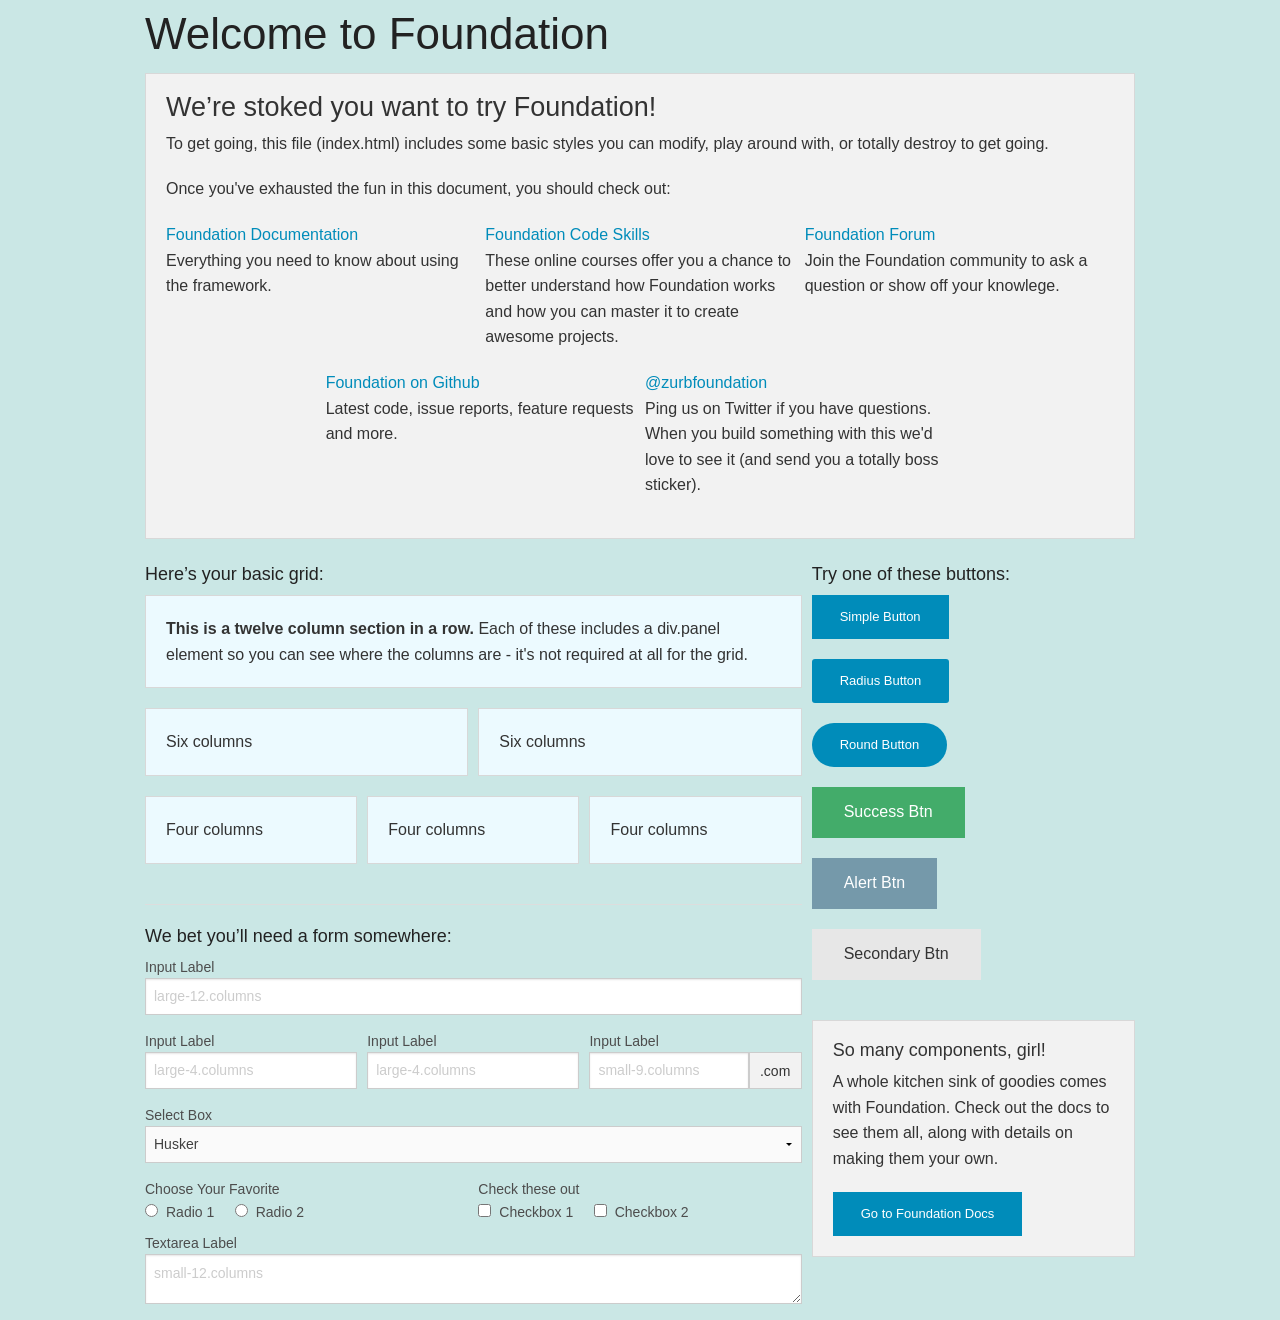
<file: index.html>
<!doctype html>
<html class="no-js" lang="en">
  <head>
    <meta charset="utf-8" />
    <meta name="viewport" content="width=device-width, initial-scale=1.0" />
    <title>Foundation</title>
    <link rel="stylesheet" href="stylesheets/app.css" />
    <script src="bower_components/modernizr/modernizr.js"></script>
  </head>
  <body>
    <div class="row">
      <div class="large-12 columns">
        <h1>Welcome to Foundation</h1>
      </div>
    </div>
    
    <div class="row">
      <div class="large-12 columns">
        <div class="panel">
          <h3>We&rsquo;re stoked you want to try Foundation! </h3>
          <p>To get going, this file (index.html) includes some basic styles you can modify, play around with, or totally destroy to get going.</p>
          <p>Once you've exhausted the fun in this document, you should check out:</p>
          <div class="row">
            <div class="large-4 medium-4 columns">
              <p><a href="http://foundation.zurb.com/docs">Foundation Documentation</a><br />Everything you need to know about using the framework.</p>
            </div>
            <div class="large-4 medium-4 columns">
              <p><a href="http://zurb.com/university/code-skills">Foundation Code Skills</a><br />These online courses offer you a chance to better understand how Foundation works and how you can master it to create awesome projects.</p>
            </div>
            <div class="large-4 medium-4 columns">
              <p><a href="http://foundation.zurb.com/forum">Foundation Forum</a><br />Join the Foundation community to ask a question or show off your knowlege.</p>
            </div>
          </div>
          <div class="row">
            <div class="large-4 medium-4 medium-push-2 columns">
              <p><a href="http://github.com/zurb/foundation">Foundation on Github</a><br />Latest code, issue reports, feature requests and more.</p>
            </div>
            <div class="large-4 medium-4 medium-pull-2 columns">
              <p><a href="https://twitter.com/ZURBfoundation">@zurbfoundation</a><br />Ping us on Twitter if you have questions. When you build something with this we'd love to see it (and send you a totally boss sticker).</p>
            </div>        
          </div>
        </div>
      </div>
    </div>

    <div class="row">
      <div class="large-8 medium-8 columns">
        <h5>Here&rsquo;s your basic grid:</h5>
        <!-- Grid Example -->

        <div class="row">
          <div class="large-12 columns">
            <div class="callout panel">
              <p><strong>This is a twelve column section in a row.</strong> Each of these includes a div.panel element so you can see where the columns are - it's not required at all for the grid.</p>
            </div>
          </div>
        </div>
        <div class="row">
          <div class="large-6 medium-6 columns">
            <div class="callout panel">
              <p>Six columns</p>
            </div>
          </div>
          <div class="large-6 medium-6 columns">
            <div class="callout panel">
              <p>Six columns</p>
            </div>
          </div>
        </div>
        <div class="row">
          <div class="large-4 medium-4 small-4 columns">
            <div class="callout panel">
              <p>Four columns</p>
            </div>
          </div>
          <div class="large-4 medium-4 small-4 columns">
            <div class="callout panel">
              <p>Four columns</p>
            </div>
          </div>
          <div class="large-4 medium-4 small-4 columns">
            <div class="callout panel">
              <p>Four columns</p>
            </div>
          </div>
        </div>
        
        <hr />
                
        <h5>We bet you&rsquo;ll need a form somewhere:</h5>
        <form>
          <div class="row">
            <div class="large-12 columns">
              <label>Input Label</label>
              <input type="text" placeholder="large-12.columns" />
            </div>
          </div>
          <div class="row">
            <div class="large-4 medium-4 columns">
              <label>Input Label</label>
              <input type="text" placeholder="large-4.columns" />
            </div>
            <div class="large-4 medium-4 columns">
              <label>Input Label</label>
              <input type="text" placeholder="large-4.columns" />
            </div>
            <div class="large-4 medium-4 columns">
              <div class="row collapse">
                <label>Input Label</label>
                <div class="small-9 columns">
                  <input type="text" placeholder="small-9.columns" />
                </div>
                <div class="small-3 columns">
                  <span class="postfix">.com</span>
                </div>
              </div>
            </div>
          </div>
          <div class="row">
            <div class="large-12 columns">
              <label>Select Box</label>
              <select>
                <option value="husker">Husker</option>
                <option value="starbuck">Starbuck</option>
                <option value="hotdog">Hot Dog</option>
                <option value="apollo">Apollo</option>
              </select>
            </div>
          </div>
          <div class="row">
            <div class="large-6 medium-6 columns">
              <label>Choose Your Favorite</label>
              <input type="radio" name="pokemon" value="Red" id="pokemonRed"><label for="pokemonRed">Radio 1</label>
              <input type="radio" name="pokemon" value="Blue" id="pokemonBlue"><label for="pokemonBlue">Radio 2</label>
            </div>
            <div class="large-6 medium-6 columns">
              <label>Check these out</label>
              <input id="checkbox1" type="checkbox"><label for="checkbox1">Checkbox 1</label>
              <input id="checkbox2" type="checkbox"><label for="checkbox2">Checkbox 2</label>
            </div>
          </div>
          <div class="row">
            <div class="large-12 columns">
              <label>Textarea Label</label>
              <textarea placeholder="small-12.columns"></textarea>
            </div>
          </div>
        </form>
      </div>     

      <div class="large-4 medium-4 columns">
        <h5>Try one of these buttons:</h5>
        <p><a href="#" class="small button">Simple Button</a><br/>
        <a href="#" class="small radius button">Radius Button</a><br/>
        <a href="#" class="small round button">Round Button</a><br/>            
        <a href="#" class="medium success button">Success Btn</a><br/>
        <a href="#" class="medium alert button">Alert Btn</a><br/>
        <a href="#" class="medium secondary button">Secondary Btn</a></p>           
        <div class="panel">
          <h5>So many components, girl!</h5>
          <p>A whole kitchen sink of goodies comes with Foundation. Check out the docs to see them all, along with details on making them your own.</p>
          <a href="http://foundation.zurb.com/docs/" class="small button">Go to Foundation Docs</a>          
        </div>
      </div>
    </div>

    <script src="bower_components/jquery/dist/jquery.min.js"></script>
    <script src="bower_components/foundation/js/foundation.min.js"></script>
    <script src="js/app.js"></script>
  </body>
</html>
</file>
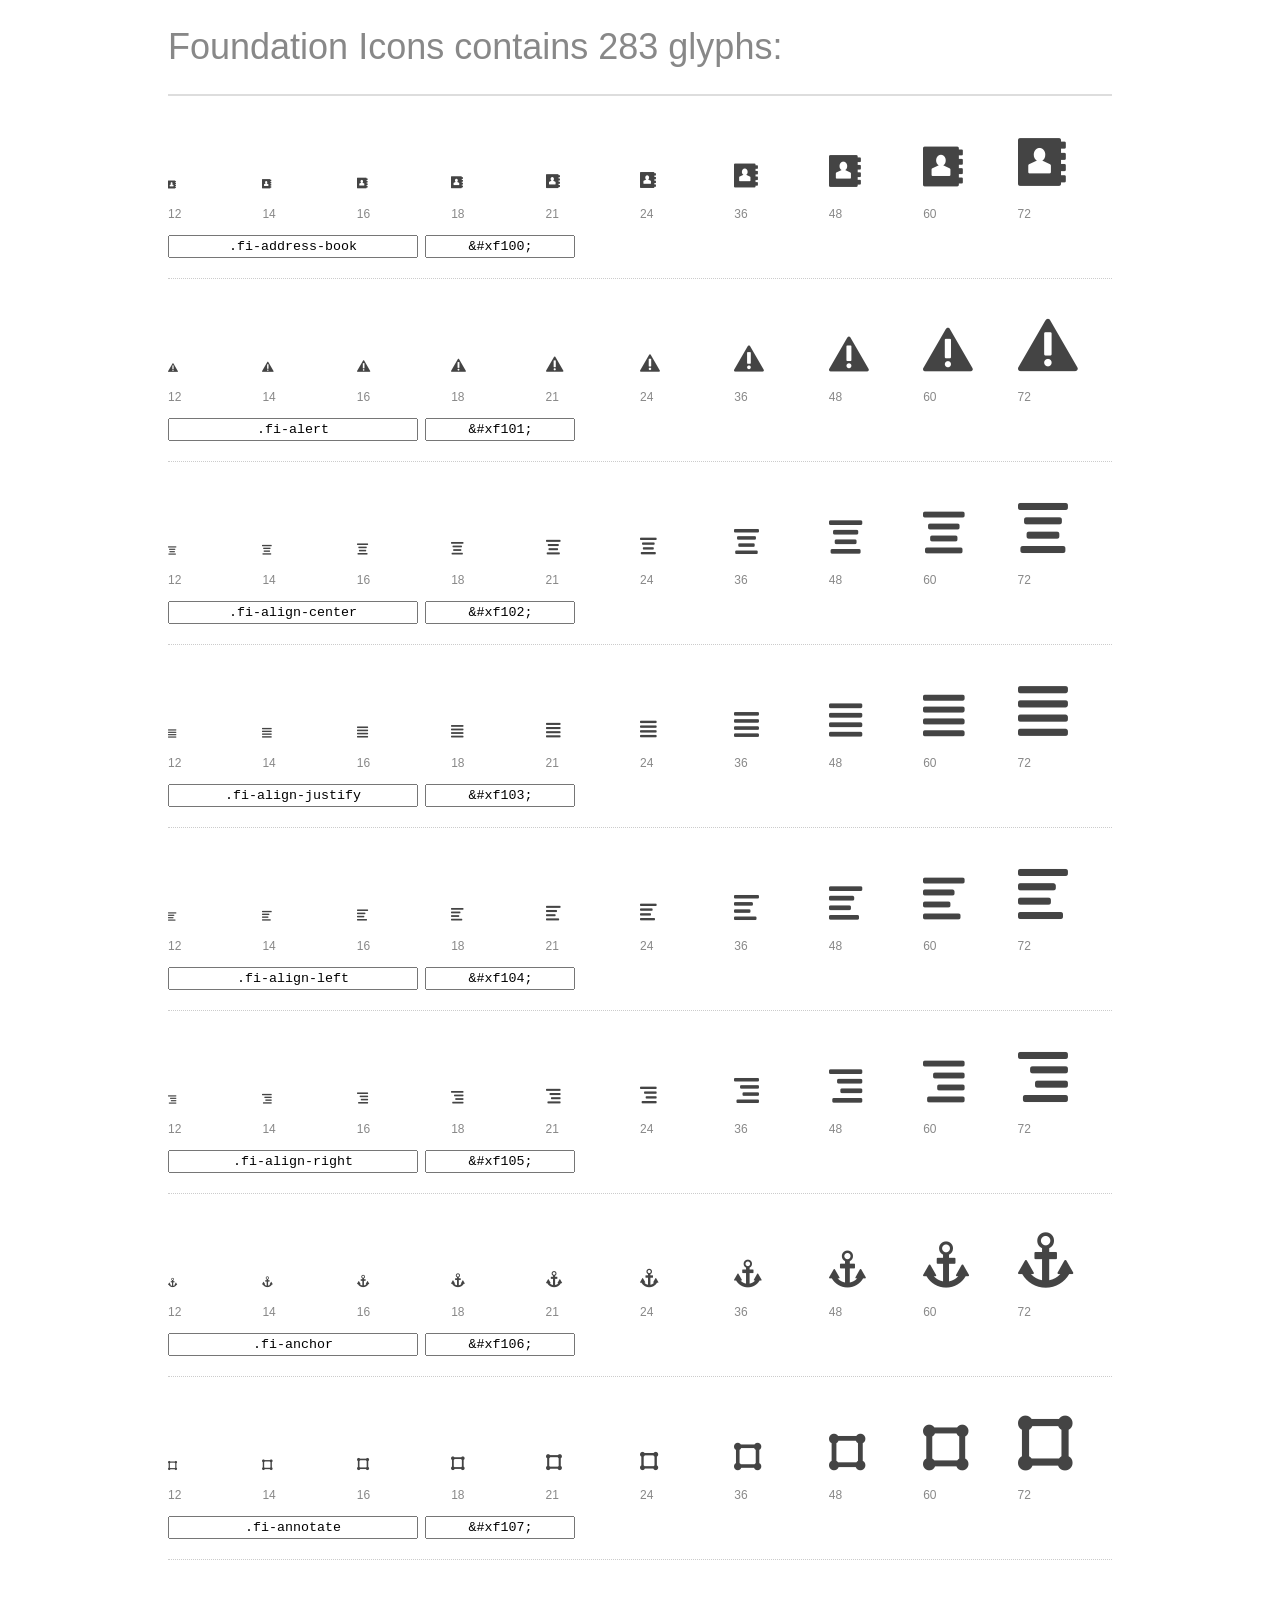
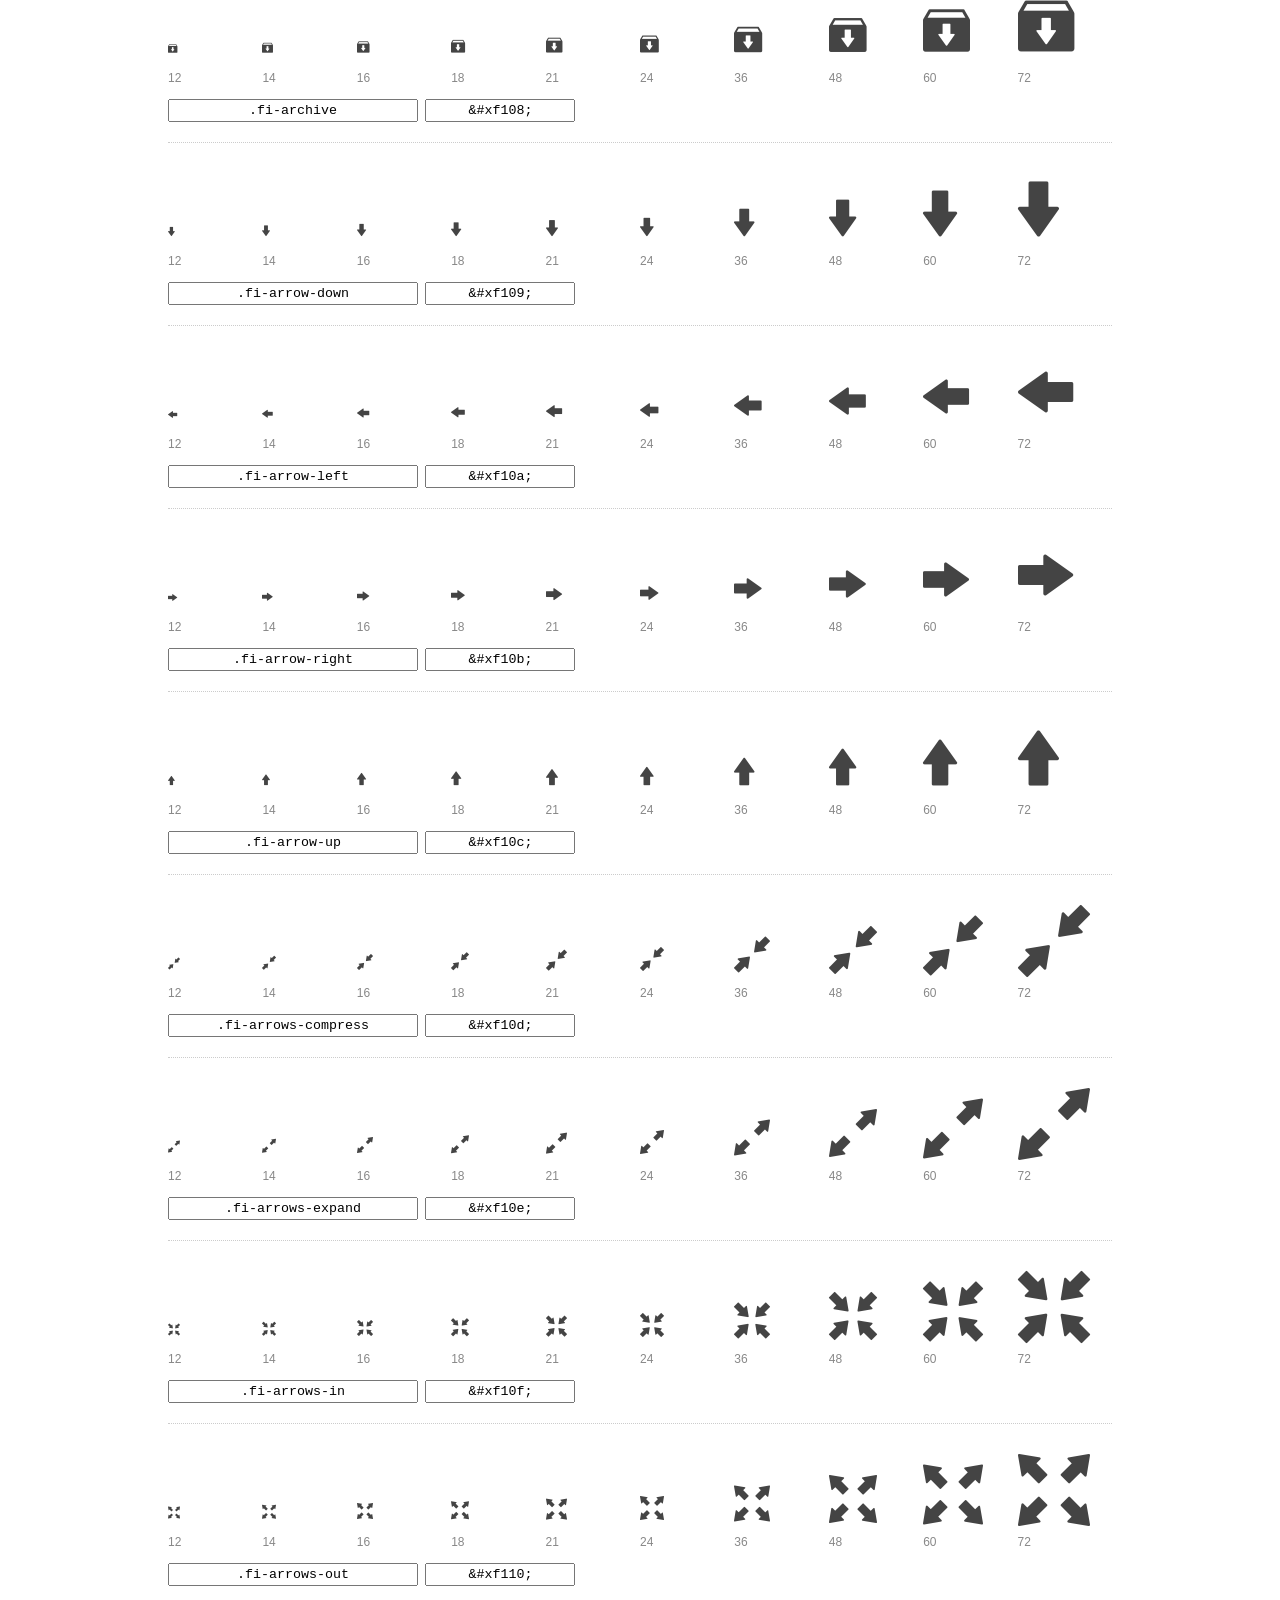
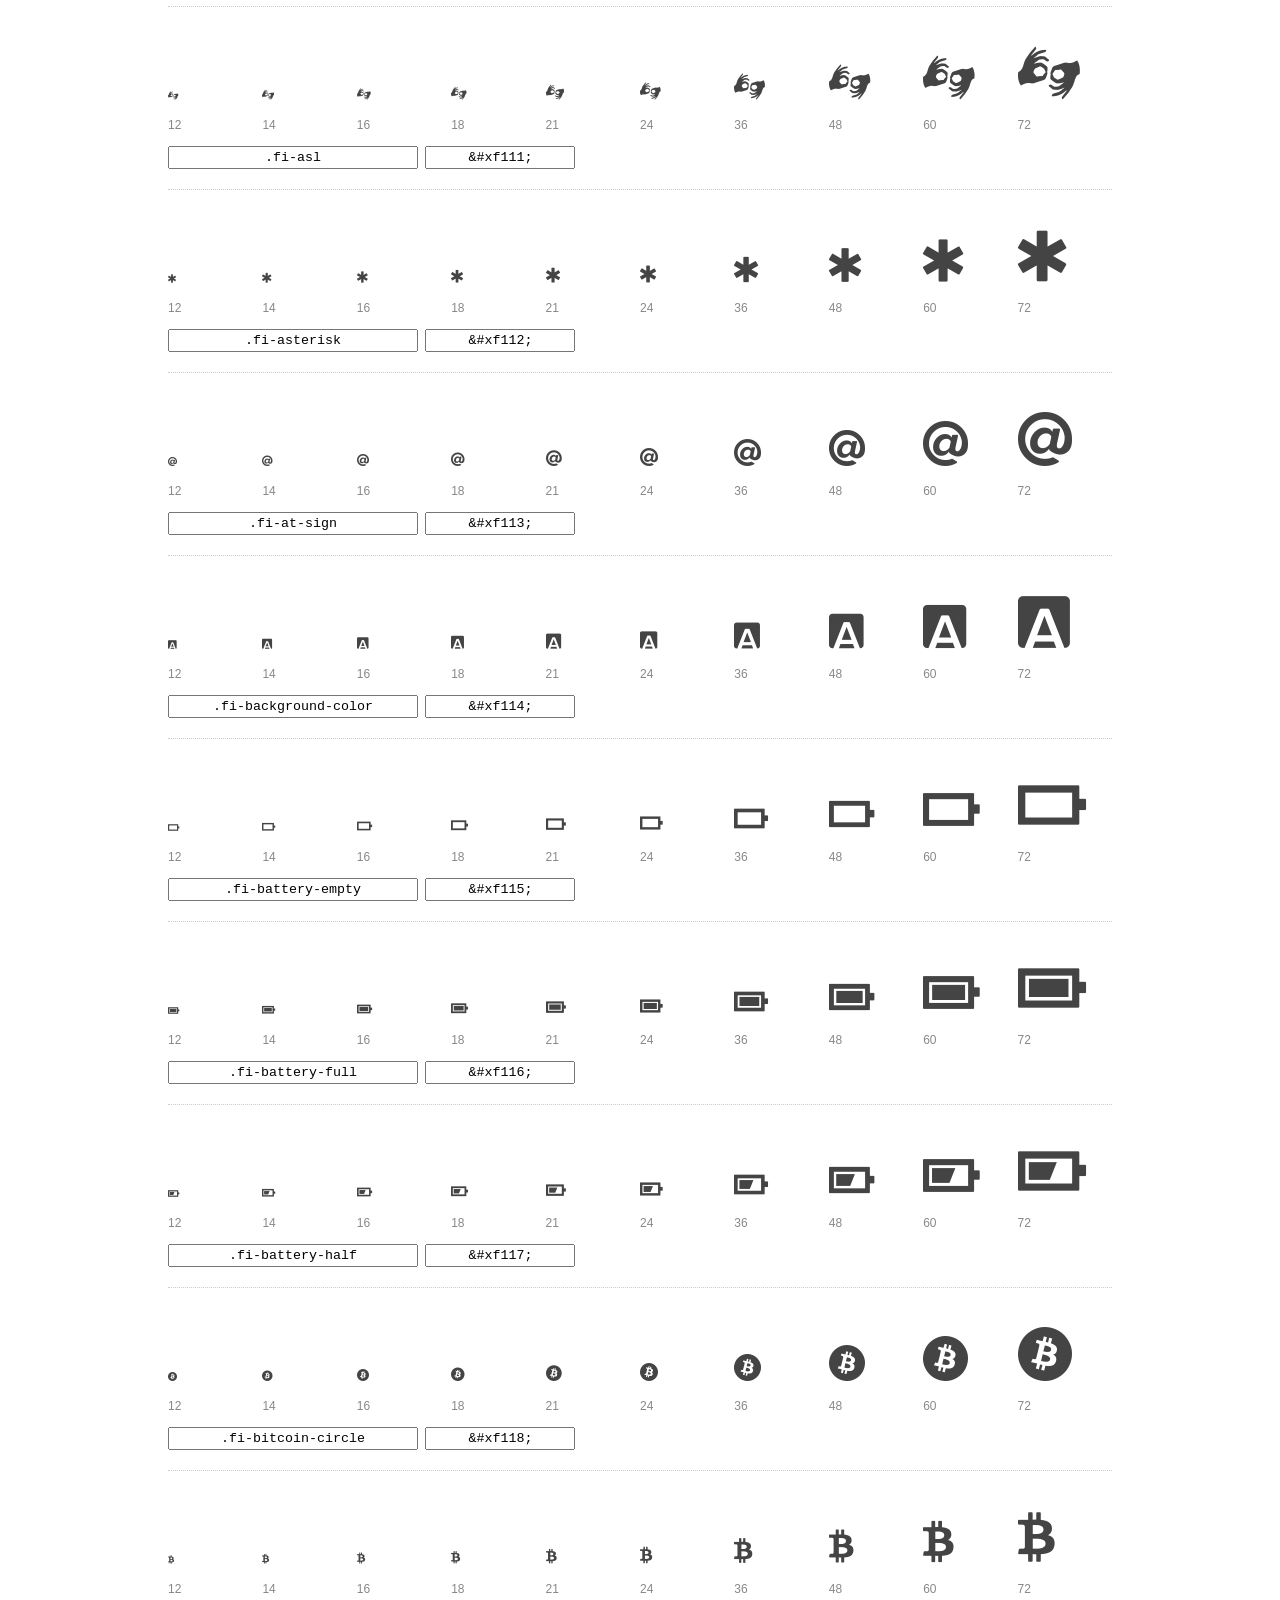
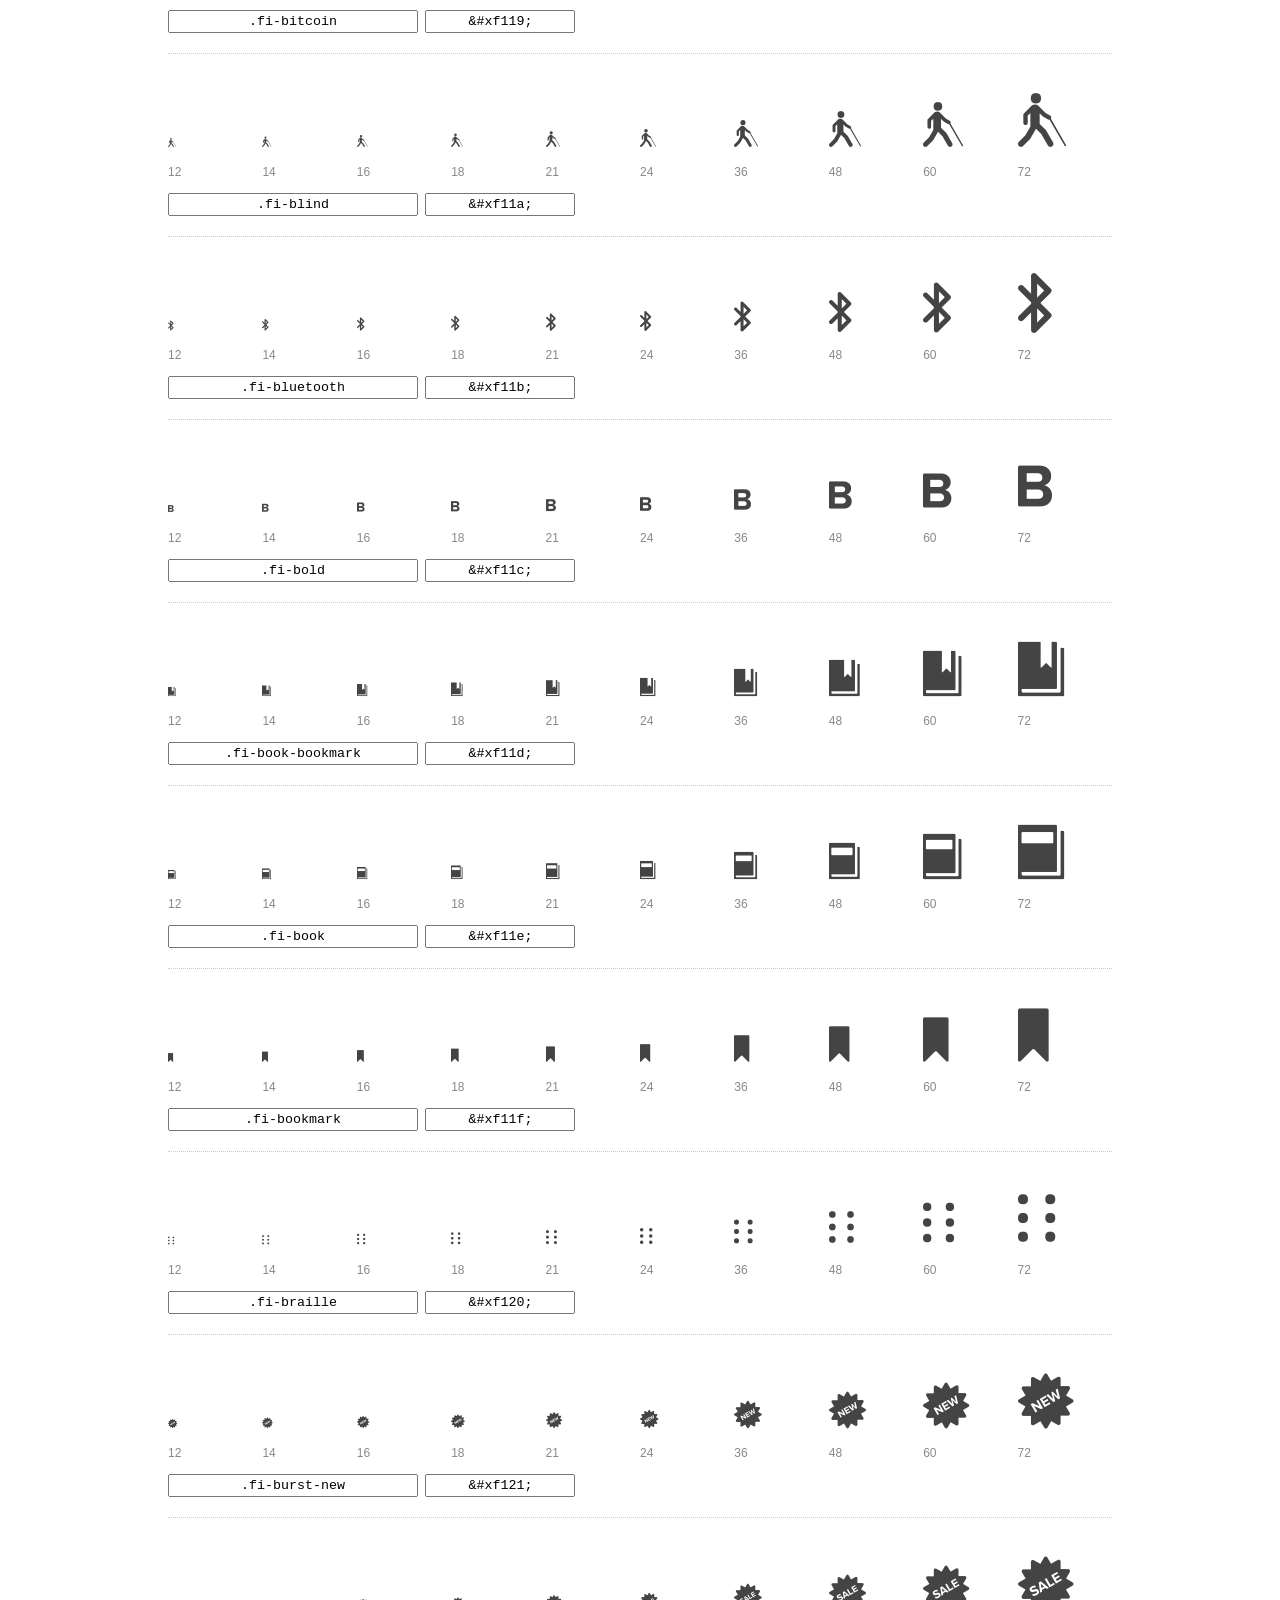
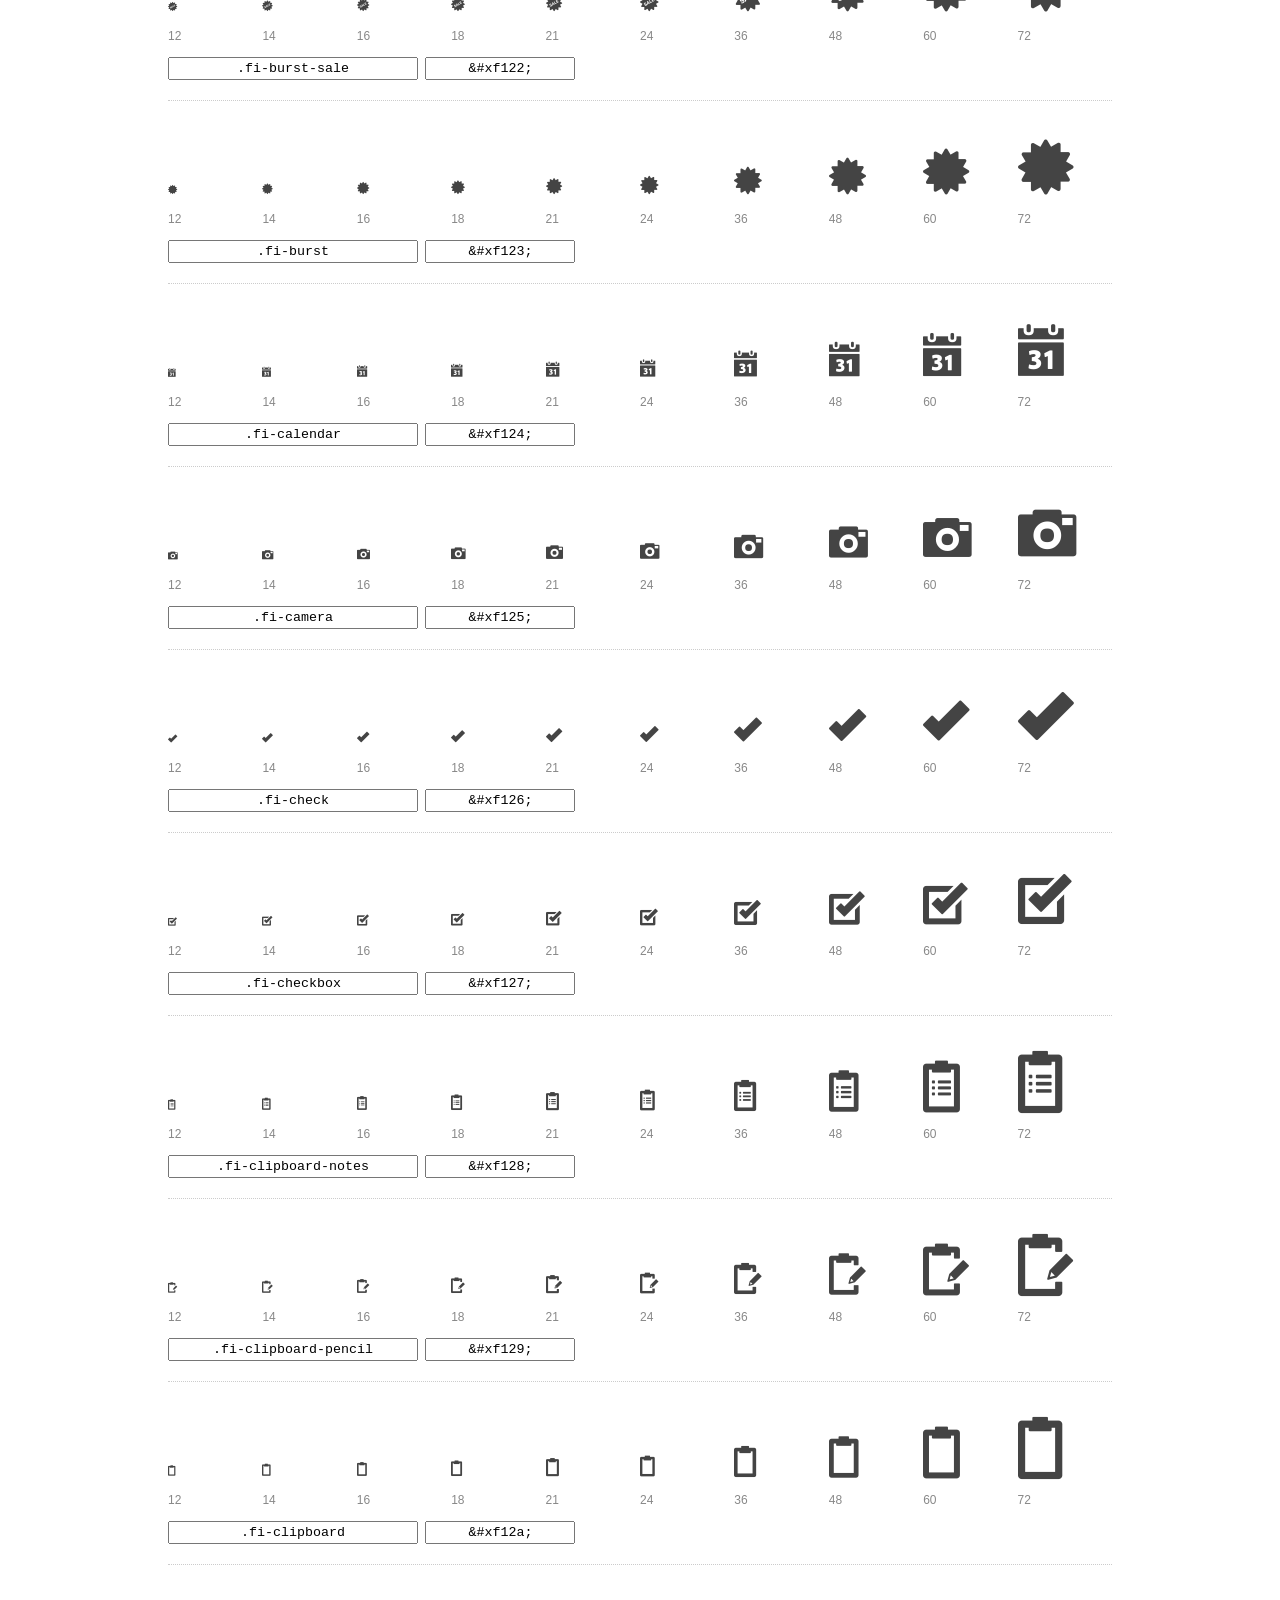
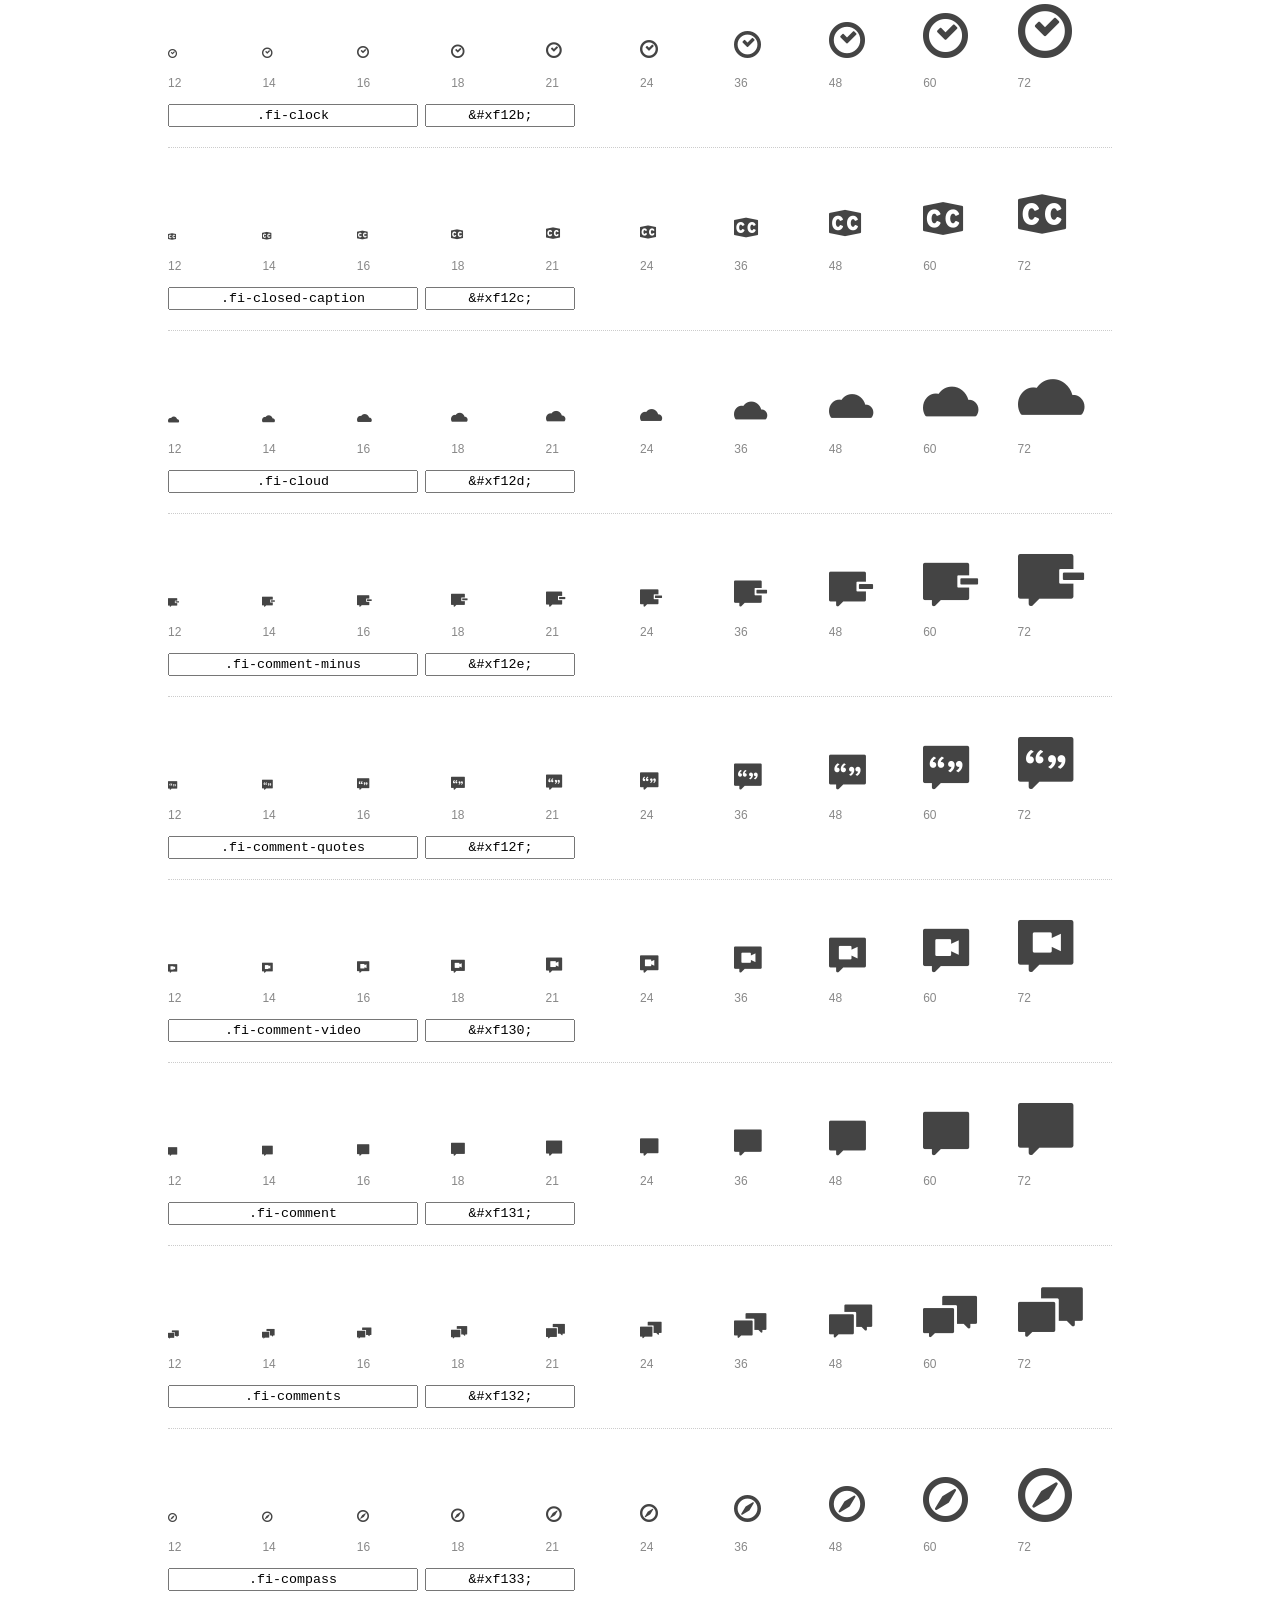
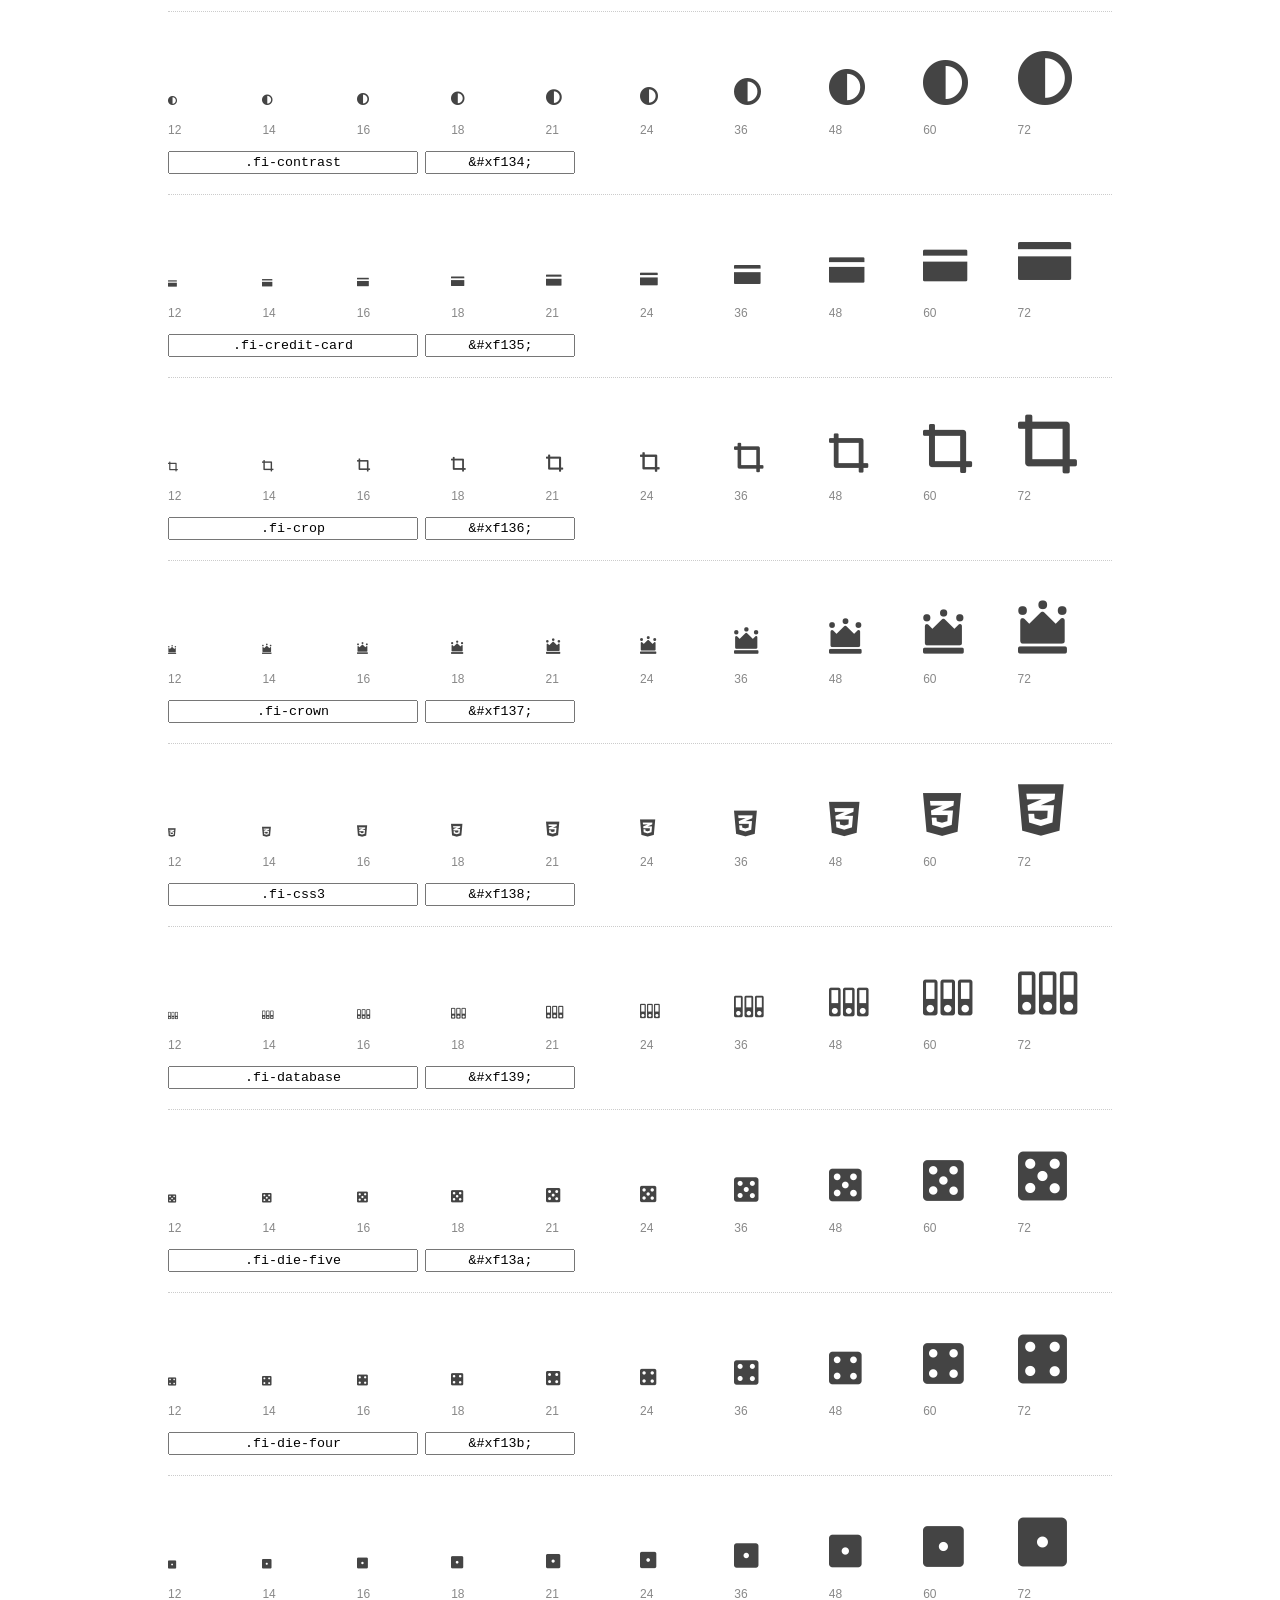
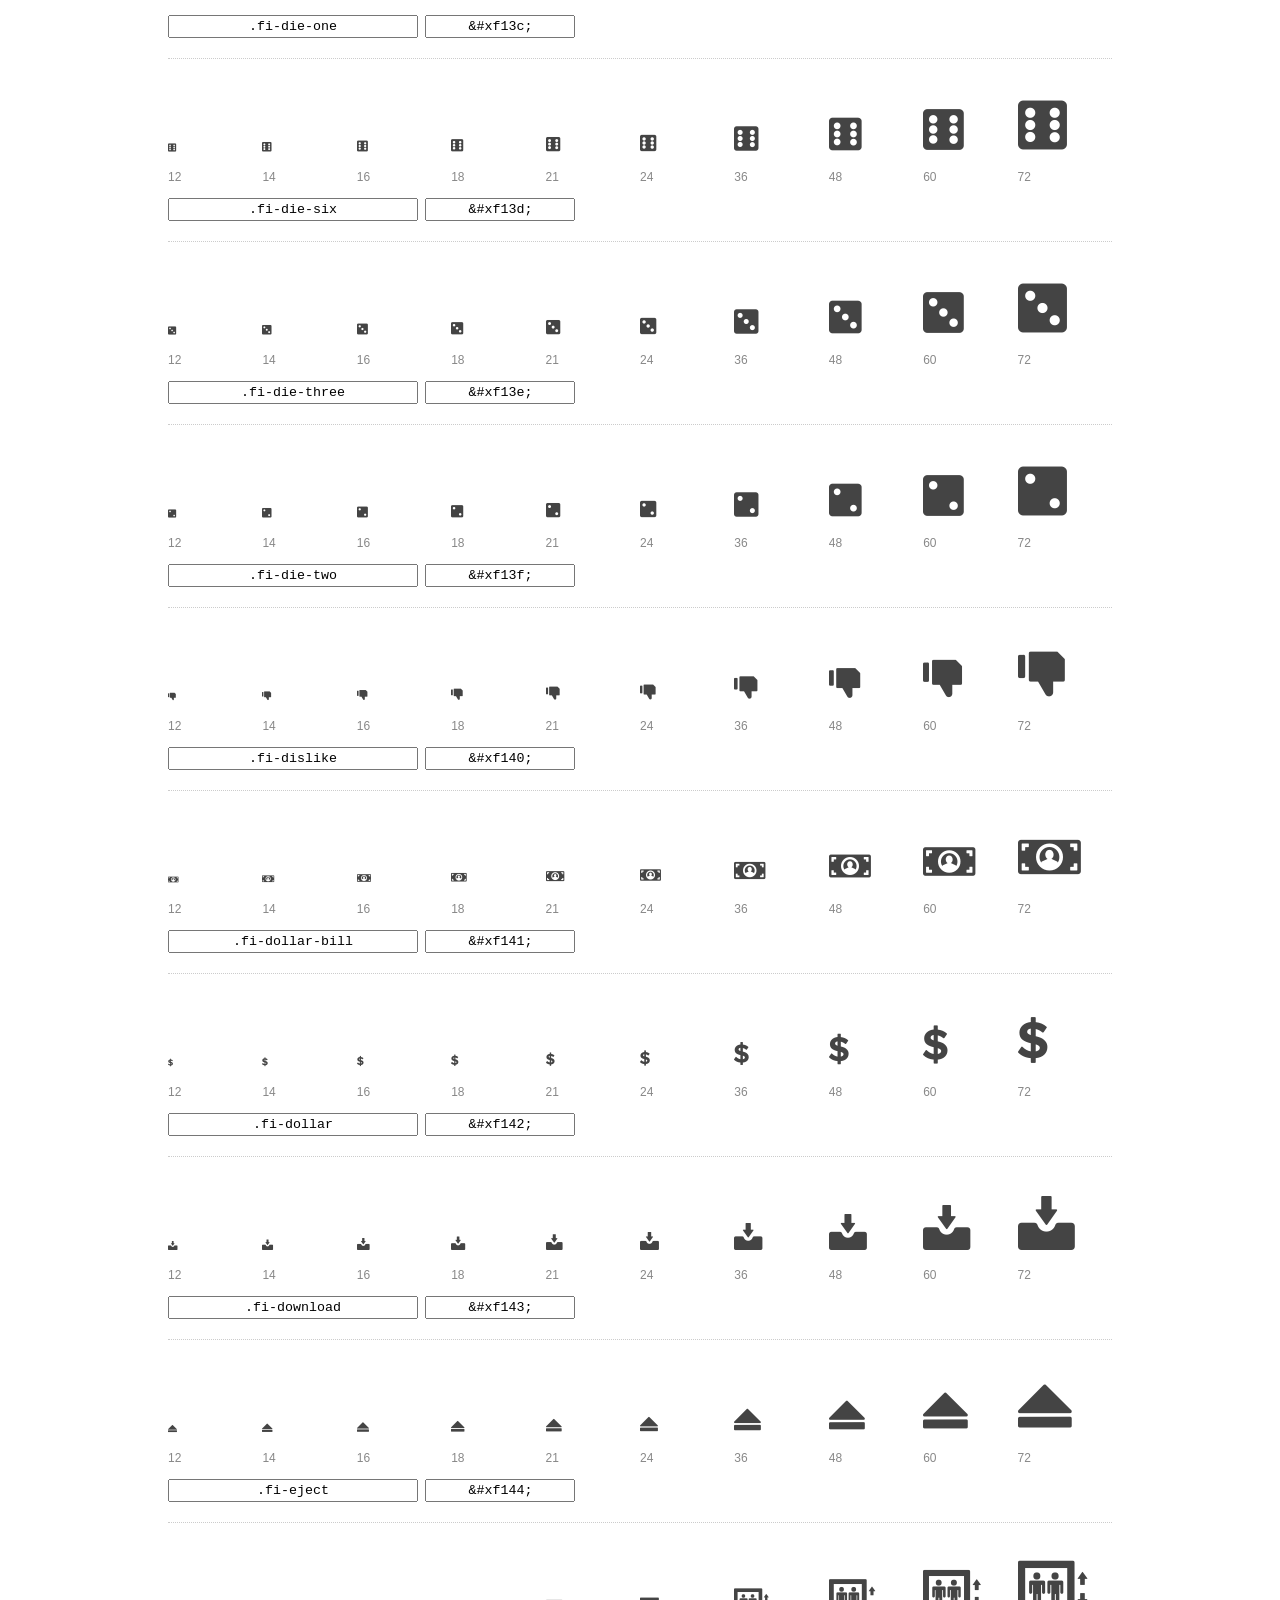
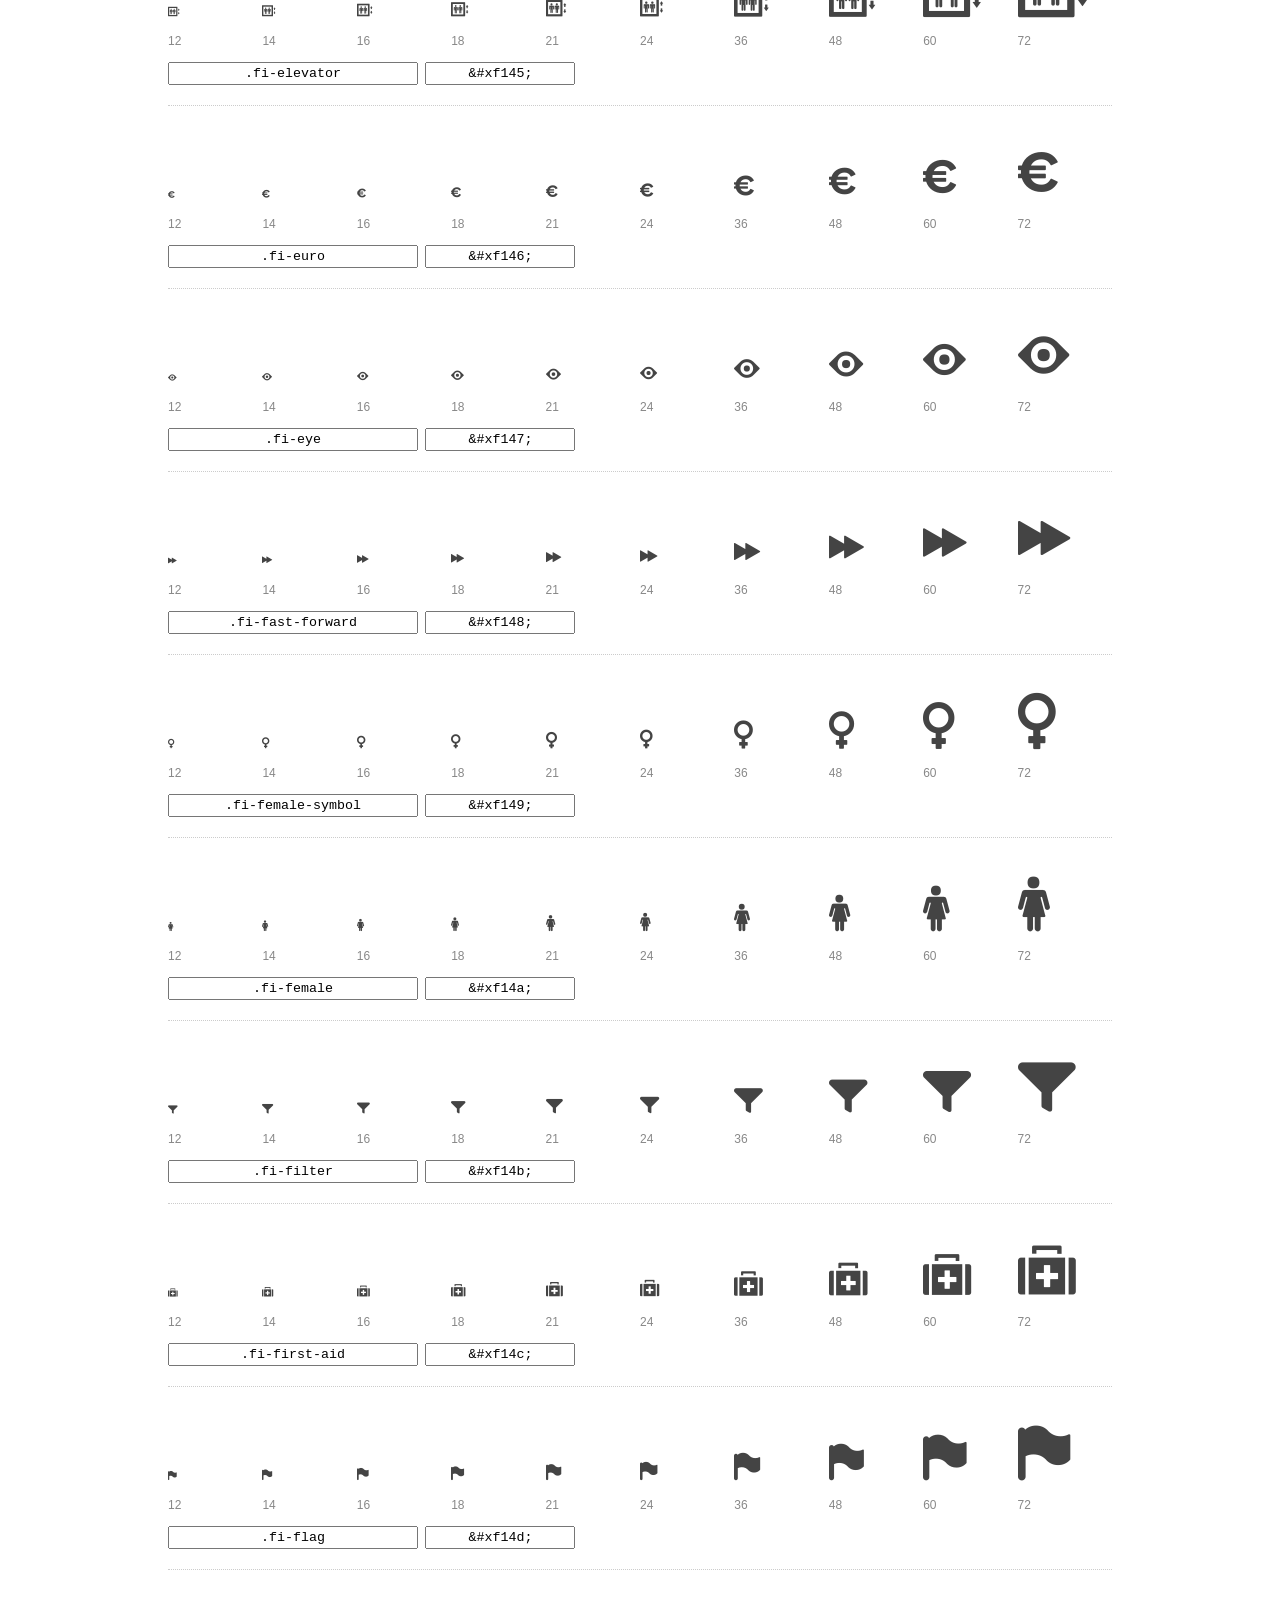
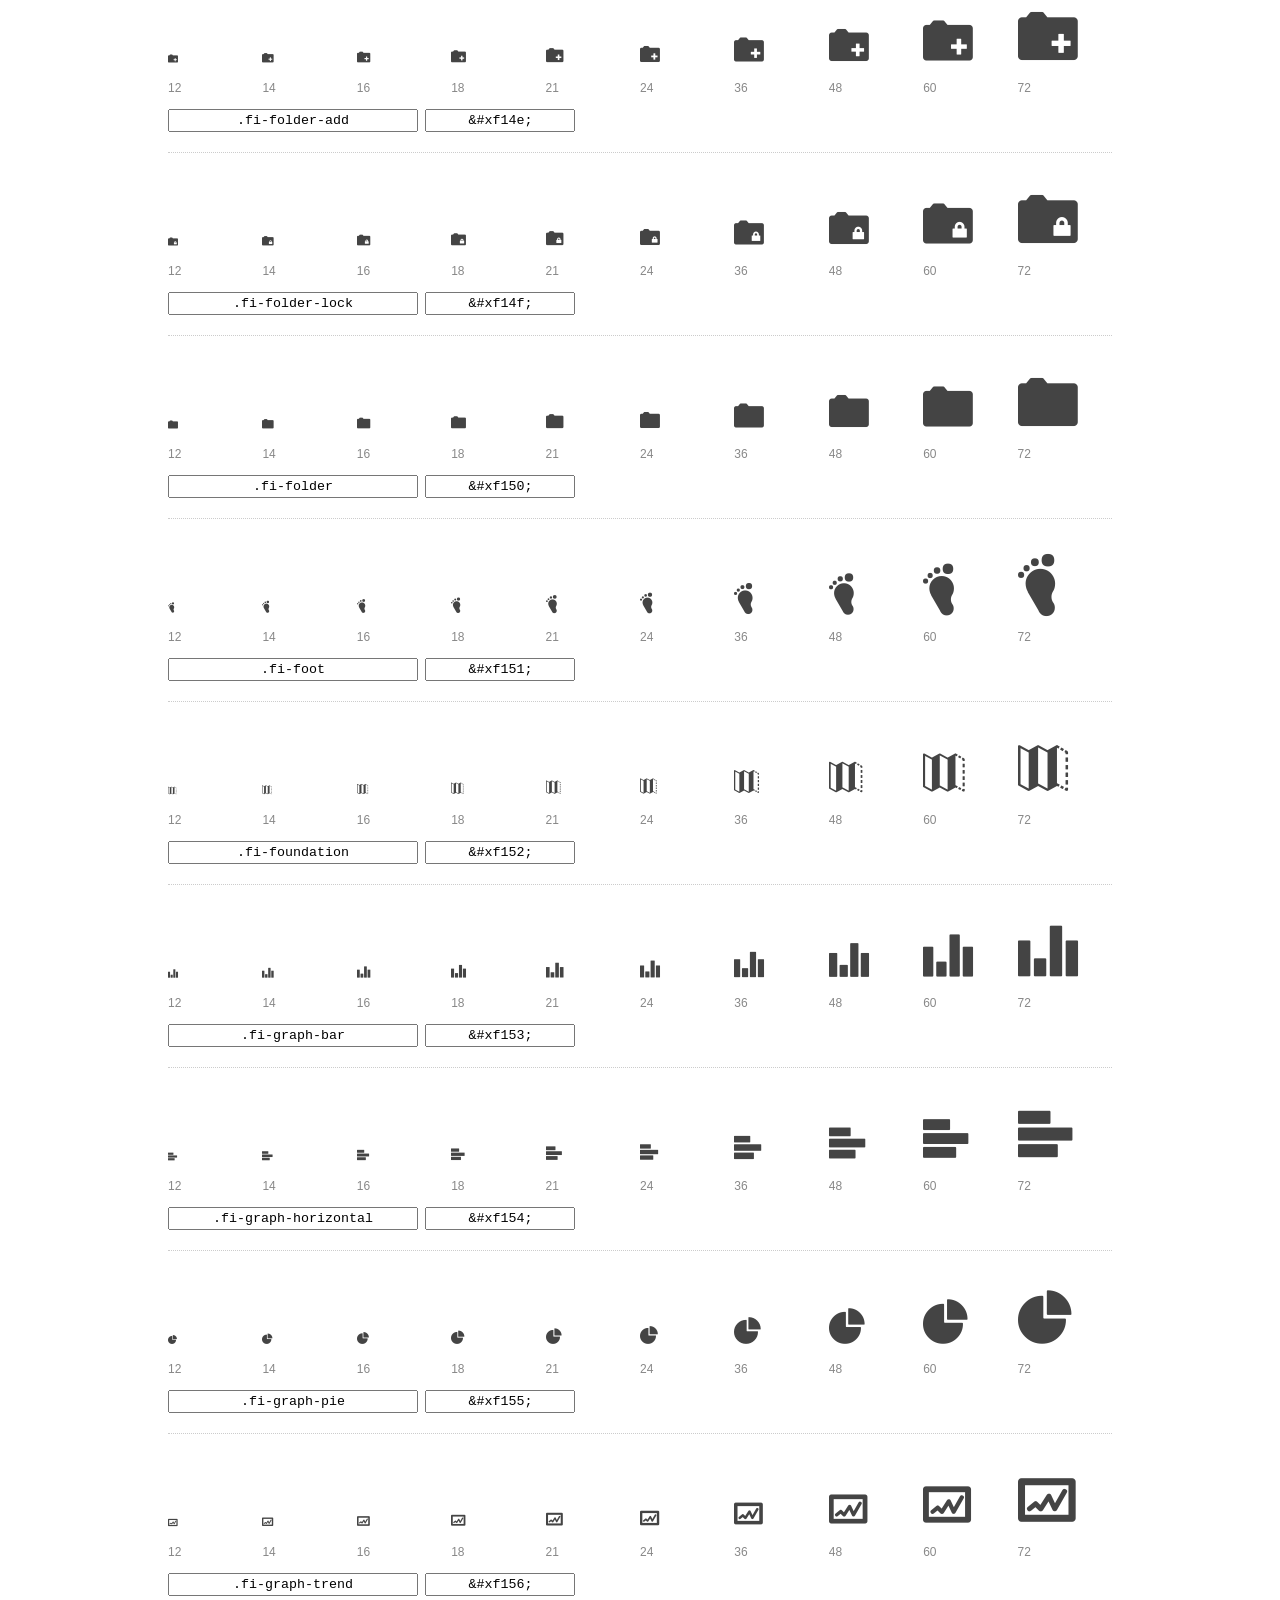
<file: fonts/foundation-icons/preview.html>
<!DOCTYPE html>
<html>
  <head>
    <title>Foundation Icons glyphs preview</title>
    <link rel="stylesheet" href="foundation-icons.css" />

    <style>
      * {
        -moz-box-sizing: border-box;
        -webkit-box-sizing: border-box;
        box-sizing: border-box;
        margin: 0;
        padding: 0;
      }

      body {
        background: #fff;
        color: #444;
        font: 16px/1.5 "Helvetica Neue", Helvetica, Arial, sans-serif;
      }

      a, 
      a:visited {
        color: #888;
        text-decoration: underline;
      }
      a:hover, 
      a:focus { color: #000; }

      h1 {
        border-bottom: 2px solid #ddd;
        color: #888;
        font-size: 36px;
        font-weight: 300;
        margin-bottom: 20px;
        padding: 20px 0;
      }

      .container {
        margin: 0 auto;
        min-width: 880px;
        padding: 0 40px;
        width: 80%;
      }

      .glyph {
        border-bottom: 1px dotted #ccc;
        padding: 10px 0 20px;
        margin-bottom: 20px;
      }

      .preview-glyphs { vertical-align: bottom; } 

      .preview-scale { 
        color: #888;
        font-size: 12px; 
        margin-top: 5px;
      }

      .step {
        display: inline-block;
        line-height: 1;
        width: 10%;
      }

      
      .size-12 { font-size: 12px; }
      
      .size-14 { font-size: 14px; }
      
      .size-16 { font-size: 16px; }
      
      .size-18 { font-size: 18px; }
      
      .size-21 { font-size: 21px; }
      
      .size-24 { font-size: 24px; }
      
      .size-36 { font-size: 36px; }
      
      .size-48 { font-size: 48px; }
      
      .size-60 { font-size: 60px; }
      
      .size-72 { font-size: 72px; }
      

      .usage { margin-top: 10px; }

      .usage input {
        font-family: monospace;
        margin-right: 3px;
        padding: 2px 5px;
        text-align: center;
      }

      .usage .point { width: 150px; }

      .usage .class { width: 250px; }

      .footer {
        color: #888;
        font-size: 12px;
        padding: 20px 0;
      }
    </style>

    <!--[if lte IE 8]><script src="http://html5shiv.googlecode.com/svn/trunk/html5.js"></script><![endif]-->
  </head>

  <body>
    <div class="container">
      <h1>Foundation Icons contains 283 glyphs:</h1> 

      
      <div class="glyph">
        <div class="preview-glyphs">
          <i class="step fi-address-book size-12"></i><i class="step fi-address-book size-14"></i><i class="step fi-address-book size-16"></i><i class="step fi-address-book size-18"></i><i class="step fi-address-book size-21"></i><i class="step fi-address-book size-24"></i><i class="step fi-address-book size-36"></i><i class="step fi-address-book size-48"></i><i class="step fi-address-book size-60"></i><i class="step fi-address-book size-72"></i>
        </div>
        <div class="preview-scale">
          <span class="step">12</span><span class="step">14</span><span class="step">16</span><span class="step">18</span><span class="step">21</span><span class="step">24</span><span class="step">36</span><span class="step">48</span><span class="step">60</span><span class="step">72</span> 
        </div>
        <div class="usage">
          <input class="class" type="text" readonly="readonly" onClick="this.select();" value=".fi-address-book" />
          <input class="point" type="text" readonly="readonly" onClick="this.select();" value="&amp;#xf100;" />
        </div>
      </div>
      
      <div class="glyph">
        <div class="preview-glyphs">
          <i class="step fi-alert size-12"></i><i class="step fi-alert size-14"></i><i class="step fi-alert size-16"></i><i class="step fi-alert size-18"></i><i class="step fi-alert size-21"></i><i class="step fi-alert size-24"></i><i class="step fi-alert size-36"></i><i class="step fi-alert size-48"></i><i class="step fi-alert size-60"></i><i class="step fi-alert size-72"></i>
        </div>
        <div class="preview-scale">
          <span class="step">12</span><span class="step">14</span><span class="step">16</span><span class="step">18</span><span class="step">21</span><span class="step">24</span><span class="step">36</span><span class="step">48</span><span class="step">60</span><span class="step">72</span> 
        </div>
        <div class="usage">
          <input class="class" type="text" readonly="readonly" onClick="this.select();" value=".fi-alert" />
          <input class="point" type="text" readonly="readonly" onClick="this.select();" value="&amp;#xf101;" />
        </div>
      </div>
      
      <div class="glyph">
        <div class="preview-glyphs">
          <i class="step fi-align-center size-12"></i><i class="step fi-align-center size-14"></i><i class="step fi-align-center size-16"></i><i class="step fi-align-center size-18"></i><i class="step fi-align-center size-21"></i><i class="step fi-align-center size-24"></i><i class="step fi-align-center size-36"></i><i class="step fi-align-center size-48"></i><i class="step fi-align-center size-60"></i><i class="step fi-align-center size-72"></i>
        </div>
        <div class="preview-scale">
          <span class="step">12</span><span class="step">14</span><span class="step">16</span><span class="step">18</span><span class="step">21</span><span class="step">24</span><span class="step">36</span><span class="step">48</span><span class="step">60</span><span class="step">72</span> 
        </div>
        <div class="usage">
          <input class="class" type="text" readonly="readonly" onClick="this.select();" value=".fi-align-center" />
          <input class="point" type="text" readonly="readonly" onClick="this.select();" value="&amp;#xf102;" />
        </div>
      </div>
      
      <div class="glyph">
        <div class="preview-glyphs">
          <i class="step fi-align-justify size-12"></i><i class="step fi-align-justify size-14"></i><i class="step fi-align-justify size-16"></i><i class="step fi-align-justify size-18"></i><i class="step fi-align-justify size-21"></i><i class="step fi-align-justify size-24"></i><i class="step fi-align-justify size-36"></i><i class="step fi-align-justify size-48"></i><i class="step fi-align-justify size-60"></i><i class="step fi-align-justify size-72"></i>
        </div>
        <div class="preview-scale">
          <span class="step">12</span><span class="step">14</span><span class="step">16</span><span class="step">18</span><span class="step">21</span><span class="step">24</span><span class="step">36</span><span class="step">48</span><span class="step">60</span><span class="step">72</span> 
        </div>
        <div class="usage">
          <input class="class" type="text" readonly="readonly" onClick="this.select();" value=".fi-align-justify" />
          <input class="point" type="text" readonly="readonly" onClick="this.select();" value="&amp;#xf103;" />
        </div>
      </div>
      
      <div class="glyph">
        <div class="preview-glyphs">
          <i class="step fi-align-left size-12"></i><i class="step fi-align-left size-14"></i><i class="step fi-align-left size-16"></i><i class="step fi-align-left size-18"></i><i class="step fi-align-left size-21"></i><i class="step fi-align-left size-24"></i><i class="step fi-align-left size-36"></i><i class="step fi-align-left size-48"></i><i class="step fi-align-left size-60"></i><i class="step fi-align-left size-72"></i>
        </div>
        <div class="preview-scale">
          <span class="step">12</span><span class="step">14</span><span class="step">16</span><span class="step">18</span><span class="step">21</span><span class="step">24</span><span class="step">36</span><span class="step">48</span><span class="step">60</span><span class="step">72</span> 
        </div>
        <div class="usage">
          <input class="class" type="text" readonly="readonly" onClick="this.select();" value=".fi-align-left" />
          <input class="point" type="text" readonly="readonly" onClick="this.select();" value="&amp;#xf104;" />
        </div>
      </div>
      
      <div class="glyph">
        <div class="preview-glyphs">
          <i class="step fi-align-right size-12"></i><i class="step fi-align-right size-14"></i><i class="step fi-align-right size-16"></i><i class="step fi-align-right size-18"></i><i class="step fi-align-right size-21"></i><i class="step fi-align-right size-24"></i><i class="step fi-align-right size-36"></i><i class="step fi-align-right size-48"></i><i class="step fi-align-right size-60"></i><i class="step fi-align-right size-72"></i>
        </div>
        <div class="preview-scale">
          <span class="step">12</span><span class="step">14</span><span class="step">16</span><span class="step">18</span><span class="step">21</span><span class="step">24</span><span class="step">36</span><span class="step">48</span><span class="step">60</span><span class="step">72</span> 
        </div>
        <div class="usage">
          <input class="class" type="text" readonly="readonly" onClick="this.select();" value=".fi-align-right" />
          <input class="point" type="text" readonly="readonly" onClick="this.select();" value="&amp;#xf105;" />
        </div>
      </div>
      
      <div class="glyph">
        <div class="preview-glyphs">
          <i class="step fi-anchor size-12"></i><i class="step fi-anchor size-14"></i><i class="step fi-anchor size-16"></i><i class="step fi-anchor size-18"></i><i class="step fi-anchor size-21"></i><i class="step fi-anchor size-24"></i><i class="step fi-anchor size-36"></i><i class="step fi-anchor size-48"></i><i class="step fi-anchor size-60"></i><i class="step fi-anchor size-72"></i>
        </div>
        <div class="preview-scale">
          <span class="step">12</span><span class="step">14</span><span class="step">16</span><span class="step">18</span><span class="step">21</span><span class="step">24</span><span class="step">36</span><span class="step">48</span><span class="step">60</span><span class="step">72</span> 
        </div>
        <div class="usage">
          <input class="class" type="text" readonly="readonly" onClick="this.select();" value=".fi-anchor" />
          <input class="point" type="text" readonly="readonly" onClick="this.select();" value="&amp;#xf106;" />
        </div>
      </div>
      
      <div class="glyph">
        <div class="preview-glyphs">
          <i class="step fi-annotate size-12"></i><i class="step fi-annotate size-14"></i><i class="step fi-annotate size-16"></i><i class="step fi-annotate size-18"></i><i class="step fi-annotate size-21"></i><i class="step fi-annotate size-24"></i><i class="step fi-annotate size-36"></i><i class="step fi-annotate size-48"></i><i class="step fi-annotate size-60"></i><i class="step fi-annotate size-72"></i>
        </div>
        <div class="preview-scale">
          <span class="step">12</span><span class="step">14</span><span class="step">16</span><span class="step">18</span><span class="step">21</span><span class="step">24</span><span class="step">36</span><span class="step">48</span><span class="step">60</span><span class="step">72</span> 
        </div>
        <div class="usage">
          <input class="class" type="text" readonly="readonly" onClick="this.select();" value=".fi-annotate" />
          <input class="point" type="text" readonly="readonly" onClick="this.select();" value="&amp;#xf107;" />
        </div>
      </div>
      
      <div class="glyph">
        <div class="preview-glyphs">
          <i class="step fi-archive size-12"></i><i class="step fi-archive size-14"></i><i class="step fi-archive size-16"></i><i class="step fi-archive size-18"></i><i class="step fi-archive size-21"></i><i class="step fi-archive size-24"></i><i class="step fi-archive size-36"></i><i class="step fi-archive size-48"></i><i class="step fi-archive size-60"></i><i class="step fi-archive size-72"></i>
        </div>
        <div class="preview-scale">
          <span class="step">12</span><span class="step">14</span><span class="step">16</span><span class="step">18</span><span class="step">21</span><span class="step">24</span><span class="step">36</span><span class="step">48</span><span class="step">60</span><span class="step">72</span> 
        </div>
        <div class="usage">
          <input class="class" type="text" readonly="readonly" onClick="this.select();" value=".fi-archive" />
          <input class="point" type="text" readonly="readonly" onClick="this.select();" value="&amp;#xf108;" />
        </div>
      </div>
      
      <div class="glyph">
        <div class="preview-glyphs">
          <i class="step fi-arrow-down size-12"></i><i class="step fi-arrow-down size-14"></i><i class="step fi-arrow-down size-16"></i><i class="step fi-arrow-down size-18"></i><i class="step fi-arrow-down size-21"></i><i class="step fi-arrow-down size-24"></i><i class="step fi-arrow-down size-36"></i><i class="step fi-arrow-down size-48"></i><i class="step fi-arrow-down size-60"></i><i class="step fi-arrow-down size-72"></i>
        </div>
        <div class="preview-scale">
          <span class="step">12</span><span class="step">14</span><span class="step">16</span><span class="step">18</span><span class="step">21</span><span class="step">24</span><span class="step">36</span><span class="step">48</span><span class="step">60</span><span class="step">72</span> 
        </div>
        <div class="usage">
          <input class="class" type="text" readonly="readonly" onClick="this.select();" value=".fi-arrow-down" />
          <input class="point" type="text" readonly="readonly" onClick="this.select();" value="&amp;#xf109;" />
        </div>
      </div>
      
      <div class="glyph">
        <div class="preview-glyphs">
          <i class="step fi-arrow-left size-12"></i><i class="step fi-arrow-left size-14"></i><i class="step fi-arrow-left size-16"></i><i class="step fi-arrow-left size-18"></i><i class="step fi-arrow-left size-21"></i><i class="step fi-arrow-left size-24"></i><i class="step fi-arrow-left size-36"></i><i class="step fi-arrow-left size-48"></i><i class="step fi-arrow-left size-60"></i><i class="step fi-arrow-left size-72"></i>
        </div>
        <div class="preview-scale">
          <span class="step">12</span><span class="step">14</span><span class="step">16</span><span class="step">18</span><span class="step">21</span><span class="step">24</span><span class="step">36</span><span class="step">48</span><span class="step">60</span><span class="step">72</span> 
        </div>
        <div class="usage">
          <input class="class" type="text" readonly="readonly" onClick="this.select();" value=".fi-arrow-left" />
          <input class="point" type="text" readonly="readonly" onClick="this.select();" value="&amp;#xf10a;" />
        </div>
      </div>
      
      <div class="glyph">
        <div class="preview-glyphs">
          <i class="step fi-arrow-right size-12"></i><i class="step fi-arrow-right size-14"></i><i class="step fi-arrow-right size-16"></i><i class="step fi-arrow-right size-18"></i><i class="step fi-arrow-right size-21"></i><i class="step fi-arrow-right size-24"></i><i class="step fi-arrow-right size-36"></i><i class="step fi-arrow-right size-48"></i><i class="step fi-arrow-right size-60"></i><i class="step fi-arrow-right size-72"></i>
        </div>
        <div class="preview-scale">
          <span class="step">12</span><span class="step">14</span><span class="step">16</span><span class="step">18</span><span class="step">21</span><span class="step">24</span><span class="step">36</span><span class="step">48</span><span class="step">60</span><span class="step">72</span> 
        </div>
        <div class="usage">
          <input class="class" type="text" readonly="readonly" onClick="this.select();" value=".fi-arrow-right" />
          <input class="point" type="text" readonly="readonly" onClick="this.select();" value="&amp;#xf10b;" />
        </div>
      </div>
      
      <div class="glyph">
        <div class="preview-glyphs">
          <i class="step fi-arrow-up size-12"></i><i class="step fi-arrow-up size-14"></i><i class="step fi-arrow-up size-16"></i><i class="step fi-arrow-up size-18"></i><i class="step fi-arrow-up size-21"></i><i class="step fi-arrow-up size-24"></i><i class="step fi-arrow-up size-36"></i><i class="step fi-arrow-up size-48"></i><i class="step fi-arrow-up size-60"></i><i class="step fi-arrow-up size-72"></i>
        </div>
        <div class="preview-scale">
          <span class="step">12</span><span class="step">14</span><span class="step">16</span><span class="step">18</span><span class="step">21</span><span class="step">24</span><span class="step">36</span><span class="step">48</span><span class="step">60</span><span class="step">72</span> 
        </div>
        <div class="usage">
          <input class="class" type="text" readonly="readonly" onClick="this.select();" value=".fi-arrow-up" />
          <input class="point" type="text" readonly="readonly" onClick="this.select();" value="&amp;#xf10c;" />
        </div>
      </div>
      
      <div class="glyph">
        <div class="preview-glyphs">
          <i class="step fi-arrows-compress size-12"></i><i class="step fi-arrows-compress size-14"></i><i class="step fi-arrows-compress size-16"></i><i class="step fi-arrows-compress size-18"></i><i class="step fi-arrows-compress size-21"></i><i class="step fi-arrows-compress size-24"></i><i class="step fi-arrows-compress size-36"></i><i class="step fi-arrows-compress size-48"></i><i class="step fi-arrows-compress size-60"></i><i class="step fi-arrows-compress size-72"></i>
        </div>
        <div class="preview-scale">
          <span class="step">12</span><span class="step">14</span><span class="step">16</span><span class="step">18</span><span class="step">21</span><span class="step">24</span><span class="step">36</span><span class="step">48</span><span class="step">60</span><span class="step">72</span> 
        </div>
        <div class="usage">
          <input class="class" type="text" readonly="readonly" onClick="this.select();" value=".fi-arrows-compress" />
          <input class="point" type="text" readonly="readonly" onClick="this.select();" value="&amp;#xf10d;" />
        </div>
      </div>
      
      <div class="glyph">
        <div class="preview-glyphs">
          <i class="step fi-arrows-expand size-12"></i><i class="step fi-arrows-expand size-14"></i><i class="step fi-arrows-expand size-16"></i><i class="step fi-arrows-expand size-18"></i><i class="step fi-arrows-expand size-21"></i><i class="step fi-arrows-expand size-24"></i><i class="step fi-arrows-expand size-36"></i><i class="step fi-arrows-expand size-48"></i><i class="step fi-arrows-expand size-60"></i><i class="step fi-arrows-expand size-72"></i>
        </div>
        <div class="preview-scale">
          <span class="step">12</span><span class="step">14</span><span class="step">16</span><span class="step">18</span><span class="step">21</span><span class="step">24</span><span class="step">36</span><span class="step">48</span><span class="step">60</span><span class="step">72</span> 
        </div>
        <div class="usage">
          <input class="class" type="text" readonly="readonly" onClick="this.select();" value=".fi-arrows-expand" />
          <input class="point" type="text" readonly="readonly" onClick="this.select();" value="&amp;#xf10e;" />
        </div>
      </div>
      
      <div class="glyph">
        <div class="preview-glyphs">
          <i class="step fi-arrows-in size-12"></i><i class="step fi-arrows-in size-14"></i><i class="step fi-arrows-in size-16"></i><i class="step fi-arrows-in size-18"></i><i class="step fi-arrows-in size-21"></i><i class="step fi-arrows-in size-24"></i><i class="step fi-arrows-in size-36"></i><i class="step fi-arrows-in size-48"></i><i class="step fi-arrows-in size-60"></i><i class="step fi-arrows-in size-72"></i>
        </div>
        <div class="preview-scale">
          <span class="step">12</span><span class="step">14</span><span class="step">16</span><span class="step">18</span><span class="step">21</span><span class="step">24</span><span class="step">36</span><span class="step">48</span><span class="step">60</span><span class="step">72</span> 
        </div>
        <div class="usage">
          <input class="class" type="text" readonly="readonly" onClick="this.select();" value=".fi-arrows-in" />
          <input class="point" type="text" readonly="readonly" onClick="this.select();" value="&amp;#xf10f;" />
        </div>
      </div>
      
      <div class="glyph">
        <div class="preview-glyphs">
          <i class="step fi-arrows-out size-12"></i><i class="step fi-arrows-out size-14"></i><i class="step fi-arrows-out size-16"></i><i class="step fi-arrows-out size-18"></i><i class="step fi-arrows-out size-21"></i><i class="step fi-arrows-out size-24"></i><i class="step fi-arrows-out size-36"></i><i class="step fi-arrows-out size-48"></i><i class="step fi-arrows-out size-60"></i><i class="step fi-arrows-out size-72"></i>
        </div>
        <div class="preview-scale">
          <span class="step">12</span><span class="step">14</span><span class="step">16</span><span class="step">18</span><span class="step">21</span><span class="step">24</span><span class="step">36</span><span class="step">48</span><span class="step">60</span><span class="step">72</span> 
        </div>
        <div class="usage">
          <input class="class" type="text" readonly="readonly" onClick="this.select();" value=".fi-arrows-out" />
          <input class="point" type="text" readonly="readonly" onClick="this.select();" value="&amp;#xf110;" />
        </div>
      </div>
      
      <div class="glyph">
        <div class="preview-glyphs">
          <i class="step fi-asl size-12"></i><i class="step fi-asl size-14"></i><i class="step fi-asl size-16"></i><i class="step fi-asl size-18"></i><i class="step fi-asl size-21"></i><i class="step fi-asl size-24"></i><i class="step fi-asl size-36"></i><i class="step fi-asl size-48"></i><i class="step fi-asl size-60"></i><i class="step fi-asl size-72"></i>
        </div>
        <div class="preview-scale">
          <span class="step">12</span><span class="step">14</span><span class="step">16</span><span class="step">18</span><span class="step">21</span><span class="step">24</span><span class="step">36</span><span class="step">48</span><span class="step">60</span><span class="step">72</span> 
        </div>
        <div class="usage">
          <input class="class" type="text" readonly="readonly" onClick="this.select();" value=".fi-asl" />
          <input class="point" type="text" readonly="readonly" onClick="this.select();" value="&amp;#xf111;" />
        </div>
      </div>
      
      <div class="glyph">
        <div class="preview-glyphs">
          <i class="step fi-asterisk size-12"></i><i class="step fi-asterisk size-14"></i><i class="step fi-asterisk size-16"></i><i class="step fi-asterisk size-18"></i><i class="step fi-asterisk size-21"></i><i class="step fi-asterisk size-24"></i><i class="step fi-asterisk size-36"></i><i class="step fi-asterisk size-48"></i><i class="step fi-asterisk size-60"></i><i class="step fi-asterisk size-72"></i>
        </div>
        <div class="preview-scale">
          <span class="step">12</span><span class="step">14</span><span class="step">16</span><span class="step">18</span><span class="step">21</span><span class="step">24</span><span class="step">36</span><span class="step">48</span><span class="step">60</span><span class="step">72</span> 
        </div>
        <div class="usage">
          <input class="class" type="text" readonly="readonly" onClick="this.select();" value=".fi-asterisk" />
          <input class="point" type="text" readonly="readonly" onClick="this.select();" value="&amp;#xf112;" />
        </div>
      </div>
      
      <div class="glyph">
        <div class="preview-glyphs">
          <i class="step fi-at-sign size-12"></i><i class="step fi-at-sign size-14"></i><i class="step fi-at-sign size-16"></i><i class="step fi-at-sign size-18"></i><i class="step fi-at-sign size-21"></i><i class="step fi-at-sign size-24"></i><i class="step fi-at-sign size-36"></i><i class="step fi-at-sign size-48"></i><i class="step fi-at-sign size-60"></i><i class="step fi-at-sign size-72"></i>
        </div>
        <div class="preview-scale">
          <span class="step">12</span><span class="step">14</span><span class="step">16</span><span class="step">18</span><span class="step">21</span><span class="step">24</span><span class="step">36</span><span class="step">48</span><span class="step">60</span><span class="step">72</span> 
        </div>
        <div class="usage">
          <input class="class" type="text" readonly="readonly" onClick="this.select();" value=".fi-at-sign" />
          <input class="point" type="text" readonly="readonly" onClick="this.select();" value="&amp;#xf113;" />
        </div>
      </div>
      
      <div class="glyph">
        <div class="preview-glyphs">
          <i class="step fi-background-color size-12"></i><i class="step fi-background-color size-14"></i><i class="step fi-background-color size-16"></i><i class="step fi-background-color size-18"></i><i class="step fi-background-color size-21"></i><i class="step fi-background-color size-24"></i><i class="step fi-background-color size-36"></i><i class="step fi-background-color size-48"></i><i class="step fi-background-color size-60"></i><i class="step fi-background-color size-72"></i>
        </div>
        <div class="preview-scale">
          <span class="step">12</span><span class="step">14</span><span class="step">16</span><span class="step">18</span><span class="step">21</span><span class="step">24</span><span class="step">36</span><span class="step">48</span><span class="step">60</span><span class="step">72</span> 
        </div>
        <div class="usage">
          <input class="class" type="text" readonly="readonly" onClick="this.select();" value=".fi-background-color" />
          <input class="point" type="text" readonly="readonly" onClick="this.select();" value="&amp;#xf114;" />
        </div>
      </div>
      
      <div class="glyph">
        <div class="preview-glyphs">
          <i class="step fi-battery-empty size-12"></i><i class="step fi-battery-empty size-14"></i><i class="step fi-battery-empty size-16"></i><i class="step fi-battery-empty size-18"></i><i class="step fi-battery-empty size-21"></i><i class="step fi-battery-empty size-24"></i><i class="step fi-battery-empty size-36"></i><i class="step fi-battery-empty size-48"></i><i class="step fi-battery-empty size-60"></i><i class="step fi-battery-empty size-72"></i>
        </div>
        <div class="preview-scale">
          <span class="step">12</span><span class="step">14</span><span class="step">16</span><span class="step">18</span><span class="step">21</span><span class="step">24</span><span class="step">36</span><span class="step">48</span><span class="step">60</span><span class="step">72</span> 
        </div>
        <div class="usage">
          <input class="class" type="text" readonly="readonly" onClick="this.select();" value=".fi-battery-empty" />
          <input class="point" type="text" readonly="readonly" onClick="this.select();" value="&amp;#xf115;" />
        </div>
      </div>
      
      <div class="glyph">
        <div class="preview-glyphs">
          <i class="step fi-battery-full size-12"></i><i class="step fi-battery-full size-14"></i><i class="step fi-battery-full size-16"></i><i class="step fi-battery-full size-18"></i><i class="step fi-battery-full size-21"></i><i class="step fi-battery-full size-24"></i><i class="step fi-battery-full size-36"></i><i class="step fi-battery-full size-48"></i><i class="step fi-battery-full size-60"></i><i class="step fi-battery-full size-72"></i>
        </div>
        <div class="preview-scale">
          <span class="step">12</span><span class="step">14</span><span class="step">16</span><span class="step">18</span><span class="step">21</span><span class="step">24</span><span class="step">36</span><span class="step">48</span><span class="step">60</span><span class="step">72</span> 
        </div>
        <div class="usage">
          <input class="class" type="text" readonly="readonly" onClick="this.select();" value=".fi-battery-full" />
          <input class="point" type="text" readonly="readonly" onClick="this.select();" value="&amp;#xf116;" />
        </div>
      </div>
      
      <div class="glyph">
        <div class="preview-glyphs">
          <i class="step fi-battery-half size-12"></i><i class="step fi-battery-half size-14"></i><i class="step fi-battery-half size-16"></i><i class="step fi-battery-half size-18"></i><i class="step fi-battery-half size-21"></i><i class="step fi-battery-half size-24"></i><i class="step fi-battery-half size-36"></i><i class="step fi-battery-half size-48"></i><i class="step fi-battery-half size-60"></i><i class="step fi-battery-half size-72"></i>
        </div>
        <div class="preview-scale">
          <span class="step">12</span><span class="step">14</span><span class="step">16</span><span class="step">18</span><span class="step">21</span><span class="step">24</span><span class="step">36</span><span class="step">48</span><span class="step">60</span><span class="step">72</span> 
        </div>
        <div class="usage">
          <input class="class" type="text" readonly="readonly" onClick="this.select();" value=".fi-battery-half" />
          <input class="point" type="text" readonly="readonly" onClick="this.select();" value="&amp;#xf117;" />
        </div>
      </div>
      
      <div class="glyph">
        <div class="preview-glyphs">
          <i class="step fi-bitcoin-circle size-12"></i><i class="step fi-bitcoin-circle size-14"></i><i class="step fi-bitcoin-circle size-16"></i><i class="step fi-bitcoin-circle size-18"></i><i class="step fi-bitcoin-circle size-21"></i><i class="step fi-bitcoin-circle size-24"></i><i class="step fi-bitcoin-circle size-36"></i><i class="step fi-bitcoin-circle size-48"></i><i class="step fi-bitcoin-circle size-60"></i><i class="step fi-bitcoin-circle size-72"></i>
        </div>
        <div class="preview-scale">
          <span class="step">12</span><span class="step">14</span><span class="step">16</span><span class="step">18</span><span class="step">21</span><span class="step">24</span><span class="step">36</span><span class="step">48</span><span class="step">60</span><span class="step">72</span> 
        </div>
        <div class="usage">
          <input class="class" type="text" readonly="readonly" onClick="this.select();" value=".fi-bitcoin-circle" />
          <input class="point" type="text" readonly="readonly" onClick="this.select();" value="&amp;#xf118;" />
        </div>
      </div>
      
      <div class="glyph">
        <div class="preview-glyphs">
          <i class="step fi-bitcoin size-12"></i><i class="step fi-bitcoin size-14"></i><i class="step fi-bitcoin size-16"></i><i class="step fi-bitcoin size-18"></i><i class="step fi-bitcoin size-21"></i><i class="step fi-bitcoin size-24"></i><i class="step fi-bitcoin size-36"></i><i class="step fi-bitcoin size-48"></i><i class="step fi-bitcoin size-60"></i><i class="step fi-bitcoin size-72"></i>
        </div>
        <div class="preview-scale">
          <span class="step">12</span><span class="step">14</span><span class="step">16</span><span class="step">18</span><span class="step">21</span><span class="step">24</span><span class="step">36</span><span class="step">48</span><span class="step">60</span><span class="step">72</span> 
        </div>
        <div class="usage">
          <input class="class" type="text" readonly="readonly" onClick="this.select();" value=".fi-bitcoin" />
          <input class="point" type="text" readonly="readonly" onClick="this.select();" value="&amp;#xf119;" />
        </div>
      </div>
      
      <div class="glyph">
        <div class="preview-glyphs">
          <i class="step fi-blind size-12"></i><i class="step fi-blind size-14"></i><i class="step fi-blind size-16"></i><i class="step fi-blind size-18"></i><i class="step fi-blind size-21"></i><i class="step fi-blind size-24"></i><i class="step fi-blind size-36"></i><i class="step fi-blind size-48"></i><i class="step fi-blind size-60"></i><i class="step fi-blind size-72"></i>
        </div>
        <div class="preview-scale">
          <span class="step">12</span><span class="step">14</span><span class="step">16</span><span class="step">18</span><span class="step">21</span><span class="step">24</span><span class="step">36</span><span class="step">48</span><span class="step">60</span><span class="step">72</span> 
        </div>
        <div class="usage">
          <input class="class" type="text" readonly="readonly" onClick="this.select();" value=".fi-blind" />
          <input class="point" type="text" readonly="readonly" onClick="this.select();" value="&amp;#xf11a;" />
        </div>
      </div>
      
      <div class="glyph">
        <div class="preview-glyphs">
          <i class="step fi-bluetooth size-12"></i><i class="step fi-bluetooth size-14"></i><i class="step fi-bluetooth size-16"></i><i class="step fi-bluetooth size-18"></i><i class="step fi-bluetooth size-21"></i><i class="step fi-bluetooth size-24"></i><i class="step fi-bluetooth size-36"></i><i class="step fi-bluetooth size-48"></i><i class="step fi-bluetooth size-60"></i><i class="step fi-bluetooth size-72"></i>
        </div>
        <div class="preview-scale">
          <span class="step">12</span><span class="step">14</span><span class="step">16</span><span class="step">18</span><span class="step">21</span><span class="step">24</span><span class="step">36</span><span class="step">48</span><span class="step">60</span><span class="step">72</span> 
        </div>
        <div class="usage">
          <input class="class" type="text" readonly="readonly" onClick="this.select();" value=".fi-bluetooth" />
          <input class="point" type="text" readonly="readonly" onClick="this.select();" value="&amp;#xf11b;" />
        </div>
      </div>
      
      <div class="glyph">
        <div class="preview-glyphs">
          <i class="step fi-bold size-12"></i><i class="step fi-bold size-14"></i><i class="step fi-bold size-16"></i><i class="step fi-bold size-18"></i><i class="step fi-bold size-21"></i><i class="step fi-bold size-24"></i><i class="step fi-bold size-36"></i><i class="step fi-bold size-48"></i><i class="step fi-bold size-60"></i><i class="step fi-bold size-72"></i>
        </div>
        <div class="preview-scale">
          <span class="step">12</span><span class="step">14</span><span class="step">16</span><span class="step">18</span><span class="step">21</span><span class="step">24</span><span class="step">36</span><span class="step">48</span><span class="step">60</span><span class="step">72</span> 
        </div>
        <div class="usage">
          <input class="class" type="text" readonly="readonly" onClick="this.select();" value=".fi-bold" />
          <input class="point" type="text" readonly="readonly" onClick="this.select();" value="&amp;#xf11c;" />
        </div>
      </div>
      
      <div class="glyph">
        <div class="preview-glyphs">
          <i class="step fi-book-bookmark size-12"></i><i class="step fi-book-bookmark size-14"></i><i class="step fi-book-bookmark size-16"></i><i class="step fi-book-bookmark size-18"></i><i class="step fi-book-bookmark size-21"></i><i class="step fi-book-bookmark size-24"></i><i class="step fi-book-bookmark size-36"></i><i class="step fi-book-bookmark size-48"></i><i class="step fi-book-bookmark size-60"></i><i class="step fi-book-bookmark size-72"></i>
        </div>
        <div class="preview-scale">
          <span class="step">12</span><span class="step">14</span><span class="step">16</span><span class="step">18</span><span class="step">21</span><span class="step">24</span><span class="step">36</span><span class="step">48</span><span class="step">60</span><span class="step">72</span> 
        </div>
        <div class="usage">
          <input class="class" type="text" readonly="readonly" onClick="this.select();" value=".fi-book-bookmark" />
          <input class="point" type="text" readonly="readonly" onClick="this.select();" value="&amp;#xf11d;" />
        </div>
      </div>
      
      <div class="glyph">
        <div class="preview-glyphs">
          <i class="step fi-book size-12"></i><i class="step fi-book size-14"></i><i class="step fi-book size-16"></i><i class="step fi-book size-18"></i><i class="step fi-book size-21"></i><i class="step fi-book size-24"></i><i class="step fi-book size-36"></i><i class="step fi-book size-48"></i><i class="step fi-book size-60"></i><i class="step fi-book size-72"></i>
        </div>
        <div class="preview-scale">
          <span class="step">12</span><span class="step">14</span><span class="step">16</span><span class="step">18</span><span class="step">21</span><span class="step">24</span><span class="step">36</span><span class="step">48</span><span class="step">60</span><span class="step">72</span> 
        </div>
        <div class="usage">
          <input class="class" type="text" readonly="readonly" onClick="this.select();" value=".fi-book" />
          <input class="point" type="text" readonly="readonly" onClick="this.select();" value="&amp;#xf11e;" />
        </div>
      </div>
      
      <div class="glyph">
        <div class="preview-glyphs">
          <i class="step fi-bookmark size-12"></i><i class="step fi-bookmark size-14"></i><i class="step fi-bookmark size-16"></i><i class="step fi-bookmark size-18"></i><i class="step fi-bookmark size-21"></i><i class="step fi-bookmark size-24"></i><i class="step fi-bookmark size-36"></i><i class="step fi-bookmark size-48"></i><i class="step fi-bookmark size-60"></i><i class="step fi-bookmark size-72"></i>
        </div>
        <div class="preview-scale">
          <span class="step">12</span><span class="step">14</span><span class="step">16</span><span class="step">18</span><span class="step">21</span><span class="step">24</span><span class="step">36</span><span class="step">48</span><span class="step">60</span><span class="step">72</span> 
        </div>
        <div class="usage">
          <input class="class" type="text" readonly="readonly" onClick="this.select();" value=".fi-bookmark" />
          <input class="point" type="text" readonly="readonly" onClick="this.select();" value="&amp;#xf11f;" />
        </div>
      </div>
      
      <div class="glyph">
        <div class="preview-glyphs">
          <i class="step fi-braille size-12"></i><i class="step fi-braille size-14"></i><i class="step fi-braille size-16"></i><i class="step fi-braille size-18"></i><i class="step fi-braille size-21"></i><i class="step fi-braille size-24"></i><i class="step fi-braille size-36"></i><i class="step fi-braille size-48"></i><i class="step fi-braille size-60"></i><i class="step fi-braille size-72"></i>
        </div>
        <div class="preview-scale">
          <span class="step">12</span><span class="step">14</span><span class="step">16</span><span class="step">18</span><span class="step">21</span><span class="step">24</span><span class="step">36</span><span class="step">48</span><span class="step">60</span><span class="step">72</span> 
        </div>
        <div class="usage">
          <input class="class" type="text" readonly="readonly" onClick="this.select();" value=".fi-braille" />
          <input class="point" type="text" readonly="readonly" onClick="this.select();" value="&amp;#xf120;" />
        </div>
      </div>
      
      <div class="glyph">
        <div class="preview-glyphs">
          <i class="step fi-burst-new size-12"></i><i class="step fi-burst-new size-14"></i><i class="step fi-burst-new size-16"></i><i class="step fi-burst-new size-18"></i><i class="step fi-burst-new size-21"></i><i class="step fi-burst-new size-24"></i><i class="step fi-burst-new size-36"></i><i class="step fi-burst-new size-48"></i><i class="step fi-burst-new size-60"></i><i class="step fi-burst-new size-72"></i>
        </div>
        <div class="preview-scale">
          <span class="step">12</span><span class="step">14</span><span class="step">16</span><span class="step">18</span><span class="step">21</span><span class="step">24</span><span class="step">36</span><span class="step">48</span><span class="step">60</span><span class="step">72</span> 
        </div>
        <div class="usage">
          <input class="class" type="text" readonly="readonly" onClick="this.select();" value=".fi-burst-new" />
          <input class="point" type="text" readonly="readonly" onClick="this.select();" value="&amp;#xf121;" />
        </div>
      </div>
      
      <div class="glyph">
        <div class="preview-glyphs">
          <i class="step fi-burst-sale size-12"></i><i class="step fi-burst-sale size-14"></i><i class="step fi-burst-sale size-16"></i><i class="step fi-burst-sale size-18"></i><i class="step fi-burst-sale size-21"></i><i class="step fi-burst-sale size-24"></i><i class="step fi-burst-sale size-36"></i><i class="step fi-burst-sale size-48"></i><i class="step fi-burst-sale size-60"></i><i class="step fi-burst-sale size-72"></i>
        </div>
        <div class="preview-scale">
          <span class="step">12</span><span class="step">14</span><span class="step">16</span><span class="step">18</span><span class="step">21</span><span class="step">24</span><span class="step">36</span><span class="step">48</span><span class="step">60</span><span class="step">72</span> 
        </div>
        <div class="usage">
          <input class="class" type="text" readonly="readonly" onClick="this.select();" value=".fi-burst-sale" />
          <input class="point" type="text" readonly="readonly" onClick="this.select();" value="&amp;#xf122;" />
        </div>
      </div>
      
      <div class="glyph">
        <div class="preview-glyphs">
          <i class="step fi-burst size-12"></i><i class="step fi-burst size-14"></i><i class="step fi-burst size-16"></i><i class="step fi-burst size-18"></i><i class="step fi-burst size-21"></i><i class="step fi-burst size-24"></i><i class="step fi-burst size-36"></i><i class="step fi-burst size-48"></i><i class="step fi-burst size-60"></i><i class="step fi-burst size-72"></i>
        </div>
        <div class="preview-scale">
          <span class="step">12</span><span class="step">14</span><span class="step">16</span><span class="step">18</span><span class="step">21</span><span class="step">24</span><span class="step">36</span><span class="step">48</span><span class="step">60</span><span class="step">72</span> 
        </div>
        <div class="usage">
          <input class="class" type="text" readonly="readonly" onClick="this.select();" value=".fi-burst" />
          <input class="point" type="text" readonly="readonly" onClick="this.select();" value="&amp;#xf123;" />
        </div>
      </div>
      
      <div class="glyph">
        <div class="preview-glyphs">
          <i class="step fi-calendar size-12"></i><i class="step fi-calendar size-14"></i><i class="step fi-calendar size-16"></i><i class="step fi-calendar size-18"></i><i class="step fi-calendar size-21"></i><i class="step fi-calendar size-24"></i><i class="step fi-calendar size-36"></i><i class="step fi-calendar size-48"></i><i class="step fi-calendar size-60"></i><i class="step fi-calendar size-72"></i>
        </div>
        <div class="preview-scale">
          <span class="step">12</span><span class="step">14</span><span class="step">16</span><span class="step">18</span><span class="step">21</span><span class="step">24</span><span class="step">36</span><span class="step">48</span><span class="step">60</span><span class="step">72</span> 
        </div>
        <div class="usage">
          <input class="class" type="text" readonly="readonly" onClick="this.select();" value=".fi-calendar" />
          <input class="point" type="text" readonly="readonly" onClick="this.select();" value="&amp;#xf124;" />
        </div>
      </div>
      
      <div class="glyph">
        <div class="preview-glyphs">
          <i class="step fi-camera size-12"></i><i class="step fi-camera size-14"></i><i class="step fi-camera size-16"></i><i class="step fi-camera size-18"></i><i class="step fi-camera size-21"></i><i class="step fi-camera size-24"></i><i class="step fi-camera size-36"></i><i class="step fi-camera size-48"></i><i class="step fi-camera size-60"></i><i class="step fi-camera size-72"></i>
        </div>
        <div class="preview-scale">
          <span class="step">12</span><span class="step">14</span><span class="step">16</span><span class="step">18</span><span class="step">21</span><span class="step">24</span><span class="step">36</span><span class="step">48</span><span class="step">60</span><span class="step">72</span> 
        </div>
        <div class="usage">
          <input class="class" type="text" readonly="readonly" onClick="this.select();" value=".fi-camera" />
          <input class="point" type="text" readonly="readonly" onClick="this.select();" value="&amp;#xf125;" />
        </div>
      </div>
      
      <div class="glyph">
        <div class="preview-glyphs">
          <i class="step fi-check size-12"></i><i class="step fi-check size-14"></i><i class="step fi-check size-16"></i><i class="step fi-check size-18"></i><i class="step fi-check size-21"></i><i class="step fi-check size-24"></i><i class="step fi-check size-36"></i><i class="step fi-check size-48"></i><i class="step fi-check size-60"></i><i class="step fi-check size-72"></i>
        </div>
        <div class="preview-scale">
          <span class="step">12</span><span class="step">14</span><span class="step">16</span><span class="step">18</span><span class="step">21</span><span class="step">24</span><span class="step">36</span><span class="step">48</span><span class="step">60</span><span class="step">72</span> 
        </div>
        <div class="usage">
          <input class="class" type="text" readonly="readonly" onClick="this.select();" value=".fi-check" />
          <input class="point" type="text" readonly="readonly" onClick="this.select();" value="&amp;#xf126;" />
        </div>
      </div>
      
      <div class="glyph">
        <div class="preview-glyphs">
          <i class="step fi-checkbox size-12"></i><i class="step fi-checkbox size-14"></i><i class="step fi-checkbox size-16"></i><i class="step fi-checkbox size-18"></i><i class="step fi-checkbox size-21"></i><i class="step fi-checkbox size-24"></i><i class="step fi-checkbox size-36"></i><i class="step fi-checkbox size-48"></i><i class="step fi-checkbox size-60"></i><i class="step fi-checkbox size-72"></i>
        </div>
        <div class="preview-scale">
          <span class="step">12</span><span class="step">14</span><span class="step">16</span><span class="step">18</span><span class="step">21</span><span class="step">24</span><span class="step">36</span><span class="step">48</span><span class="step">60</span><span class="step">72</span> 
        </div>
        <div class="usage">
          <input class="class" type="text" readonly="readonly" onClick="this.select();" value=".fi-checkbox" />
          <input class="point" type="text" readonly="readonly" onClick="this.select();" value="&amp;#xf127;" />
        </div>
      </div>
      
      <div class="glyph">
        <div class="preview-glyphs">
          <i class="step fi-clipboard-notes size-12"></i><i class="step fi-clipboard-notes size-14"></i><i class="step fi-clipboard-notes size-16"></i><i class="step fi-clipboard-notes size-18"></i><i class="step fi-clipboard-notes size-21"></i><i class="step fi-clipboard-notes size-24"></i><i class="step fi-clipboard-notes size-36"></i><i class="step fi-clipboard-notes size-48"></i><i class="step fi-clipboard-notes size-60"></i><i class="step fi-clipboard-notes size-72"></i>
        </div>
        <div class="preview-scale">
          <span class="step">12</span><span class="step">14</span><span class="step">16</span><span class="step">18</span><span class="step">21</span><span class="step">24</span><span class="step">36</span><span class="step">48</span><span class="step">60</span><span class="step">72</span> 
        </div>
        <div class="usage">
          <input class="class" type="text" readonly="readonly" onClick="this.select();" value=".fi-clipboard-notes" />
          <input class="point" type="text" readonly="readonly" onClick="this.select();" value="&amp;#xf128;" />
        </div>
      </div>
      
      <div class="glyph">
        <div class="preview-glyphs">
          <i class="step fi-clipboard-pencil size-12"></i><i class="step fi-clipboard-pencil size-14"></i><i class="step fi-clipboard-pencil size-16"></i><i class="step fi-clipboard-pencil size-18"></i><i class="step fi-clipboard-pencil size-21"></i><i class="step fi-clipboard-pencil size-24"></i><i class="step fi-clipboard-pencil size-36"></i><i class="step fi-clipboard-pencil size-48"></i><i class="step fi-clipboard-pencil size-60"></i><i class="step fi-clipboard-pencil size-72"></i>
        </div>
        <div class="preview-scale">
          <span class="step">12</span><span class="step">14</span><span class="step">16</span><span class="step">18</span><span class="step">21</span><span class="step">24</span><span class="step">36</span><span class="step">48</span><span class="step">60</span><span class="step">72</span> 
        </div>
        <div class="usage">
          <input class="class" type="text" readonly="readonly" onClick="this.select();" value=".fi-clipboard-pencil" />
          <input class="point" type="text" readonly="readonly" onClick="this.select();" value="&amp;#xf129;" />
        </div>
      </div>
      
      <div class="glyph">
        <div class="preview-glyphs">
          <i class="step fi-clipboard size-12"></i><i class="step fi-clipboard size-14"></i><i class="step fi-clipboard size-16"></i><i class="step fi-clipboard size-18"></i><i class="step fi-clipboard size-21"></i><i class="step fi-clipboard size-24"></i><i class="step fi-clipboard size-36"></i><i class="step fi-clipboard size-48"></i><i class="step fi-clipboard size-60"></i><i class="step fi-clipboard size-72"></i>
        </div>
        <div class="preview-scale">
          <span class="step">12</span><span class="step">14</span><span class="step">16</span><span class="step">18</span><span class="step">21</span><span class="step">24</span><span class="step">36</span><span class="step">48</span><span class="step">60</span><span class="step">72</span> 
        </div>
        <div class="usage">
          <input class="class" type="text" readonly="readonly" onClick="this.select();" value=".fi-clipboard" />
          <input class="point" type="text" readonly="readonly" onClick="this.select();" value="&amp;#xf12a;" />
        </div>
      </div>
      
      <div class="glyph">
        <div class="preview-glyphs">
          <i class="step fi-clock size-12"></i><i class="step fi-clock size-14"></i><i class="step fi-clock size-16"></i><i class="step fi-clock size-18"></i><i class="step fi-clock size-21"></i><i class="step fi-clock size-24"></i><i class="step fi-clock size-36"></i><i class="step fi-clock size-48"></i><i class="step fi-clock size-60"></i><i class="step fi-clock size-72"></i>
        </div>
        <div class="preview-scale">
          <span class="step">12</span><span class="step">14</span><span class="step">16</span><span class="step">18</span><span class="step">21</span><span class="step">24</span><span class="step">36</span><span class="step">48</span><span class="step">60</span><span class="step">72</span> 
        </div>
        <div class="usage">
          <input class="class" type="text" readonly="readonly" onClick="this.select();" value=".fi-clock" />
          <input class="point" type="text" readonly="readonly" onClick="this.select();" value="&amp;#xf12b;" />
        </div>
      </div>
      
      <div class="glyph">
        <div class="preview-glyphs">
          <i class="step fi-closed-caption size-12"></i><i class="step fi-closed-caption size-14"></i><i class="step fi-closed-caption size-16"></i><i class="step fi-closed-caption size-18"></i><i class="step fi-closed-caption size-21"></i><i class="step fi-closed-caption size-24"></i><i class="step fi-closed-caption size-36"></i><i class="step fi-closed-caption size-48"></i><i class="step fi-closed-caption size-60"></i><i class="step fi-closed-caption size-72"></i>
        </div>
        <div class="preview-scale">
          <span class="step">12</span><span class="step">14</span><span class="step">16</span><span class="step">18</span><span class="step">21</span><span class="step">24</span><span class="step">36</span><span class="step">48</span><span class="step">60</span><span class="step">72</span> 
        </div>
        <div class="usage">
          <input class="class" type="text" readonly="readonly" onClick="this.select();" value=".fi-closed-caption" />
          <input class="point" type="text" readonly="readonly" onClick="this.select();" value="&amp;#xf12c;" />
        </div>
      </div>
      
      <div class="glyph">
        <div class="preview-glyphs">
          <i class="step fi-cloud size-12"></i><i class="step fi-cloud size-14"></i><i class="step fi-cloud size-16"></i><i class="step fi-cloud size-18"></i><i class="step fi-cloud size-21"></i><i class="step fi-cloud size-24"></i><i class="step fi-cloud size-36"></i><i class="step fi-cloud size-48"></i><i class="step fi-cloud size-60"></i><i class="step fi-cloud size-72"></i>
        </div>
        <div class="preview-scale">
          <span class="step">12</span><span class="step">14</span><span class="step">16</span><span class="step">18</span><span class="step">21</span><span class="step">24</span><span class="step">36</span><span class="step">48</span><span class="step">60</span><span class="step">72</span> 
        </div>
        <div class="usage">
          <input class="class" type="text" readonly="readonly" onClick="this.select();" value=".fi-cloud" />
          <input class="point" type="text" readonly="readonly" onClick="this.select();" value="&amp;#xf12d;" />
        </div>
      </div>
      
      <div class="glyph">
        <div class="preview-glyphs">
          <i class="step fi-comment-minus size-12"></i><i class="step fi-comment-minus size-14"></i><i class="step fi-comment-minus size-16"></i><i class="step fi-comment-minus size-18"></i><i class="step fi-comment-minus size-21"></i><i class="step fi-comment-minus size-24"></i><i class="step fi-comment-minus size-36"></i><i class="step fi-comment-minus size-48"></i><i class="step fi-comment-minus size-60"></i><i class="step fi-comment-minus size-72"></i>
        </div>
        <div class="preview-scale">
          <span class="step">12</span><span class="step">14</span><span class="step">16</span><span class="step">18</span><span class="step">21</span><span class="step">24</span><span class="step">36</span><span class="step">48</span><span class="step">60</span><span class="step">72</span> 
        </div>
        <div class="usage">
          <input class="class" type="text" readonly="readonly" onClick="this.select();" value=".fi-comment-minus" />
          <input class="point" type="text" readonly="readonly" onClick="this.select();" value="&amp;#xf12e;" />
        </div>
      </div>
      
      <div class="glyph">
        <div class="preview-glyphs">
          <i class="step fi-comment-quotes size-12"></i><i class="step fi-comment-quotes size-14"></i><i class="step fi-comment-quotes size-16"></i><i class="step fi-comment-quotes size-18"></i><i class="step fi-comment-quotes size-21"></i><i class="step fi-comment-quotes size-24"></i><i class="step fi-comment-quotes size-36"></i><i class="step fi-comment-quotes size-48"></i><i class="step fi-comment-quotes size-60"></i><i class="step fi-comment-quotes size-72"></i>
        </div>
        <div class="preview-scale">
          <span class="step">12</span><span class="step">14</span><span class="step">16</span><span class="step">18</span><span class="step">21</span><span class="step">24</span><span class="step">36</span><span class="step">48</span><span class="step">60</span><span class="step">72</span> 
        </div>
        <div class="usage">
          <input class="class" type="text" readonly="readonly" onClick="this.select();" value=".fi-comment-quotes" />
          <input class="point" type="text" readonly="readonly" onClick="this.select();" value="&amp;#xf12f;" />
        </div>
      </div>
      
      <div class="glyph">
        <div class="preview-glyphs">
          <i class="step fi-comment-video size-12"></i><i class="step fi-comment-video size-14"></i><i class="step fi-comment-video size-16"></i><i class="step fi-comment-video size-18"></i><i class="step fi-comment-video size-21"></i><i class="step fi-comment-video size-24"></i><i class="step fi-comment-video size-36"></i><i class="step fi-comment-video size-48"></i><i class="step fi-comment-video size-60"></i><i class="step fi-comment-video size-72"></i>
        </div>
        <div class="preview-scale">
          <span class="step">12</span><span class="step">14</span><span class="step">16</span><span class="step">18</span><span class="step">21</span><span class="step">24</span><span class="step">36</span><span class="step">48</span><span class="step">60</span><span class="step">72</span> 
        </div>
        <div class="usage">
          <input class="class" type="text" readonly="readonly" onClick="this.select();" value=".fi-comment-video" />
          <input class="point" type="text" readonly="readonly" onClick="this.select();" value="&amp;#xf130;" />
        </div>
      </div>
      
      <div class="glyph">
        <div class="preview-glyphs">
          <i class="step fi-comment size-12"></i><i class="step fi-comment size-14"></i><i class="step fi-comment size-16"></i><i class="step fi-comment size-18"></i><i class="step fi-comment size-21"></i><i class="step fi-comment size-24"></i><i class="step fi-comment size-36"></i><i class="step fi-comment size-48"></i><i class="step fi-comment size-60"></i><i class="step fi-comment size-72"></i>
        </div>
        <div class="preview-scale">
          <span class="step">12</span><span class="step">14</span><span class="step">16</span><span class="step">18</span><span class="step">21</span><span class="step">24</span><span class="step">36</span><span class="step">48</span><span class="step">60</span><span class="step">72</span> 
        </div>
        <div class="usage">
          <input class="class" type="text" readonly="readonly" onClick="this.select();" value=".fi-comment" />
          <input class="point" type="text" readonly="readonly" onClick="this.select();" value="&amp;#xf131;" />
        </div>
      </div>
      
      <div class="glyph">
        <div class="preview-glyphs">
          <i class="step fi-comments size-12"></i><i class="step fi-comments size-14"></i><i class="step fi-comments size-16"></i><i class="step fi-comments size-18"></i><i class="step fi-comments size-21"></i><i class="step fi-comments size-24"></i><i class="step fi-comments size-36"></i><i class="step fi-comments size-48"></i><i class="step fi-comments size-60"></i><i class="step fi-comments size-72"></i>
        </div>
        <div class="preview-scale">
          <span class="step">12</span><span class="step">14</span><span class="step">16</span><span class="step">18</span><span class="step">21</span><span class="step">24</span><span class="step">36</span><span class="step">48</span><span class="step">60</span><span class="step">72</span> 
        </div>
        <div class="usage">
          <input class="class" type="text" readonly="readonly" onClick="this.select();" value=".fi-comments" />
          <input class="point" type="text" readonly="readonly" onClick="this.select();" value="&amp;#xf132;" />
        </div>
      </div>
      
      <div class="glyph">
        <div class="preview-glyphs">
          <i class="step fi-compass size-12"></i><i class="step fi-compass size-14"></i><i class="step fi-compass size-16"></i><i class="step fi-compass size-18"></i><i class="step fi-compass size-21"></i><i class="step fi-compass size-24"></i><i class="step fi-compass size-36"></i><i class="step fi-compass size-48"></i><i class="step fi-compass size-60"></i><i class="step fi-compass size-72"></i>
        </div>
        <div class="preview-scale">
          <span class="step">12</span><span class="step">14</span><span class="step">16</span><span class="step">18</span><span class="step">21</span><span class="step">24</span><span class="step">36</span><span class="step">48</span><span class="step">60</span><span class="step">72</span> 
        </div>
        <div class="usage">
          <input class="class" type="text" readonly="readonly" onClick="this.select();" value=".fi-compass" />
          <input class="point" type="text" readonly="readonly" onClick="this.select();" value="&amp;#xf133;" />
        </div>
      </div>
      
      <div class="glyph">
        <div class="preview-glyphs">
          <i class="step fi-contrast size-12"></i><i class="step fi-contrast size-14"></i><i class="step fi-contrast size-16"></i><i class="step fi-contrast size-18"></i><i class="step fi-contrast size-21"></i><i class="step fi-contrast size-24"></i><i class="step fi-contrast size-36"></i><i class="step fi-contrast size-48"></i><i class="step fi-contrast size-60"></i><i class="step fi-contrast size-72"></i>
        </div>
        <div class="preview-scale">
          <span class="step">12</span><span class="step">14</span><span class="step">16</span><span class="step">18</span><span class="step">21</span><span class="step">24</span><span class="step">36</span><span class="step">48</span><span class="step">60</span><span class="step">72</span> 
        </div>
        <div class="usage">
          <input class="class" type="text" readonly="readonly" onClick="this.select();" value=".fi-contrast" />
          <input class="point" type="text" readonly="readonly" onClick="this.select();" value="&amp;#xf134;" />
        </div>
      </div>
      
      <div class="glyph">
        <div class="preview-glyphs">
          <i class="step fi-credit-card size-12"></i><i class="step fi-credit-card size-14"></i><i class="step fi-credit-card size-16"></i><i class="step fi-credit-card size-18"></i><i class="step fi-credit-card size-21"></i><i class="step fi-credit-card size-24"></i><i class="step fi-credit-card size-36"></i><i class="step fi-credit-card size-48"></i><i class="step fi-credit-card size-60"></i><i class="step fi-credit-card size-72"></i>
        </div>
        <div class="preview-scale">
          <span class="step">12</span><span class="step">14</span><span class="step">16</span><span class="step">18</span><span class="step">21</span><span class="step">24</span><span class="step">36</span><span class="step">48</span><span class="step">60</span><span class="step">72</span> 
        </div>
        <div class="usage">
          <input class="class" type="text" readonly="readonly" onClick="this.select();" value=".fi-credit-card" />
          <input class="point" type="text" readonly="readonly" onClick="this.select();" value="&amp;#xf135;" />
        </div>
      </div>
      
      <div class="glyph">
        <div class="preview-glyphs">
          <i class="step fi-crop size-12"></i><i class="step fi-crop size-14"></i><i class="step fi-crop size-16"></i><i class="step fi-crop size-18"></i><i class="step fi-crop size-21"></i><i class="step fi-crop size-24"></i><i class="step fi-crop size-36"></i><i class="step fi-crop size-48"></i><i class="step fi-crop size-60"></i><i class="step fi-crop size-72"></i>
        </div>
        <div class="preview-scale">
          <span class="step">12</span><span class="step">14</span><span class="step">16</span><span class="step">18</span><span class="step">21</span><span class="step">24</span><span class="step">36</span><span class="step">48</span><span class="step">60</span><span class="step">72</span> 
        </div>
        <div class="usage">
          <input class="class" type="text" readonly="readonly" onClick="this.select();" value=".fi-crop" />
          <input class="point" type="text" readonly="readonly" onClick="this.select();" value="&amp;#xf136;" />
        </div>
      </div>
      
      <div class="glyph">
        <div class="preview-glyphs">
          <i class="step fi-crown size-12"></i><i class="step fi-crown size-14"></i><i class="step fi-crown size-16"></i><i class="step fi-crown size-18"></i><i class="step fi-crown size-21"></i><i class="step fi-crown size-24"></i><i class="step fi-crown size-36"></i><i class="step fi-crown size-48"></i><i class="step fi-crown size-60"></i><i class="step fi-crown size-72"></i>
        </div>
        <div class="preview-scale">
          <span class="step">12</span><span class="step">14</span><span class="step">16</span><span class="step">18</span><span class="step">21</span><span class="step">24</span><span class="step">36</span><span class="step">48</span><span class="step">60</span><span class="step">72</span> 
        </div>
        <div class="usage">
          <input class="class" type="text" readonly="readonly" onClick="this.select();" value=".fi-crown" />
          <input class="point" type="text" readonly="readonly" onClick="this.select();" value="&amp;#xf137;" />
        </div>
      </div>
      
      <div class="glyph">
        <div class="preview-glyphs">
          <i class="step fi-css3 size-12"></i><i class="step fi-css3 size-14"></i><i class="step fi-css3 size-16"></i><i class="step fi-css3 size-18"></i><i class="step fi-css3 size-21"></i><i class="step fi-css3 size-24"></i><i class="step fi-css3 size-36"></i><i class="step fi-css3 size-48"></i><i class="step fi-css3 size-60"></i><i class="step fi-css3 size-72"></i>
        </div>
        <div class="preview-scale">
          <span class="step">12</span><span class="step">14</span><span class="step">16</span><span class="step">18</span><span class="step">21</span><span class="step">24</span><span class="step">36</span><span class="step">48</span><span class="step">60</span><span class="step">72</span> 
        </div>
        <div class="usage">
          <input class="class" type="text" readonly="readonly" onClick="this.select();" value=".fi-css3" />
          <input class="point" type="text" readonly="readonly" onClick="this.select();" value="&amp;#xf138;" />
        </div>
      </div>
      
      <div class="glyph">
        <div class="preview-glyphs">
          <i class="step fi-database size-12"></i><i class="step fi-database size-14"></i><i class="step fi-database size-16"></i><i class="step fi-database size-18"></i><i class="step fi-database size-21"></i><i class="step fi-database size-24"></i><i class="step fi-database size-36"></i><i class="step fi-database size-48"></i><i class="step fi-database size-60"></i><i class="step fi-database size-72"></i>
        </div>
        <div class="preview-scale">
          <span class="step">12</span><span class="step">14</span><span class="step">16</span><span class="step">18</span><span class="step">21</span><span class="step">24</span><span class="step">36</span><span class="step">48</span><span class="step">60</span><span class="step">72</span> 
        </div>
        <div class="usage">
          <input class="class" type="text" readonly="readonly" onClick="this.select();" value=".fi-database" />
          <input class="point" type="text" readonly="readonly" onClick="this.select();" value="&amp;#xf139;" />
        </div>
      </div>
      
      <div class="glyph">
        <div class="preview-glyphs">
          <i class="step fi-die-five size-12"></i><i class="step fi-die-five size-14"></i><i class="step fi-die-five size-16"></i><i class="step fi-die-five size-18"></i><i class="step fi-die-five size-21"></i><i class="step fi-die-five size-24"></i><i class="step fi-die-five size-36"></i><i class="step fi-die-five size-48"></i><i class="step fi-die-five size-60"></i><i class="step fi-die-five size-72"></i>
        </div>
        <div class="preview-scale">
          <span class="step">12</span><span class="step">14</span><span class="step">16</span><span class="step">18</span><span class="step">21</span><span class="step">24</span><span class="step">36</span><span class="step">48</span><span class="step">60</span><span class="step">72</span> 
        </div>
        <div class="usage">
          <input class="class" type="text" readonly="readonly" onClick="this.select();" value=".fi-die-five" />
          <input class="point" type="text" readonly="readonly" onClick="this.select();" value="&amp;#xf13a;" />
        </div>
      </div>
      
      <div class="glyph">
        <div class="preview-glyphs">
          <i class="step fi-die-four size-12"></i><i class="step fi-die-four size-14"></i><i class="step fi-die-four size-16"></i><i class="step fi-die-four size-18"></i><i class="step fi-die-four size-21"></i><i class="step fi-die-four size-24"></i><i class="step fi-die-four size-36"></i><i class="step fi-die-four size-48"></i><i class="step fi-die-four size-60"></i><i class="step fi-die-four size-72"></i>
        </div>
        <div class="preview-scale">
          <span class="step">12</span><span class="step">14</span><span class="step">16</span><span class="step">18</span><span class="step">21</span><span class="step">24</span><span class="step">36</span><span class="step">48</span><span class="step">60</span><span class="step">72</span> 
        </div>
        <div class="usage">
          <input class="class" type="text" readonly="readonly" onClick="this.select();" value=".fi-die-four" />
          <input class="point" type="text" readonly="readonly" onClick="this.select();" value="&amp;#xf13b;" />
        </div>
      </div>
      
      <div class="glyph">
        <div class="preview-glyphs">
          <i class="step fi-die-one size-12"></i><i class="step fi-die-one size-14"></i><i class="step fi-die-one size-16"></i><i class="step fi-die-one size-18"></i><i class="step fi-die-one size-21"></i><i class="step fi-die-one size-24"></i><i class="step fi-die-one size-36"></i><i class="step fi-die-one size-48"></i><i class="step fi-die-one size-60"></i><i class="step fi-die-one size-72"></i>
        </div>
        <div class="preview-scale">
          <span class="step">12</span><span class="step">14</span><span class="step">16</span><span class="step">18</span><span class="step">21</span><span class="step">24</span><span class="step">36</span><span class="step">48</span><span class="step">60</span><span class="step">72</span> 
        </div>
        <div class="usage">
          <input class="class" type="text" readonly="readonly" onClick="this.select();" value=".fi-die-one" />
          <input class="point" type="text" readonly="readonly" onClick="this.select();" value="&amp;#xf13c;" />
        </div>
      </div>
      
      <div class="glyph">
        <div class="preview-glyphs">
          <i class="step fi-die-six size-12"></i><i class="step fi-die-six size-14"></i><i class="step fi-die-six size-16"></i><i class="step fi-die-six size-18"></i><i class="step fi-die-six size-21"></i><i class="step fi-die-six size-24"></i><i class="step fi-die-six size-36"></i><i class="step fi-die-six size-48"></i><i class="step fi-die-six size-60"></i><i class="step fi-die-six size-72"></i>
        </div>
        <div class="preview-scale">
          <span class="step">12</span><span class="step">14</span><span class="step">16</span><span class="step">18</span><span class="step">21</span><span class="step">24</span><span class="step">36</span><span class="step">48</span><span class="step">60</span><span class="step">72</span> 
        </div>
        <div class="usage">
          <input class="class" type="text" readonly="readonly" onClick="this.select();" value=".fi-die-six" />
          <input class="point" type="text" readonly="readonly" onClick="this.select();" value="&amp;#xf13d;" />
        </div>
      </div>
      
      <div class="glyph">
        <div class="preview-glyphs">
          <i class="step fi-die-three size-12"></i><i class="step fi-die-three size-14"></i><i class="step fi-die-three size-16"></i><i class="step fi-die-three size-18"></i><i class="step fi-die-three size-21"></i><i class="step fi-die-three size-24"></i><i class="step fi-die-three size-36"></i><i class="step fi-die-three size-48"></i><i class="step fi-die-three size-60"></i><i class="step fi-die-three size-72"></i>
        </div>
        <div class="preview-scale">
          <span class="step">12</span><span class="step">14</span><span class="step">16</span><span class="step">18</span><span class="step">21</span><span class="step">24</span><span class="step">36</span><span class="step">48</span><span class="step">60</span><span class="step">72</span> 
        </div>
        <div class="usage">
          <input class="class" type="text" readonly="readonly" onClick="this.select();" value=".fi-die-three" />
          <input class="point" type="text" readonly="readonly" onClick="this.select();" value="&amp;#xf13e;" />
        </div>
      </div>
      
      <div class="glyph">
        <div class="preview-glyphs">
          <i class="step fi-die-two size-12"></i><i class="step fi-die-two size-14"></i><i class="step fi-die-two size-16"></i><i class="step fi-die-two size-18"></i><i class="step fi-die-two size-21"></i><i class="step fi-die-two size-24"></i><i class="step fi-die-two size-36"></i><i class="step fi-die-two size-48"></i><i class="step fi-die-two size-60"></i><i class="step fi-die-two size-72"></i>
        </div>
        <div class="preview-scale">
          <span class="step">12</span><span class="step">14</span><span class="step">16</span><span class="step">18</span><span class="step">21</span><span class="step">24</span><span class="step">36</span><span class="step">48</span><span class="step">60</span><span class="step">72</span> 
        </div>
        <div class="usage">
          <input class="class" type="text" readonly="readonly" onClick="this.select();" value=".fi-die-two" />
          <input class="point" type="text" readonly="readonly" onClick="this.select();" value="&amp;#xf13f;" />
        </div>
      </div>
      
      <div class="glyph">
        <div class="preview-glyphs">
          <i class="step fi-dislike size-12"></i><i class="step fi-dislike size-14"></i><i class="step fi-dislike size-16"></i><i class="step fi-dislike size-18"></i><i class="step fi-dislike size-21"></i><i class="step fi-dislike size-24"></i><i class="step fi-dislike size-36"></i><i class="step fi-dislike size-48"></i><i class="step fi-dislike size-60"></i><i class="step fi-dislike size-72"></i>
        </div>
        <div class="preview-scale">
          <span class="step">12</span><span class="step">14</span><span class="step">16</span><span class="step">18</span><span class="step">21</span><span class="step">24</span><span class="step">36</span><span class="step">48</span><span class="step">60</span><span class="step">72</span> 
        </div>
        <div class="usage">
          <input class="class" type="text" readonly="readonly" onClick="this.select();" value=".fi-dislike" />
          <input class="point" type="text" readonly="readonly" onClick="this.select();" value="&amp;#xf140;" />
        </div>
      </div>
      
      <div class="glyph">
        <div class="preview-glyphs">
          <i class="step fi-dollar-bill size-12"></i><i class="step fi-dollar-bill size-14"></i><i class="step fi-dollar-bill size-16"></i><i class="step fi-dollar-bill size-18"></i><i class="step fi-dollar-bill size-21"></i><i class="step fi-dollar-bill size-24"></i><i class="step fi-dollar-bill size-36"></i><i class="step fi-dollar-bill size-48"></i><i class="step fi-dollar-bill size-60"></i><i class="step fi-dollar-bill size-72"></i>
        </div>
        <div class="preview-scale">
          <span class="step">12</span><span class="step">14</span><span class="step">16</span><span class="step">18</span><span class="step">21</span><span class="step">24</span><span class="step">36</span><span class="step">48</span><span class="step">60</span><span class="step">72</span> 
        </div>
        <div class="usage">
          <input class="class" type="text" readonly="readonly" onClick="this.select();" value=".fi-dollar-bill" />
          <input class="point" type="text" readonly="readonly" onClick="this.select();" value="&amp;#xf141;" />
        </div>
      </div>
      
      <div class="glyph">
        <div class="preview-glyphs">
          <i class="step fi-dollar size-12"></i><i class="step fi-dollar size-14"></i><i class="step fi-dollar size-16"></i><i class="step fi-dollar size-18"></i><i class="step fi-dollar size-21"></i><i class="step fi-dollar size-24"></i><i class="step fi-dollar size-36"></i><i class="step fi-dollar size-48"></i><i class="step fi-dollar size-60"></i><i class="step fi-dollar size-72"></i>
        </div>
        <div class="preview-scale">
          <span class="step">12</span><span class="step">14</span><span class="step">16</span><span class="step">18</span><span class="step">21</span><span class="step">24</span><span class="step">36</span><span class="step">48</span><span class="step">60</span><span class="step">72</span> 
        </div>
        <div class="usage">
          <input class="class" type="text" readonly="readonly" onClick="this.select();" value=".fi-dollar" />
          <input class="point" type="text" readonly="readonly" onClick="this.select();" value="&amp;#xf142;" />
        </div>
      </div>
      
      <div class="glyph">
        <div class="preview-glyphs">
          <i class="step fi-download size-12"></i><i class="step fi-download size-14"></i><i class="step fi-download size-16"></i><i class="step fi-download size-18"></i><i class="step fi-download size-21"></i><i class="step fi-download size-24"></i><i class="step fi-download size-36"></i><i class="step fi-download size-48"></i><i class="step fi-download size-60"></i><i class="step fi-download size-72"></i>
        </div>
        <div class="preview-scale">
          <span class="step">12</span><span class="step">14</span><span class="step">16</span><span class="step">18</span><span class="step">21</span><span class="step">24</span><span class="step">36</span><span class="step">48</span><span class="step">60</span><span class="step">72</span> 
        </div>
        <div class="usage">
          <input class="class" type="text" readonly="readonly" onClick="this.select();" value=".fi-download" />
          <input class="point" type="text" readonly="readonly" onClick="this.select();" value="&amp;#xf143;" />
        </div>
      </div>
      
      <div class="glyph">
        <div class="preview-glyphs">
          <i class="step fi-eject size-12"></i><i class="step fi-eject size-14"></i><i class="step fi-eject size-16"></i><i class="step fi-eject size-18"></i><i class="step fi-eject size-21"></i><i class="step fi-eject size-24"></i><i class="step fi-eject size-36"></i><i class="step fi-eject size-48"></i><i class="step fi-eject size-60"></i><i class="step fi-eject size-72"></i>
        </div>
        <div class="preview-scale">
          <span class="step">12</span><span class="step">14</span><span class="step">16</span><span class="step">18</span><span class="step">21</span><span class="step">24</span><span class="step">36</span><span class="step">48</span><span class="step">60</span><span class="step">72</span> 
        </div>
        <div class="usage">
          <input class="class" type="text" readonly="readonly" onClick="this.select();" value=".fi-eject" />
          <input class="point" type="text" readonly="readonly" onClick="this.select();" value="&amp;#xf144;" />
        </div>
      </div>
      
      <div class="glyph">
        <div class="preview-glyphs">
          <i class="step fi-elevator size-12"></i><i class="step fi-elevator size-14"></i><i class="step fi-elevator size-16"></i><i class="step fi-elevator size-18"></i><i class="step fi-elevator size-21"></i><i class="step fi-elevator size-24"></i><i class="step fi-elevator size-36"></i><i class="step fi-elevator size-48"></i><i class="step fi-elevator size-60"></i><i class="step fi-elevator size-72"></i>
        </div>
        <div class="preview-scale">
          <span class="step">12</span><span class="step">14</span><span class="step">16</span><span class="step">18</span><span class="step">21</span><span class="step">24</span><span class="step">36</span><span class="step">48</span><span class="step">60</span><span class="step">72</span> 
        </div>
        <div class="usage">
          <input class="class" type="text" readonly="readonly" onClick="this.select();" value=".fi-elevator" />
          <input class="point" type="text" readonly="readonly" onClick="this.select();" value="&amp;#xf145;" />
        </div>
      </div>
      
      <div class="glyph">
        <div class="preview-glyphs">
          <i class="step fi-euro size-12"></i><i class="step fi-euro size-14"></i><i class="step fi-euro size-16"></i><i class="step fi-euro size-18"></i><i class="step fi-euro size-21"></i><i class="step fi-euro size-24"></i><i class="step fi-euro size-36"></i><i class="step fi-euro size-48"></i><i class="step fi-euro size-60"></i><i class="step fi-euro size-72"></i>
        </div>
        <div class="preview-scale">
          <span class="step">12</span><span class="step">14</span><span class="step">16</span><span class="step">18</span><span class="step">21</span><span class="step">24</span><span class="step">36</span><span class="step">48</span><span class="step">60</span><span class="step">72</span> 
        </div>
        <div class="usage">
          <input class="class" type="text" readonly="readonly" onClick="this.select();" value=".fi-euro" />
          <input class="point" type="text" readonly="readonly" onClick="this.select();" value="&amp;#xf146;" />
        </div>
      </div>
      
      <div class="glyph">
        <div class="preview-glyphs">
          <i class="step fi-eye size-12"></i><i class="step fi-eye size-14"></i><i class="step fi-eye size-16"></i><i class="step fi-eye size-18"></i><i class="step fi-eye size-21"></i><i class="step fi-eye size-24"></i><i class="step fi-eye size-36"></i><i class="step fi-eye size-48"></i><i class="step fi-eye size-60"></i><i class="step fi-eye size-72"></i>
        </div>
        <div class="preview-scale">
          <span class="step">12</span><span class="step">14</span><span class="step">16</span><span class="step">18</span><span class="step">21</span><span class="step">24</span><span class="step">36</span><span class="step">48</span><span class="step">60</span><span class="step">72</span> 
        </div>
        <div class="usage">
          <input class="class" type="text" readonly="readonly" onClick="this.select();" value=".fi-eye" />
          <input class="point" type="text" readonly="readonly" onClick="this.select();" value="&amp;#xf147;" />
        </div>
      </div>
      
      <div class="glyph">
        <div class="preview-glyphs">
          <i class="step fi-fast-forward size-12"></i><i class="step fi-fast-forward size-14"></i><i class="step fi-fast-forward size-16"></i><i class="step fi-fast-forward size-18"></i><i class="step fi-fast-forward size-21"></i><i class="step fi-fast-forward size-24"></i><i class="step fi-fast-forward size-36"></i><i class="step fi-fast-forward size-48"></i><i class="step fi-fast-forward size-60"></i><i class="step fi-fast-forward size-72"></i>
        </div>
        <div class="preview-scale">
          <span class="step">12</span><span class="step">14</span><span class="step">16</span><span class="step">18</span><span class="step">21</span><span class="step">24</span><span class="step">36</span><span class="step">48</span><span class="step">60</span><span class="step">72</span> 
        </div>
        <div class="usage">
          <input class="class" type="text" readonly="readonly" onClick="this.select();" value=".fi-fast-forward" />
          <input class="point" type="text" readonly="readonly" onClick="this.select();" value="&amp;#xf148;" />
        </div>
      </div>
      
      <div class="glyph">
        <div class="preview-glyphs">
          <i class="step fi-female-symbol size-12"></i><i class="step fi-female-symbol size-14"></i><i class="step fi-female-symbol size-16"></i><i class="step fi-female-symbol size-18"></i><i class="step fi-female-symbol size-21"></i><i class="step fi-female-symbol size-24"></i><i class="step fi-female-symbol size-36"></i><i class="step fi-female-symbol size-48"></i><i class="step fi-female-symbol size-60"></i><i class="step fi-female-symbol size-72"></i>
        </div>
        <div class="preview-scale">
          <span class="step">12</span><span class="step">14</span><span class="step">16</span><span class="step">18</span><span class="step">21</span><span class="step">24</span><span class="step">36</span><span class="step">48</span><span class="step">60</span><span class="step">72</span> 
        </div>
        <div class="usage">
          <input class="class" type="text" readonly="readonly" onClick="this.select();" value=".fi-female-symbol" />
          <input class="point" type="text" readonly="readonly" onClick="this.select();" value="&amp;#xf149;" />
        </div>
      </div>
      
      <div class="glyph">
        <div class="preview-glyphs">
          <i class="step fi-female size-12"></i><i class="step fi-female size-14"></i><i class="step fi-female size-16"></i><i class="step fi-female size-18"></i><i class="step fi-female size-21"></i><i class="step fi-female size-24"></i><i class="step fi-female size-36"></i><i class="step fi-female size-48"></i><i class="step fi-female size-60"></i><i class="step fi-female size-72"></i>
        </div>
        <div class="preview-scale">
          <span class="step">12</span><span class="step">14</span><span class="step">16</span><span class="step">18</span><span class="step">21</span><span class="step">24</span><span class="step">36</span><span class="step">48</span><span class="step">60</span><span class="step">72</span> 
        </div>
        <div class="usage">
          <input class="class" type="text" readonly="readonly" onClick="this.select();" value=".fi-female" />
          <input class="point" type="text" readonly="readonly" onClick="this.select();" value="&amp;#xf14a;" />
        </div>
      </div>
      
      <div class="glyph">
        <div class="preview-glyphs">
          <i class="step fi-filter size-12"></i><i class="step fi-filter size-14"></i><i class="step fi-filter size-16"></i><i class="step fi-filter size-18"></i><i class="step fi-filter size-21"></i><i class="step fi-filter size-24"></i><i class="step fi-filter size-36"></i><i class="step fi-filter size-48"></i><i class="step fi-filter size-60"></i><i class="step fi-filter size-72"></i>
        </div>
        <div class="preview-scale">
          <span class="step">12</span><span class="step">14</span><span class="step">16</span><span class="step">18</span><span class="step">21</span><span class="step">24</span><span class="step">36</span><span class="step">48</span><span class="step">60</span><span class="step">72</span> 
        </div>
        <div class="usage">
          <input class="class" type="text" readonly="readonly" onClick="this.select();" value=".fi-filter" />
          <input class="point" type="text" readonly="readonly" onClick="this.select();" value="&amp;#xf14b;" />
        </div>
      </div>
      
      <div class="glyph">
        <div class="preview-glyphs">
          <i class="step fi-first-aid size-12"></i><i class="step fi-first-aid size-14"></i><i class="step fi-first-aid size-16"></i><i class="step fi-first-aid size-18"></i><i class="step fi-first-aid size-21"></i><i class="step fi-first-aid size-24"></i><i class="step fi-first-aid size-36"></i><i class="step fi-first-aid size-48"></i><i class="step fi-first-aid size-60"></i><i class="step fi-first-aid size-72"></i>
        </div>
        <div class="preview-scale">
          <span class="step">12</span><span class="step">14</span><span class="step">16</span><span class="step">18</span><span class="step">21</span><span class="step">24</span><span class="step">36</span><span class="step">48</span><span class="step">60</span><span class="step">72</span> 
        </div>
        <div class="usage">
          <input class="class" type="text" readonly="readonly" onClick="this.select();" value=".fi-first-aid" />
          <input class="point" type="text" readonly="readonly" onClick="this.select();" value="&amp;#xf14c;" />
        </div>
      </div>
      
      <div class="glyph">
        <div class="preview-glyphs">
          <i class="step fi-flag size-12"></i><i class="step fi-flag size-14"></i><i class="step fi-flag size-16"></i><i class="step fi-flag size-18"></i><i class="step fi-flag size-21"></i><i class="step fi-flag size-24"></i><i class="step fi-flag size-36"></i><i class="step fi-flag size-48"></i><i class="step fi-flag size-60"></i><i class="step fi-flag size-72"></i>
        </div>
        <div class="preview-scale">
          <span class="step">12</span><span class="step">14</span><span class="step">16</span><span class="step">18</span><span class="step">21</span><span class="step">24</span><span class="step">36</span><span class="step">48</span><span class="step">60</span><span class="step">72</span> 
        </div>
        <div class="usage">
          <input class="class" type="text" readonly="readonly" onClick="this.select();" value=".fi-flag" />
          <input class="point" type="text" readonly="readonly" onClick="this.select();" value="&amp;#xf14d;" />
        </div>
      </div>
      
      <div class="glyph">
        <div class="preview-glyphs">
          <i class="step fi-folder-add size-12"></i><i class="step fi-folder-add size-14"></i><i class="step fi-folder-add size-16"></i><i class="step fi-folder-add size-18"></i><i class="step fi-folder-add size-21"></i><i class="step fi-folder-add size-24"></i><i class="step fi-folder-add size-36"></i><i class="step fi-folder-add size-48"></i><i class="step fi-folder-add size-60"></i><i class="step fi-folder-add size-72"></i>
        </div>
        <div class="preview-scale">
          <span class="step">12</span><span class="step">14</span><span class="step">16</span><span class="step">18</span><span class="step">21</span><span class="step">24</span><span class="step">36</span><span class="step">48</span><span class="step">60</span><span class="step">72</span> 
        </div>
        <div class="usage">
          <input class="class" type="text" readonly="readonly" onClick="this.select();" value=".fi-folder-add" />
          <input class="point" type="text" readonly="readonly" onClick="this.select();" value="&amp;#xf14e;" />
        </div>
      </div>
      
      <div class="glyph">
        <div class="preview-glyphs">
          <i class="step fi-folder-lock size-12"></i><i class="step fi-folder-lock size-14"></i><i class="step fi-folder-lock size-16"></i><i class="step fi-folder-lock size-18"></i><i class="step fi-folder-lock size-21"></i><i class="step fi-folder-lock size-24"></i><i class="step fi-folder-lock size-36"></i><i class="step fi-folder-lock size-48"></i><i class="step fi-folder-lock size-60"></i><i class="step fi-folder-lock size-72"></i>
        </div>
        <div class="preview-scale">
          <span class="step">12</span><span class="step">14</span><span class="step">16</span><span class="step">18</span><span class="step">21</span><span class="step">24</span><span class="step">36</span><span class="step">48</span><span class="step">60</span><span class="step">72</span> 
        </div>
        <div class="usage">
          <input class="class" type="text" readonly="readonly" onClick="this.select();" value=".fi-folder-lock" />
          <input class="point" type="text" readonly="readonly" onClick="this.select();" value="&amp;#xf14f;" />
        </div>
      </div>
      
      <div class="glyph">
        <div class="preview-glyphs">
          <i class="step fi-folder size-12"></i><i class="step fi-folder size-14"></i><i class="step fi-folder size-16"></i><i class="step fi-folder size-18"></i><i class="step fi-folder size-21"></i><i class="step fi-folder size-24"></i><i class="step fi-folder size-36"></i><i class="step fi-folder size-48"></i><i class="step fi-folder size-60"></i><i class="step fi-folder size-72"></i>
        </div>
        <div class="preview-scale">
          <span class="step">12</span><span class="step">14</span><span class="step">16</span><span class="step">18</span><span class="step">21</span><span class="step">24</span><span class="step">36</span><span class="step">48</span><span class="step">60</span><span class="step">72</span> 
        </div>
        <div class="usage">
          <input class="class" type="text" readonly="readonly" onClick="this.select();" value=".fi-folder" />
          <input class="point" type="text" readonly="readonly" onClick="this.select();" value="&amp;#xf150;" />
        </div>
      </div>
      
      <div class="glyph">
        <div class="preview-glyphs">
          <i class="step fi-foot size-12"></i><i class="step fi-foot size-14"></i><i class="step fi-foot size-16"></i><i class="step fi-foot size-18"></i><i class="step fi-foot size-21"></i><i class="step fi-foot size-24"></i><i class="step fi-foot size-36"></i><i class="step fi-foot size-48"></i><i class="step fi-foot size-60"></i><i class="step fi-foot size-72"></i>
        </div>
        <div class="preview-scale">
          <span class="step">12</span><span class="step">14</span><span class="step">16</span><span class="step">18</span><span class="step">21</span><span class="step">24</span><span class="step">36</span><span class="step">48</span><span class="step">60</span><span class="step">72</span> 
        </div>
        <div class="usage">
          <input class="class" type="text" readonly="readonly" onClick="this.select();" value=".fi-foot" />
          <input class="point" type="text" readonly="readonly" onClick="this.select();" value="&amp;#xf151;" />
        </div>
      </div>
      
      <div class="glyph">
        <div class="preview-glyphs">
          <i class="step fi-foundation size-12"></i><i class="step fi-foundation size-14"></i><i class="step fi-foundation size-16"></i><i class="step fi-foundation size-18"></i><i class="step fi-foundation size-21"></i><i class="step fi-foundation size-24"></i><i class="step fi-foundation size-36"></i><i class="step fi-foundation size-48"></i><i class="step fi-foundation size-60"></i><i class="step fi-foundation size-72"></i>
        </div>
        <div class="preview-scale">
          <span class="step">12</span><span class="step">14</span><span class="step">16</span><span class="step">18</span><span class="step">21</span><span class="step">24</span><span class="step">36</span><span class="step">48</span><span class="step">60</span><span class="step">72</span> 
        </div>
        <div class="usage">
          <input class="class" type="text" readonly="readonly" onClick="this.select();" value=".fi-foundation" />
          <input class="point" type="text" readonly="readonly" onClick="this.select();" value="&amp;#xf152;" />
        </div>
      </div>
      
      <div class="glyph">
        <div class="preview-glyphs">
          <i class="step fi-graph-bar size-12"></i><i class="step fi-graph-bar size-14"></i><i class="step fi-graph-bar size-16"></i><i class="step fi-graph-bar size-18"></i><i class="step fi-graph-bar size-21"></i><i class="step fi-graph-bar size-24"></i><i class="step fi-graph-bar size-36"></i><i class="step fi-graph-bar size-48"></i><i class="step fi-graph-bar size-60"></i><i class="step fi-graph-bar size-72"></i>
        </div>
        <div class="preview-scale">
          <span class="step">12</span><span class="step">14</span><span class="step">16</span><span class="step">18</span><span class="step">21</span><span class="step">24</span><span class="step">36</span><span class="step">48</span><span class="step">60</span><span class="step">72</span> 
        </div>
        <div class="usage">
          <input class="class" type="text" readonly="readonly" onClick="this.select();" value=".fi-graph-bar" />
          <input class="point" type="text" readonly="readonly" onClick="this.select();" value="&amp;#xf153;" />
        </div>
      </div>
      
      <div class="glyph">
        <div class="preview-glyphs">
          <i class="step fi-graph-horizontal size-12"></i><i class="step fi-graph-horizontal size-14"></i><i class="step fi-graph-horizontal size-16"></i><i class="step fi-graph-horizontal size-18"></i><i class="step fi-graph-horizontal size-21"></i><i class="step fi-graph-horizontal size-24"></i><i class="step fi-graph-horizontal size-36"></i><i class="step fi-graph-horizontal size-48"></i><i class="step fi-graph-horizontal size-60"></i><i class="step fi-graph-horizontal size-72"></i>
        </div>
        <div class="preview-scale">
          <span class="step">12</span><span class="step">14</span><span class="step">16</span><span class="step">18</span><span class="step">21</span><span class="step">24</span><span class="step">36</span><span class="step">48</span><span class="step">60</span><span class="step">72</span> 
        </div>
        <div class="usage">
          <input class="class" type="text" readonly="readonly" onClick="this.select();" value=".fi-graph-horizontal" />
          <input class="point" type="text" readonly="readonly" onClick="this.select();" value="&amp;#xf154;" />
        </div>
      </div>
      
      <div class="glyph">
        <div class="preview-glyphs">
          <i class="step fi-graph-pie size-12"></i><i class="step fi-graph-pie size-14"></i><i class="step fi-graph-pie size-16"></i><i class="step fi-graph-pie size-18"></i><i class="step fi-graph-pie size-21"></i><i class="step fi-graph-pie size-24"></i><i class="step fi-graph-pie size-36"></i><i class="step fi-graph-pie size-48"></i><i class="step fi-graph-pie size-60"></i><i class="step fi-graph-pie size-72"></i>
        </div>
        <div class="preview-scale">
          <span class="step">12</span><span class="step">14</span><span class="step">16</span><span class="step">18</span><span class="step">21</span><span class="step">24</span><span class="step">36</span><span class="step">48</span><span class="step">60</span><span class="step">72</span> 
        </div>
        <div class="usage">
          <input class="class" type="text" readonly="readonly" onClick="this.select();" value=".fi-graph-pie" />
          <input class="point" type="text" readonly="readonly" onClick="this.select();" value="&amp;#xf155;" />
        </div>
      </div>
      
      <div class="glyph">
        <div class="preview-glyphs">
          <i class="step fi-graph-trend size-12"></i><i class="step fi-graph-trend size-14"></i><i class="step fi-graph-trend size-16"></i><i class="step fi-graph-trend size-18"></i><i class="step fi-graph-trend size-21"></i><i class="step fi-graph-trend size-24"></i><i class="step fi-graph-trend size-36"></i><i class="step fi-graph-trend size-48"></i><i class="step fi-graph-trend size-60"></i><i class="step fi-graph-trend size-72"></i>
        </div>
        <div class="preview-scale">
          <span class="step">12</span><span class="step">14</span><span class="step">16</span><span class="step">18</span><span class="step">21</span><span class="step">24</span><span class="step">36</span><span class="step">48</span><span class="step">60</span><span class="step">72</span> 
        </div>
        <div class="usage">
          <input class="class" type="text" readonly="readonly" onClick="this.select();" value=".fi-graph-trend" />
          <input class="point" type="text" readonly="readonly" onClick="this.select();" value="&amp;#xf156;" />
        </div>
      </div>
      
      <div class="glyph">
        <div class="preview-glyphs">
          <i class="step fi-guide-dog size-12"></i><i class="step fi-guide-dog size-14"></i><i class="step fi-guide-dog size-16"></i><i class="step fi-guide-dog size-18"></i><i class="step fi-guide-dog size-21"></i><i class="step fi-guide-dog size-24"></i><i class="step fi-guide-dog size-36"></i><i class="step fi-guide-dog size-48"></i><i class="step fi-guide-dog size-60"></i><i class="step fi-guide-dog size-72"></i>
        </div>
        <div class="preview-scale">
          <span class="step">12</span><span class="step">14</span><span class="step">16</span><span class="step">18</span><span class="step">21</span><span class="step">24</span><span class="step">36</span><span class="step">48</span><span class="step">60</span><span class="step">72</span> 
        </div>
        <div class="usage">
          <input class="class" type="text" readonly="readonly" onClick="this.select();" value=".fi-guide-dog" />
          <input class="point" type="text" readonly="readonly" onClick="this.select();" value="&amp;#xf157;" />
        </div>
      </div>
      
      <div class="glyph">
        <div class="preview-glyphs">
          <i class="step fi-hearing-aid size-12"></i><i class="step fi-hearing-aid size-14"></i><i class="step fi-hearing-aid size-16"></i><i class="step fi-hearing-aid size-18"></i><i class="step fi-hearing-aid size-21"></i><i class="step fi-hearing-aid size-24"></i><i class="step fi-hearing-aid size-36"></i><i class="step fi-hearing-aid size-48"></i><i class="step fi-hearing-aid size-60"></i><i class="step fi-hearing-aid size-72"></i>
        </div>
        <div class="preview-scale">
          <span class="step">12</span><span class="step">14</span><span class="step">16</span><span class="step">18</span><span class="step">21</span><span class="step">24</span><span class="step">36</span><span class="step">48</span><span class="step">60</span><span class="step">72</span> 
        </div>
        <div class="usage">
          <input class="class" type="text" readonly="readonly" onClick="this.select();" value=".fi-hearing-aid" />
          <input class="point" type="text" readonly="readonly" onClick="this.select();" value="&amp;#xf158;" />
        </div>
      </div>
      
      <div class="glyph">
        <div class="preview-glyphs">
          <i class="step fi-heart size-12"></i><i class="step fi-heart size-14"></i><i class="step fi-heart size-16"></i><i class="step fi-heart size-18"></i><i class="step fi-heart size-21"></i><i class="step fi-heart size-24"></i><i class="step fi-heart size-36"></i><i class="step fi-heart size-48"></i><i class="step fi-heart size-60"></i><i class="step fi-heart size-72"></i>
        </div>
        <div class="preview-scale">
          <span class="step">12</span><span class="step">14</span><span class="step">16</span><span class="step">18</span><span class="step">21</span><span class="step">24</span><span class="step">36</span><span class="step">48</span><span class="step">60</span><span class="step">72</span> 
        </div>
        <div class="usage">
          <input class="class" type="text" readonly="readonly" onClick="this.select();" value=".fi-heart" />
          <input class="point" type="text" readonly="readonly" onClick="this.select();" value="&amp;#xf159;" />
        </div>
      </div>
      
      <div class="glyph">
        <div class="preview-glyphs">
          <i class="step fi-home size-12"></i><i class="step fi-home size-14"></i><i class="step fi-home size-16"></i><i class="step fi-home size-18"></i><i class="step fi-home size-21"></i><i class="step fi-home size-24"></i><i class="step fi-home size-36"></i><i class="step fi-home size-48"></i><i class="step fi-home size-60"></i><i class="step fi-home size-72"></i>
        </div>
        <div class="preview-scale">
          <span class="step">12</span><span class="step">14</span><span class="step">16</span><span class="step">18</span><span class="step">21</span><span class="step">24</span><span class="step">36</span><span class="step">48</span><span class="step">60</span><span class="step">72</span> 
        </div>
        <div class="usage">
          <input class="class" type="text" readonly="readonly" onClick="this.select();" value=".fi-home" />
          <input class="point" type="text" readonly="readonly" onClick="this.select();" value="&amp;#xf15a;" />
        </div>
      </div>
      
      <div class="glyph">
        <div class="preview-glyphs">
          <i class="step fi-html5 size-12"></i><i class="step fi-html5 size-14"></i><i class="step fi-html5 size-16"></i><i class="step fi-html5 size-18"></i><i class="step fi-html5 size-21"></i><i class="step fi-html5 size-24"></i><i class="step fi-html5 size-36"></i><i class="step fi-html5 size-48"></i><i class="step fi-html5 size-60"></i><i class="step fi-html5 size-72"></i>
        </div>
        <div class="preview-scale">
          <span class="step">12</span><span class="step">14</span><span class="step">16</span><span class="step">18</span><span class="step">21</span><span class="step">24</span><span class="step">36</span><span class="step">48</span><span class="step">60</span><span class="step">72</span> 
        </div>
        <div class="usage">
          <input class="class" type="text" readonly="readonly" onClick="this.select();" value=".fi-html5" />
          <input class="point" type="text" readonly="readonly" onClick="this.select();" value="&amp;#xf15b;" />
        </div>
      </div>
      
      <div class="glyph">
        <div class="preview-glyphs">
          <i class="step fi-indent-less size-12"></i><i class="step fi-indent-less size-14"></i><i class="step fi-indent-less size-16"></i><i class="step fi-indent-less size-18"></i><i class="step fi-indent-less size-21"></i><i class="step fi-indent-less size-24"></i><i class="step fi-indent-less size-36"></i><i class="step fi-indent-less size-48"></i><i class="step fi-indent-less size-60"></i><i class="step fi-indent-less size-72"></i>
        </div>
        <div class="preview-scale">
          <span class="step">12</span><span class="step">14</span><span class="step">16</span><span class="step">18</span><span class="step">21</span><span class="step">24</span><span class="step">36</span><span class="step">48</span><span class="step">60</span><span class="step">72</span> 
        </div>
        <div class="usage">
          <input class="class" type="text" readonly="readonly" onClick="this.select();" value=".fi-indent-less" />
          <input class="point" type="text" readonly="readonly" onClick="this.select();" value="&amp;#xf15c;" />
        </div>
      </div>
      
      <div class="glyph">
        <div class="preview-glyphs">
          <i class="step fi-indent-more size-12"></i><i class="step fi-indent-more size-14"></i><i class="step fi-indent-more size-16"></i><i class="step fi-indent-more size-18"></i><i class="step fi-indent-more size-21"></i><i class="step fi-indent-more size-24"></i><i class="step fi-indent-more size-36"></i><i class="step fi-indent-more size-48"></i><i class="step fi-indent-more size-60"></i><i class="step fi-indent-more size-72"></i>
        </div>
        <div class="preview-scale">
          <span class="step">12</span><span class="step">14</span><span class="step">16</span><span class="step">18</span><span class="step">21</span><span class="step">24</span><span class="step">36</span><span class="step">48</span><span class="step">60</span><span class="step">72</span> 
        </div>
        <div class="usage">
          <input class="class" type="text" readonly="readonly" onClick="this.select();" value=".fi-indent-more" />
          <input class="point" type="text" readonly="readonly" onClick="this.select();" value="&amp;#xf15d;" />
        </div>
      </div>
      
      <div class="glyph">
        <div class="preview-glyphs">
          <i class="step fi-info size-12"></i><i class="step fi-info size-14"></i><i class="step fi-info size-16"></i><i class="step fi-info size-18"></i><i class="step fi-info size-21"></i><i class="step fi-info size-24"></i><i class="step fi-info size-36"></i><i class="step fi-info size-48"></i><i class="step fi-info size-60"></i><i class="step fi-info size-72"></i>
        </div>
        <div class="preview-scale">
          <span class="step">12</span><span class="step">14</span><span class="step">16</span><span class="step">18</span><span class="step">21</span><span class="step">24</span><span class="step">36</span><span class="step">48</span><span class="step">60</span><span class="step">72</span> 
        </div>
        <div class="usage">
          <input class="class" type="text" readonly="readonly" onClick="this.select();" value=".fi-info" />
          <input class="point" type="text" readonly="readonly" onClick="this.select();" value="&amp;#xf15e;" />
        </div>
      </div>
      
      <div class="glyph">
        <div class="preview-glyphs">
          <i class="step fi-italic size-12"></i><i class="step fi-italic size-14"></i><i class="step fi-italic size-16"></i><i class="step fi-italic size-18"></i><i class="step fi-italic size-21"></i><i class="step fi-italic size-24"></i><i class="step fi-italic size-36"></i><i class="step fi-italic size-48"></i><i class="step fi-italic size-60"></i><i class="step fi-italic size-72"></i>
        </div>
        <div class="preview-scale">
          <span class="step">12</span><span class="step">14</span><span class="step">16</span><span class="step">18</span><span class="step">21</span><span class="step">24</span><span class="step">36</span><span class="step">48</span><span class="step">60</span><span class="step">72</span> 
        </div>
        <div class="usage">
          <input class="class" type="text" readonly="readonly" onClick="this.select();" value=".fi-italic" />
          <input class="point" type="text" readonly="readonly" onClick="this.select();" value="&amp;#xf15f;" />
        </div>
      </div>
      
      <div class="glyph">
        <div class="preview-glyphs">
          <i class="step fi-key size-12"></i><i class="step fi-key size-14"></i><i class="step fi-key size-16"></i><i class="step fi-key size-18"></i><i class="step fi-key size-21"></i><i class="step fi-key size-24"></i><i class="step fi-key size-36"></i><i class="step fi-key size-48"></i><i class="step fi-key size-60"></i><i class="step fi-key size-72"></i>
        </div>
        <div class="preview-scale">
          <span class="step">12</span><span class="step">14</span><span class="step">16</span><span class="step">18</span><span class="step">21</span><span class="step">24</span><span class="step">36</span><span class="step">48</span><span class="step">60</span><span class="step">72</span> 
        </div>
        <div class="usage">
          <input class="class" type="text" readonly="readonly" onClick="this.select();" value=".fi-key" />
          <input class="point" type="text" readonly="readonly" onClick="this.select();" value="&amp;#xf160;" />
        </div>
      </div>
      
      <div class="glyph">
        <div class="preview-glyphs">
          <i class="step fi-laptop size-12"></i><i class="step fi-laptop size-14"></i><i class="step fi-laptop size-16"></i><i class="step fi-laptop size-18"></i><i class="step fi-laptop size-21"></i><i class="step fi-laptop size-24"></i><i class="step fi-laptop size-36"></i><i class="step fi-laptop size-48"></i><i class="step fi-laptop size-60"></i><i class="step fi-laptop size-72"></i>
        </div>
        <div class="preview-scale">
          <span class="step">12</span><span class="step">14</span><span class="step">16</span><span class="step">18</span><span class="step">21</span><span class="step">24</span><span class="step">36</span><span class="step">48</span><span class="step">60</span><span class="step">72</span> 
        </div>
        <div class="usage">
          <input class="class" type="text" readonly="readonly" onClick="this.select();" value=".fi-laptop" />
          <input class="point" type="text" readonly="readonly" onClick="this.select();" value="&amp;#xf161;" />
        </div>
      </div>
      
      <div class="glyph">
        <div class="preview-glyphs">
          <i class="step fi-layout size-12"></i><i class="step fi-layout size-14"></i><i class="step fi-layout size-16"></i><i class="step fi-layout size-18"></i><i class="step fi-layout size-21"></i><i class="step fi-layout size-24"></i><i class="step fi-layout size-36"></i><i class="step fi-layout size-48"></i><i class="step fi-layout size-60"></i><i class="step fi-layout size-72"></i>
        </div>
        <div class="preview-scale">
          <span class="step">12</span><span class="step">14</span><span class="step">16</span><span class="step">18</span><span class="step">21</span><span class="step">24</span><span class="step">36</span><span class="step">48</span><span class="step">60</span><span class="step">72</span> 
        </div>
        <div class="usage">
          <input class="class" type="text" readonly="readonly" onClick="this.select();" value=".fi-layout" />
          <input class="point" type="text" readonly="readonly" onClick="this.select();" value="&amp;#xf162;" />
        </div>
      </div>
      
      <div class="glyph">
        <div class="preview-glyphs">
          <i class="step fi-lightbulb size-12"></i><i class="step fi-lightbulb size-14"></i><i class="step fi-lightbulb size-16"></i><i class="step fi-lightbulb size-18"></i><i class="step fi-lightbulb size-21"></i><i class="step fi-lightbulb size-24"></i><i class="step fi-lightbulb size-36"></i><i class="step fi-lightbulb size-48"></i><i class="step fi-lightbulb size-60"></i><i class="step fi-lightbulb size-72"></i>
        </div>
        <div class="preview-scale">
          <span class="step">12</span><span class="step">14</span><span class="step">16</span><span class="step">18</span><span class="step">21</span><span class="step">24</span><span class="step">36</span><span class="step">48</span><span class="step">60</span><span class="step">72</span> 
        </div>
        <div class="usage">
          <input class="class" type="text" readonly="readonly" onClick="this.select();" value=".fi-lightbulb" />
          <input class="point" type="text" readonly="readonly" onClick="this.select();" value="&amp;#xf163;" />
        </div>
      </div>
      
      <div class="glyph">
        <div class="preview-glyphs">
          <i class="step fi-like size-12"></i><i class="step fi-like size-14"></i><i class="step fi-like size-16"></i><i class="step fi-like size-18"></i><i class="step fi-like size-21"></i><i class="step fi-like size-24"></i><i class="step fi-like size-36"></i><i class="step fi-like size-48"></i><i class="step fi-like size-60"></i><i class="step fi-like size-72"></i>
        </div>
        <div class="preview-scale">
          <span class="step">12</span><span class="step">14</span><span class="step">16</span><span class="step">18</span><span class="step">21</span><span class="step">24</span><span class="step">36</span><span class="step">48</span><span class="step">60</span><span class="step">72</span> 
        </div>
        <div class="usage">
          <input class="class" type="text" readonly="readonly" onClick="this.select();" value=".fi-like" />
          <input class="point" type="text" readonly="readonly" onClick="this.select();" value="&amp;#xf164;" />
        </div>
      </div>
      
      <div class="glyph">
        <div class="preview-glyphs">
          <i class="step fi-link size-12"></i><i class="step fi-link size-14"></i><i class="step fi-link size-16"></i><i class="step fi-link size-18"></i><i class="step fi-link size-21"></i><i class="step fi-link size-24"></i><i class="step fi-link size-36"></i><i class="step fi-link size-48"></i><i class="step fi-link size-60"></i><i class="step fi-link size-72"></i>
        </div>
        <div class="preview-scale">
          <span class="step">12</span><span class="step">14</span><span class="step">16</span><span class="step">18</span><span class="step">21</span><span class="step">24</span><span class="step">36</span><span class="step">48</span><span class="step">60</span><span class="step">72</span> 
        </div>
        <div class="usage">
          <input class="class" type="text" readonly="readonly" onClick="this.select();" value=".fi-link" />
          <input class="point" type="text" readonly="readonly" onClick="this.select();" value="&amp;#xf165;" />
        </div>
      </div>
      
      <div class="glyph">
        <div class="preview-glyphs">
          <i class="step fi-list-bullet size-12"></i><i class="step fi-list-bullet size-14"></i><i class="step fi-list-bullet size-16"></i><i class="step fi-list-bullet size-18"></i><i class="step fi-list-bullet size-21"></i><i class="step fi-list-bullet size-24"></i><i class="step fi-list-bullet size-36"></i><i class="step fi-list-bullet size-48"></i><i class="step fi-list-bullet size-60"></i><i class="step fi-list-bullet size-72"></i>
        </div>
        <div class="preview-scale">
          <span class="step">12</span><span class="step">14</span><span class="step">16</span><span class="step">18</span><span class="step">21</span><span class="step">24</span><span class="step">36</span><span class="step">48</span><span class="step">60</span><span class="step">72</span> 
        </div>
        <div class="usage">
          <input class="class" type="text" readonly="readonly" onClick="this.select();" value=".fi-list-bullet" />
          <input class="point" type="text" readonly="readonly" onClick="this.select();" value="&amp;#xf166;" />
        </div>
      </div>
      
      <div class="glyph">
        <div class="preview-glyphs">
          <i class="step fi-list-number size-12"></i><i class="step fi-list-number size-14"></i><i class="step fi-list-number size-16"></i><i class="step fi-list-number size-18"></i><i class="step fi-list-number size-21"></i><i class="step fi-list-number size-24"></i><i class="step fi-list-number size-36"></i><i class="step fi-list-number size-48"></i><i class="step fi-list-number size-60"></i><i class="step fi-list-number size-72"></i>
        </div>
        <div class="preview-scale">
          <span class="step">12</span><span class="step">14</span><span class="step">16</span><span class="step">18</span><span class="step">21</span><span class="step">24</span><span class="step">36</span><span class="step">48</span><span class="step">60</span><span class="step">72</span> 
        </div>
        <div class="usage">
          <input class="class" type="text" readonly="readonly" onClick="this.select();" value=".fi-list-number" />
          <input class="point" type="text" readonly="readonly" onClick="this.select();" value="&amp;#xf167;" />
        </div>
      </div>
      
      <div class="glyph">
        <div class="preview-glyphs">
          <i class="step fi-list-thumbnails size-12"></i><i class="step fi-list-thumbnails size-14"></i><i class="step fi-list-thumbnails size-16"></i><i class="step fi-list-thumbnails size-18"></i><i class="step fi-list-thumbnails size-21"></i><i class="step fi-list-thumbnails size-24"></i><i class="step fi-list-thumbnails size-36"></i><i class="step fi-list-thumbnails size-48"></i><i class="step fi-list-thumbnails size-60"></i><i class="step fi-list-thumbnails size-72"></i>
        </div>
        <div class="preview-scale">
          <span class="step">12</span><span class="step">14</span><span class="step">16</span><span class="step">18</span><span class="step">21</span><span class="step">24</span><span class="step">36</span><span class="step">48</span><span class="step">60</span><span class="step">72</span> 
        </div>
        <div class="usage">
          <input class="class" type="text" readonly="readonly" onClick="this.select();" value=".fi-list-thumbnails" />
          <input class="point" type="text" readonly="readonly" onClick="this.select();" value="&amp;#xf168;" />
        </div>
      </div>
      
      <div class="glyph">
        <div class="preview-glyphs">
          <i class="step fi-list size-12"></i><i class="step fi-list size-14"></i><i class="step fi-list size-16"></i><i class="step fi-list size-18"></i><i class="step fi-list size-21"></i><i class="step fi-list size-24"></i><i class="step fi-list size-36"></i><i class="step fi-list size-48"></i><i class="step fi-list size-60"></i><i class="step fi-list size-72"></i>
        </div>
        <div class="preview-scale">
          <span class="step">12</span><span class="step">14</span><span class="step">16</span><span class="step">18</span><span class="step">21</span><span class="step">24</span><span class="step">36</span><span class="step">48</span><span class="step">60</span><span class="step">72</span> 
        </div>
        <div class="usage">
          <input class="class" type="text" readonly="readonly" onClick="this.select();" value=".fi-list" />
          <input class="point" type="text" readonly="readonly" onClick="this.select();" value="&amp;#xf169;" />
        </div>
      </div>
      
      <div class="glyph">
        <div class="preview-glyphs">
          <i class="step fi-lock size-12"></i><i class="step fi-lock size-14"></i><i class="step fi-lock size-16"></i><i class="step fi-lock size-18"></i><i class="step fi-lock size-21"></i><i class="step fi-lock size-24"></i><i class="step fi-lock size-36"></i><i class="step fi-lock size-48"></i><i class="step fi-lock size-60"></i><i class="step fi-lock size-72"></i>
        </div>
        <div class="preview-scale">
          <span class="step">12</span><span class="step">14</span><span class="step">16</span><span class="step">18</span><span class="step">21</span><span class="step">24</span><span class="step">36</span><span class="step">48</span><span class="step">60</span><span class="step">72</span> 
        </div>
        <div class="usage">
          <input class="class" type="text" readonly="readonly" onClick="this.select();" value=".fi-lock" />
          <input class="point" type="text" readonly="readonly" onClick="this.select();" value="&amp;#xf16a;" />
        </div>
      </div>
      
      <div class="glyph">
        <div class="preview-glyphs">
          <i class="step fi-loop size-12"></i><i class="step fi-loop size-14"></i><i class="step fi-loop size-16"></i><i class="step fi-loop size-18"></i><i class="step fi-loop size-21"></i><i class="step fi-loop size-24"></i><i class="step fi-loop size-36"></i><i class="step fi-loop size-48"></i><i class="step fi-loop size-60"></i><i class="step fi-loop size-72"></i>
        </div>
        <div class="preview-scale">
          <span class="step">12</span><span class="step">14</span><span class="step">16</span><span class="step">18</span><span class="step">21</span><span class="step">24</span><span class="step">36</span><span class="step">48</span><span class="step">60</span><span class="step">72</span> 
        </div>
        <div class="usage">
          <input class="class" type="text" readonly="readonly" onClick="this.select();" value=".fi-loop" />
          <input class="point" type="text" readonly="readonly" onClick="this.select();" value="&amp;#xf16b;" />
        </div>
      </div>
      
      <div class="glyph">
        <div class="preview-glyphs">
          <i class="step fi-magnifying-glass size-12"></i><i class="step fi-magnifying-glass size-14"></i><i class="step fi-magnifying-glass size-16"></i><i class="step fi-magnifying-glass size-18"></i><i class="step fi-magnifying-glass size-21"></i><i class="step fi-magnifying-glass size-24"></i><i class="step fi-magnifying-glass size-36"></i><i class="step fi-magnifying-glass size-48"></i><i class="step fi-magnifying-glass size-60"></i><i class="step fi-magnifying-glass size-72"></i>
        </div>
        <div class="preview-scale">
          <span class="step">12</span><span class="step">14</span><span class="step">16</span><span class="step">18</span><span class="step">21</span><span class="step">24</span><span class="step">36</span><span class="step">48</span><span class="step">60</span><span class="step">72</span> 
        </div>
        <div class="usage">
          <input class="class" type="text" readonly="readonly" onClick="this.select();" value=".fi-magnifying-glass" />
          <input class="point" type="text" readonly="readonly" onClick="this.select();" value="&amp;#xf16c;" />
        </div>
      </div>
      
      <div class="glyph">
        <div class="preview-glyphs">
          <i class="step fi-mail size-12"></i><i class="step fi-mail size-14"></i><i class="step fi-mail size-16"></i><i class="step fi-mail size-18"></i><i class="step fi-mail size-21"></i><i class="step fi-mail size-24"></i><i class="step fi-mail size-36"></i><i class="step fi-mail size-48"></i><i class="step fi-mail size-60"></i><i class="step fi-mail size-72"></i>
        </div>
        <div class="preview-scale">
          <span class="step">12</span><span class="step">14</span><span class="step">16</span><span class="step">18</span><span class="step">21</span><span class="step">24</span><span class="step">36</span><span class="step">48</span><span class="step">60</span><span class="step">72</span> 
        </div>
        <div class="usage">
          <input class="class" type="text" readonly="readonly" onClick="this.select();" value=".fi-mail" />
          <input class="point" type="text" readonly="readonly" onClick="this.select();" value="&amp;#xf16d;" />
        </div>
      </div>
      
      <div class="glyph">
        <div class="preview-glyphs">
          <i class="step fi-male-female size-12"></i><i class="step fi-male-female size-14"></i><i class="step fi-male-female size-16"></i><i class="step fi-male-female size-18"></i><i class="step fi-male-female size-21"></i><i class="step fi-male-female size-24"></i><i class="step fi-male-female size-36"></i><i class="step fi-male-female size-48"></i><i class="step fi-male-female size-60"></i><i class="step fi-male-female size-72"></i>
        </div>
        <div class="preview-scale">
          <span class="step">12</span><span class="step">14</span><span class="step">16</span><span class="step">18</span><span class="step">21</span><span class="step">24</span><span class="step">36</span><span class="step">48</span><span class="step">60</span><span class="step">72</span> 
        </div>
        <div class="usage">
          <input class="class" type="text" readonly="readonly" onClick="this.select();" value=".fi-male-female" />
          <input class="point" type="text" readonly="readonly" onClick="this.select();" value="&amp;#xf16e;" />
        </div>
      </div>
      
      <div class="glyph">
        <div class="preview-glyphs">
          <i class="step fi-male-symbol size-12"></i><i class="step fi-male-symbol size-14"></i><i class="step fi-male-symbol size-16"></i><i class="step fi-male-symbol size-18"></i><i class="step fi-male-symbol size-21"></i><i class="step fi-male-symbol size-24"></i><i class="step fi-male-symbol size-36"></i><i class="step fi-male-symbol size-48"></i><i class="step fi-male-symbol size-60"></i><i class="step fi-male-symbol size-72"></i>
        </div>
        <div class="preview-scale">
          <span class="step">12</span><span class="step">14</span><span class="step">16</span><span class="step">18</span><span class="step">21</span><span class="step">24</span><span class="step">36</span><span class="step">48</span><span class="step">60</span><span class="step">72</span> 
        </div>
        <div class="usage">
          <input class="class" type="text" readonly="readonly" onClick="this.select();" value=".fi-male-symbol" />
          <input class="point" type="text" readonly="readonly" onClick="this.select();" value="&amp;#xf16f;" />
        </div>
      </div>
      
      <div class="glyph">
        <div class="preview-glyphs">
          <i class="step fi-male size-12"></i><i class="step fi-male size-14"></i><i class="step fi-male size-16"></i><i class="step fi-male size-18"></i><i class="step fi-male size-21"></i><i class="step fi-male size-24"></i><i class="step fi-male size-36"></i><i class="step fi-male size-48"></i><i class="step fi-male size-60"></i><i class="step fi-male size-72"></i>
        </div>
        <div class="preview-scale">
          <span class="step">12</span><span class="step">14</span><span class="step">16</span><span class="step">18</span><span class="step">21</span><span class="step">24</span><span class="step">36</span><span class="step">48</span><span class="step">60</span><span class="step">72</span> 
        </div>
        <div class="usage">
          <input class="class" type="text" readonly="readonly" onClick="this.select();" value=".fi-male" />
          <input class="point" type="text" readonly="readonly" onClick="this.select();" value="&amp;#xf170;" />
        </div>
      </div>
      
      <div class="glyph">
        <div class="preview-glyphs">
          <i class="step fi-map size-12"></i><i class="step fi-map size-14"></i><i class="step fi-map size-16"></i><i class="step fi-map size-18"></i><i class="step fi-map size-21"></i><i class="step fi-map size-24"></i><i class="step fi-map size-36"></i><i class="step fi-map size-48"></i><i class="step fi-map size-60"></i><i class="step fi-map size-72"></i>
        </div>
        <div class="preview-scale">
          <span class="step">12</span><span class="step">14</span><span class="step">16</span><span class="step">18</span><span class="step">21</span><span class="step">24</span><span class="step">36</span><span class="step">48</span><span class="step">60</span><span class="step">72</span> 
        </div>
        <div class="usage">
          <input class="class" type="text" readonly="readonly" onClick="this.select();" value=".fi-map" />
          <input class="point" type="text" readonly="readonly" onClick="this.select();" value="&amp;#xf171;" />
        </div>
      </div>
      
      <div class="glyph">
        <div class="preview-glyphs">
          <i class="step fi-marker size-12"></i><i class="step fi-marker size-14"></i><i class="step fi-marker size-16"></i><i class="step fi-marker size-18"></i><i class="step fi-marker size-21"></i><i class="step fi-marker size-24"></i><i class="step fi-marker size-36"></i><i class="step fi-marker size-48"></i><i class="step fi-marker size-60"></i><i class="step fi-marker size-72"></i>
        </div>
        <div class="preview-scale">
          <span class="step">12</span><span class="step">14</span><span class="step">16</span><span class="step">18</span><span class="step">21</span><span class="step">24</span><span class="step">36</span><span class="step">48</span><span class="step">60</span><span class="step">72</span> 
        </div>
        <div class="usage">
          <input class="class" type="text" readonly="readonly" onClick="this.select();" value=".fi-marker" />
          <input class="point" type="text" readonly="readonly" onClick="this.select();" value="&amp;#xf172;" />
        </div>
      </div>
      
      <div class="glyph">
        <div class="preview-glyphs">
          <i class="step fi-megaphone size-12"></i><i class="step fi-megaphone size-14"></i><i class="step fi-megaphone size-16"></i><i class="step fi-megaphone size-18"></i><i class="step fi-megaphone size-21"></i><i class="step fi-megaphone size-24"></i><i class="step fi-megaphone size-36"></i><i class="step fi-megaphone size-48"></i><i class="step fi-megaphone size-60"></i><i class="step fi-megaphone size-72"></i>
        </div>
        <div class="preview-scale">
          <span class="step">12</span><span class="step">14</span><span class="step">16</span><span class="step">18</span><span class="step">21</span><span class="step">24</span><span class="step">36</span><span class="step">48</span><span class="step">60</span><span class="step">72</span> 
        </div>
        <div class="usage">
          <input class="class" type="text" readonly="readonly" onClick="this.select();" value=".fi-megaphone" />
          <input class="point" type="text" readonly="readonly" onClick="this.select();" value="&amp;#xf173;" />
        </div>
      </div>
      
      <div class="glyph">
        <div class="preview-glyphs">
          <i class="step fi-microphone size-12"></i><i class="step fi-microphone size-14"></i><i class="step fi-microphone size-16"></i><i class="step fi-microphone size-18"></i><i class="step fi-microphone size-21"></i><i class="step fi-microphone size-24"></i><i class="step fi-microphone size-36"></i><i class="step fi-microphone size-48"></i><i class="step fi-microphone size-60"></i><i class="step fi-microphone size-72"></i>
        </div>
        <div class="preview-scale">
          <span class="step">12</span><span class="step">14</span><span class="step">16</span><span class="step">18</span><span class="step">21</span><span class="step">24</span><span class="step">36</span><span class="step">48</span><span class="step">60</span><span class="step">72</span> 
        </div>
        <div class="usage">
          <input class="class" type="text" readonly="readonly" onClick="this.select();" value=".fi-microphone" />
          <input class="point" type="text" readonly="readonly" onClick="this.select();" value="&amp;#xf174;" />
        </div>
      </div>
      
      <div class="glyph">
        <div class="preview-glyphs">
          <i class="step fi-minus-circle size-12"></i><i class="step fi-minus-circle size-14"></i><i class="step fi-minus-circle size-16"></i><i class="step fi-minus-circle size-18"></i><i class="step fi-minus-circle size-21"></i><i class="step fi-minus-circle size-24"></i><i class="step fi-minus-circle size-36"></i><i class="step fi-minus-circle size-48"></i><i class="step fi-minus-circle size-60"></i><i class="step fi-minus-circle size-72"></i>
        </div>
        <div class="preview-scale">
          <span class="step">12</span><span class="step">14</span><span class="step">16</span><span class="step">18</span><span class="step">21</span><span class="step">24</span><span class="step">36</span><span class="step">48</span><span class="step">60</span><span class="step">72</span> 
        </div>
        <div class="usage">
          <input class="class" type="text" readonly="readonly" onClick="this.select();" value=".fi-minus-circle" />
          <input class="point" type="text" readonly="readonly" onClick="this.select();" value="&amp;#xf175;" />
        </div>
      </div>
      
      <div class="glyph">
        <div class="preview-glyphs">
          <i class="step fi-minus size-12"></i><i class="step fi-minus size-14"></i><i class="step fi-minus size-16"></i><i class="step fi-minus size-18"></i><i class="step fi-minus size-21"></i><i class="step fi-minus size-24"></i><i class="step fi-minus size-36"></i><i class="step fi-minus size-48"></i><i class="step fi-minus size-60"></i><i class="step fi-minus size-72"></i>
        </div>
        <div class="preview-scale">
          <span class="step">12</span><span class="step">14</span><span class="step">16</span><span class="step">18</span><span class="step">21</span><span class="step">24</span><span class="step">36</span><span class="step">48</span><span class="step">60</span><span class="step">72</span> 
        </div>
        <div class="usage">
          <input class="class" type="text" readonly="readonly" onClick="this.select();" value=".fi-minus" />
          <input class="point" type="text" readonly="readonly" onClick="this.select();" value="&amp;#xf176;" />
        </div>
      </div>
      
      <div class="glyph">
        <div class="preview-glyphs">
          <i class="step fi-mobile-signal size-12"></i><i class="step fi-mobile-signal size-14"></i><i class="step fi-mobile-signal size-16"></i><i class="step fi-mobile-signal size-18"></i><i class="step fi-mobile-signal size-21"></i><i class="step fi-mobile-signal size-24"></i><i class="step fi-mobile-signal size-36"></i><i class="step fi-mobile-signal size-48"></i><i class="step fi-mobile-signal size-60"></i><i class="step fi-mobile-signal size-72"></i>
        </div>
        <div class="preview-scale">
          <span class="step">12</span><span class="step">14</span><span class="step">16</span><span class="step">18</span><span class="step">21</span><span class="step">24</span><span class="step">36</span><span class="step">48</span><span class="step">60</span><span class="step">72</span> 
        </div>
        <div class="usage">
          <input class="class" type="text" readonly="readonly" onClick="this.select();" value=".fi-mobile-signal" />
          <input class="point" type="text" readonly="readonly" onClick="this.select();" value="&amp;#xf177;" />
        </div>
      </div>
      
      <div class="glyph">
        <div class="preview-glyphs">
          <i class="step fi-mobile size-12"></i><i class="step fi-mobile size-14"></i><i class="step fi-mobile size-16"></i><i class="step fi-mobile size-18"></i><i class="step fi-mobile size-21"></i><i class="step fi-mobile size-24"></i><i class="step fi-mobile size-36"></i><i class="step fi-mobile size-48"></i><i class="step fi-mobile size-60"></i><i class="step fi-mobile size-72"></i>
        </div>
        <div class="preview-scale">
          <span class="step">12</span><span class="step">14</span><span class="step">16</span><span class="step">18</span><span class="step">21</span><span class="step">24</span><span class="step">36</span><span class="step">48</span><span class="step">60</span><span class="step">72</span> 
        </div>
        <div class="usage">
          <input class="class" type="text" readonly="readonly" onClick="this.select();" value=".fi-mobile" />
          <input class="point" type="text" readonly="readonly" onClick="this.select();" value="&amp;#xf178;" />
        </div>
      </div>
      
      <div class="glyph">
        <div class="preview-glyphs">
          <i class="step fi-monitor size-12"></i><i class="step fi-monitor size-14"></i><i class="step fi-monitor size-16"></i><i class="step fi-monitor size-18"></i><i class="step fi-monitor size-21"></i><i class="step fi-monitor size-24"></i><i class="step fi-monitor size-36"></i><i class="step fi-monitor size-48"></i><i class="step fi-monitor size-60"></i><i class="step fi-monitor size-72"></i>
        </div>
        <div class="preview-scale">
          <span class="step">12</span><span class="step">14</span><span class="step">16</span><span class="step">18</span><span class="step">21</span><span class="step">24</span><span class="step">36</span><span class="step">48</span><span class="step">60</span><span class="step">72</span> 
        </div>
        <div class="usage">
          <input class="class" type="text" readonly="readonly" onClick="this.select();" value=".fi-monitor" />
          <input class="point" type="text" readonly="readonly" onClick="this.select();" value="&amp;#xf179;" />
        </div>
      </div>
      
      <div class="glyph">
        <div class="preview-glyphs">
          <i class="step fi-mountains size-12"></i><i class="step fi-mountains size-14"></i><i class="step fi-mountains size-16"></i><i class="step fi-mountains size-18"></i><i class="step fi-mountains size-21"></i><i class="step fi-mountains size-24"></i><i class="step fi-mountains size-36"></i><i class="step fi-mountains size-48"></i><i class="step fi-mountains size-60"></i><i class="step fi-mountains size-72"></i>
        </div>
        <div class="preview-scale">
          <span class="step">12</span><span class="step">14</span><span class="step">16</span><span class="step">18</span><span class="step">21</span><span class="step">24</span><span class="step">36</span><span class="step">48</span><span class="step">60</span><span class="step">72</span> 
        </div>
        <div class="usage">
          <input class="class" type="text" readonly="readonly" onClick="this.select();" value=".fi-mountains" />
          <input class="point" type="text" readonly="readonly" onClick="this.select();" value="&amp;#xf17a;" />
        </div>
      </div>
      
      <div class="glyph">
        <div class="preview-glyphs">
          <i class="step fi-music size-12"></i><i class="step fi-music size-14"></i><i class="step fi-music size-16"></i><i class="step fi-music size-18"></i><i class="step fi-music size-21"></i><i class="step fi-music size-24"></i><i class="step fi-music size-36"></i><i class="step fi-music size-48"></i><i class="step fi-music size-60"></i><i class="step fi-music size-72"></i>
        </div>
        <div class="preview-scale">
          <span class="step">12</span><span class="step">14</span><span class="step">16</span><span class="step">18</span><span class="step">21</span><span class="step">24</span><span class="step">36</span><span class="step">48</span><span class="step">60</span><span class="step">72</span> 
        </div>
        <div class="usage">
          <input class="class" type="text" readonly="readonly" onClick="this.select();" value=".fi-music" />
          <input class="point" type="text" readonly="readonly" onClick="this.select();" value="&amp;#xf17b;" />
        </div>
      </div>
      
      <div class="glyph">
        <div class="preview-glyphs">
          <i class="step fi-next size-12"></i><i class="step fi-next size-14"></i><i class="step fi-next size-16"></i><i class="step fi-next size-18"></i><i class="step fi-next size-21"></i><i class="step fi-next size-24"></i><i class="step fi-next size-36"></i><i class="step fi-next size-48"></i><i class="step fi-next size-60"></i><i class="step fi-next size-72"></i>
        </div>
        <div class="preview-scale">
          <span class="step">12</span><span class="step">14</span><span class="step">16</span><span class="step">18</span><span class="step">21</span><span class="step">24</span><span class="step">36</span><span class="step">48</span><span class="step">60</span><span class="step">72</span> 
        </div>
        <div class="usage">
          <input class="class" type="text" readonly="readonly" onClick="this.select();" value=".fi-next" />
          <input class="point" type="text" readonly="readonly" onClick="this.select();" value="&amp;#xf17c;" />
        </div>
      </div>
      
      <div class="glyph">
        <div class="preview-glyphs">
          <i class="step fi-no-dogs size-12"></i><i class="step fi-no-dogs size-14"></i><i class="step fi-no-dogs size-16"></i><i class="step fi-no-dogs size-18"></i><i class="step fi-no-dogs size-21"></i><i class="step fi-no-dogs size-24"></i><i class="step fi-no-dogs size-36"></i><i class="step fi-no-dogs size-48"></i><i class="step fi-no-dogs size-60"></i><i class="step fi-no-dogs size-72"></i>
        </div>
        <div class="preview-scale">
          <span class="step">12</span><span class="step">14</span><span class="step">16</span><span class="step">18</span><span class="step">21</span><span class="step">24</span><span class="step">36</span><span class="step">48</span><span class="step">60</span><span class="step">72</span> 
        </div>
        <div class="usage">
          <input class="class" type="text" readonly="readonly" onClick="this.select();" value=".fi-no-dogs" />
          <input class="point" type="text" readonly="readonly" onClick="this.select();" value="&amp;#xf17d;" />
        </div>
      </div>
      
      <div class="glyph">
        <div class="preview-glyphs">
          <i class="step fi-no-smoking size-12"></i><i class="step fi-no-smoking size-14"></i><i class="step fi-no-smoking size-16"></i><i class="step fi-no-smoking size-18"></i><i class="step fi-no-smoking size-21"></i><i class="step fi-no-smoking size-24"></i><i class="step fi-no-smoking size-36"></i><i class="step fi-no-smoking size-48"></i><i class="step fi-no-smoking size-60"></i><i class="step fi-no-smoking size-72"></i>
        </div>
        <div class="preview-scale">
          <span class="step">12</span><span class="step">14</span><span class="step">16</span><span class="step">18</span><span class="step">21</span><span class="step">24</span><span class="step">36</span><span class="step">48</span><span class="step">60</span><span class="step">72</span> 
        </div>
        <div class="usage">
          <input class="class" type="text" readonly="readonly" onClick="this.select();" value=".fi-no-smoking" />
          <input class="point" type="text" readonly="readonly" onClick="this.select();" value="&amp;#xf17e;" />
        </div>
      </div>
      
      <div class="glyph">
        <div class="preview-glyphs">
          <i class="step fi-page-add size-12"></i><i class="step fi-page-add size-14"></i><i class="step fi-page-add size-16"></i><i class="step fi-page-add size-18"></i><i class="step fi-page-add size-21"></i><i class="step fi-page-add size-24"></i><i class="step fi-page-add size-36"></i><i class="step fi-page-add size-48"></i><i class="step fi-page-add size-60"></i><i class="step fi-page-add size-72"></i>
        </div>
        <div class="preview-scale">
          <span class="step">12</span><span class="step">14</span><span class="step">16</span><span class="step">18</span><span class="step">21</span><span class="step">24</span><span class="step">36</span><span class="step">48</span><span class="step">60</span><span class="step">72</span> 
        </div>
        <div class="usage">
          <input class="class" type="text" readonly="readonly" onClick="this.select();" value=".fi-page-add" />
          <input class="point" type="text" readonly="readonly" onClick="this.select();" value="&amp;#xf17f;" />
        </div>
      </div>
      
      <div class="glyph">
        <div class="preview-glyphs">
          <i class="step fi-page-copy size-12"></i><i class="step fi-page-copy size-14"></i><i class="step fi-page-copy size-16"></i><i class="step fi-page-copy size-18"></i><i class="step fi-page-copy size-21"></i><i class="step fi-page-copy size-24"></i><i class="step fi-page-copy size-36"></i><i class="step fi-page-copy size-48"></i><i class="step fi-page-copy size-60"></i><i class="step fi-page-copy size-72"></i>
        </div>
        <div class="preview-scale">
          <span class="step">12</span><span class="step">14</span><span class="step">16</span><span class="step">18</span><span class="step">21</span><span class="step">24</span><span class="step">36</span><span class="step">48</span><span class="step">60</span><span class="step">72</span> 
        </div>
        <div class="usage">
          <input class="class" type="text" readonly="readonly" onClick="this.select();" value=".fi-page-copy" />
          <input class="point" type="text" readonly="readonly" onClick="this.select();" value="&amp;#xf180;" />
        </div>
      </div>
      
      <div class="glyph">
        <div class="preview-glyphs">
          <i class="step fi-page-csv size-12"></i><i class="step fi-page-csv size-14"></i><i class="step fi-page-csv size-16"></i><i class="step fi-page-csv size-18"></i><i class="step fi-page-csv size-21"></i><i class="step fi-page-csv size-24"></i><i class="step fi-page-csv size-36"></i><i class="step fi-page-csv size-48"></i><i class="step fi-page-csv size-60"></i><i class="step fi-page-csv size-72"></i>
        </div>
        <div class="preview-scale">
          <span class="step">12</span><span class="step">14</span><span class="step">16</span><span class="step">18</span><span class="step">21</span><span class="step">24</span><span class="step">36</span><span class="step">48</span><span class="step">60</span><span class="step">72</span> 
        </div>
        <div class="usage">
          <input class="class" type="text" readonly="readonly" onClick="this.select();" value=".fi-page-csv" />
          <input class="point" type="text" readonly="readonly" onClick="this.select();" value="&amp;#xf181;" />
        </div>
      </div>
      
      <div class="glyph">
        <div class="preview-glyphs">
          <i class="step fi-page-delete size-12"></i><i class="step fi-page-delete size-14"></i><i class="step fi-page-delete size-16"></i><i class="step fi-page-delete size-18"></i><i class="step fi-page-delete size-21"></i><i class="step fi-page-delete size-24"></i><i class="step fi-page-delete size-36"></i><i class="step fi-page-delete size-48"></i><i class="step fi-page-delete size-60"></i><i class="step fi-page-delete size-72"></i>
        </div>
        <div class="preview-scale">
          <span class="step">12</span><span class="step">14</span><span class="step">16</span><span class="step">18</span><span class="step">21</span><span class="step">24</span><span class="step">36</span><span class="step">48</span><span class="step">60</span><span class="step">72</span> 
        </div>
        <div class="usage">
          <input class="class" type="text" readonly="readonly" onClick="this.select();" value=".fi-page-delete" />
          <input class="point" type="text" readonly="readonly" onClick="this.select();" value="&amp;#xf182;" />
        </div>
      </div>
      
      <div class="glyph">
        <div class="preview-glyphs">
          <i class="step fi-page-doc size-12"></i><i class="step fi-page-doc size-14"></i><i class="step fi-page-doc size-16"></i><i class="step fi-page-doc size-18"></i><i class="step fi-page-doc size-21"></i><i class="step fi-page-doc size-24"></i><i class="step fi-page-doc size-36"></i><i class="step fi-page-doc size-48"></i><i class="step fi-page-doc size-60"></i><i class="step fi-page-doc size-72"></i>
        </div>
        <div class="preview-scale">
          <span class="step">12</span><span class="step">14</span><span class="step">16</span><span class="step">18</span><span class="step">21</span><span class="step">24</span><span class="step">36</span><span class="step">48</span><span class="step">60</span><span class="step">72</span> 
        </div>
        <div class="usage">
          <input class="class" type="text" readonly="readonly" onClick="this.select();" value=".fi-page-doc" />
          <input class="point" type="text" readonly="readonly" onClick="this.select();" value="&amp;#xf183;" />
        </div>
      </div>
      
      <div class="glyph">
        <div class="preview-glyphs">
          <i class="step fi-page-edit size-12"></i><i class="step fi-page-edit size-14"></i><i class="step fi-page-edit size-16"></i><i class="step fi-page-edit size-18"></i><i class="step fi-page-edit size-21"></i><i class="step fi-page-edit size-24"></i><i class="step fi-page-edit size-36"></i><i class="step fi-page-edit size-48"></i><i class="step fi-page-edit size-60"></i><i class="step fi-page-edit size-72"></i>
        </div>
        <div class="preview-scale">
          <span class="step">12</span><span class="step">14</span><span class="step">16</span><span class="step">18</span><span class="step">21</span><span class="step">24</span><span class="step">36</span><span class="step">48</span><span class="step">60</span><span class="step">72</span> 
        </div>
        <div class="usage">
          <input class="class" type="text" readonly="readonly" onClick="this.select();" value=".fi-page-edit" />
          <input class="point" type="text" readonly="readonly" onClick="this.select();" value="&amp;#xf184;" />
        </div>
      </div>
      
      <div class="glyph">
        <div class="preview-glyphs">
          <i class="step fi-page-export-csv size-12"></i><i class="step fi-page-export-csv size-14"></i><i class="step fi-page-export-csv size-16"></i><i class="step fi-page-export-csv size-18"></i><i class="step fi-page-export-csv size-21"></i><i class="step fi-page-export-csv size-24"></i><i class="step fi-page-export-csv size-36"></i><i class="step fi-page-export-csv size-48"></i><i class="step fi-page-export-csv size-60"></i><i class="step fi-page-export-csv size-72"></i>
        </div>
        <div class="preview-scale">
          <span class="step">12</span><span class="step">14</span><span class="step">16</span><span class="step">18</span><span class="step">21</span><span class="step">24</span><span class="step">36</span><span class="step">48</span><span class="step">60</span><span class="step">72</span> 
        </div>
        <div class="usage">
          <input class="class" type="text" readonly="readonly" onClick="this.select();" value=".fi-page-export-csv" />
          <input class="point" type="text" readonly="readonly" onClick="this.select();" value="&amp;#xf185;" />
        </div>
      </div>
      
      <div class="glyph">
        <div class="preview-glyphs">
          <i class="step fi-page-export-doc size-12"></i><i class="step fi-page-export-doc size-14"></i><i class="step fi-page-export-doc size-16"></i><i class="step fi-page-export-doc size-18"></i><i class="step fi-page-export-doc size-21"></i><i class="step fi-page-export-doc size-24"></i><i class="step fi-page-export-doc size-36"></i><i class="step fi-page-export-doc size-48"></i><i class="step fi-page-export-doc size-60"></i><i class="step fi-page-export-doc size-72"></i>
        </div>
        <div class="preview-scale">
          <span class="step">12</span><span class="step">14</span><span class="step">16</span><span class="step">18</span><span class="step">21</span><span class="step">24</span><span class="step">36</span><span class="step">48</span><span class="step">60</span><span class="step">72</span> 
        </div>
        <div class="usage">
          <input class="class" type="text" readonly="readonly" onClick="this.select();" value=".fi-page-export-doc" />
          <input class="point" type="text" readonly="readonly" onClick="this.select();" value="&amp;#xf186;" />
        </div>
      </div>
      
      <div class="glyph">
        <div class="preview-glyphs">
          <i class="step fi-page-export-pdf size-12"></i><i class="step fi-page-export-pdf size-14"></i><i class="step fi-page-export-pdf size-16"></i><i class="step fi-page-export-pdf size-18"></i><i class="step fi-page-export-pdf size-21"></i><i class="step fi-page-export-pdf size-24"></i><i class="step fi-page-export-pdf size-36"></i><i class="step fi-page-export-pdf size-48"></i><i class="step fi-page-export-pdf size-60"></i><i class="step fi-page-export-pdf size-72"></i>
        </div>
        <div class="preview-scale">
          <span class="step">12</span><span class="step">14</span><span class="step">16</span><span class="step">18</span><span class="step">21</span><span class="step">24</span><span class="step">36</span><span class="step">48</span><span class="step">60</span><span class="step">72</span> 
        </div>
        <div class="usage">
          <input class="class" type="text" readonly="readonly" onClick="this.select();" value=".fi-page-export-pdf" />
          <input class="point" type="text" readonly="readonly" onClick="this.select();" value="&amp;#xf187;" />
        </div>
      </div>
      
      <div class="glyph">
        <div class="preview-glyphs">
          <i class="step fi-page-export size-12"></i><i class="step fi-page-export size-14"></i><i class="step fi-page-export size-16"></i><i class="step fi-page-export size-18"></i><i class="step fi-page-export size-21"></i><i class="step fi-page-export size-24"></i><i class="step fi-page-export size-36"></i><i class="step fi-page-export size-48"></i><i class="step fi-page-export size-60"></i><i class="step fi-page-export size-72"></i>
        </div>
        <div class="preview-scale">
          <span class="step">12</span><span class="step">14</span><span class="step">16</span><span class="step">18</span><span class="step">21</span><span class="step">24</span><span class="step">36</span><span class="step">48</span><span class="step">60</span><span class="step">72</span> 
        </div>
        <div class="usage">
          <input class="class" type="text" readonly="readonly" onClick="this.select();" value=".fi-page-export" />
          <input class="point" type="text" readonly="readonly" onClick="this.select();" value="&amp;#xf188;" />
        </div>
      </div>
      
      <div class="glyph">
        <div class="preview-glyphs">
          <i class="step fi-page-filled size-12"></i><i class="step fi-page-filled size-14"></i><i class="step fi-page-filled size-16"></i><i class="step fi-page-filled size-18"></i><i class="step fi-page-filled size-21"></i><i class="step fi-page-filled size-24"></i><i class="step fi-page-filled size-36"></i><i class="step fi-page-filled size-48"></i><i class="step fi-page-filled size-60"></i><i class="step fi-page-filled size-72"></i>
        </div>
        <div class="preview-scale">
          <span class="step">12</span><span class="step">14</span><span class="step">16</span><span class="step">18</span><span class="step">21</span><span class="step">24</span><span class="step">36</span><span class="step">48</span><span class="step">60</span><span class="step">72</span> 
        </div>
        <div class="usage">
          <input class="class" type="text" readonly="readonly" onClick="this.select();" value=".fi-page-filled" />
          <input class="point" type="text" readonly="readonly" onClick="this.select();" value="&amp;#xf189;" />
        </div>
      </div>
      
      <div class="glyph">
        <div class="preview-glyphs">
          <i class="step fi-page-multiple size-12"></i><i class="step fi-page-multiple size-14"></i><i class="step fi-page-multiple size-16"></i><i class="step fi-page-multiple size-18"></i><i class="step fi-page-multiple size-21"></i><i class="step fi-page-multiple size-24"></i><i class="step fi-page-multiple size-36"></i><i class="step fi-page-multiple size-48"></i><i class="step fi-page-multiple size-60"></i><i class="step fi-page-multiple size-72"></i>
        </div>
        <div class="preview-scale">
          <span class="step">12</span><span class="step">14</span><span class="step">16</span><span class="step">18</span><span class="step">21</span><span class="step">24</span><span class="step">36</span><span class="step">48</span><span class="step">60</span><span class="step">72</span> 
        </div>
        <div class="usage">
          <input class="class" type="text" readonly="readonly" onClick="this.select();" value=".fi-page-multiple" />
          <input class="point" type="text" readonly="readonly" onClick="this.select();" value="&amp;#xf18a;" />
        </div>
      </div>
      
      <div class="glyph">
        <div class="preview-glyphs">
          <i class="step fi-page-pdf size-12"></i><i class="step fi-page-pdf size-14"></i><i class="step fi-page-pdf size-16"></i><i class="step fi-page-pdf size-18"></i><i class="step fi-page-pdf size-21"></i><i class="step fi-page-pdf size-24"></i><i class="step fi-page-pdf size-36"></i><i class="step fi-page-pdf size-48"></i><i class="step fi-page-pdf size-60"></i><i class="step fi-page-pdf size-72"></i>
        </div>
        <div class="preview-scale">
          <span class="step">12</span><span class="step">14</span><span class="step">16</span><span class="step">18</span><span class="step">21</span><span class="step">24</span><span class="step">36</span><span class="step">48</span><span class="step">60</span><span class="step">72</span> 
        </div>
        <div class="usage">
          <input class="class" type="text" readonly="readonly" onClick="this.select();" value=".fi-page-pdf" />
          <input class="point" type="text" readonly="readonly" onClick="this.select();" value="&amp;#xf18b;" />
        </div>
      </div>
      
      <div class="glyph">
        <div class="preview-glyphs">
          <i class="step fi-page-remove size-12"></i><i class="step fi-page-remove size-14"></i><i class="step fi-page-remove size-16"></i><i class="step fi-page-remove size-18"></i><i class="step fi-page-remove size-21"></i><i class="step fi-page-remove size-24"></i><i class="step fi-page-remove size-36"></i><i class="step fi-page-remove size-48"></i><i class="step fi-page-remove size-60"></i><i class="step fi-page-remove size-72"></i>
        </div>
        <div class="preview-scale">
          <span class="step">12</span><span class="step">14</span><span class="step">16</span><span class="step">18</span><span class="step">21</span><span class="step">24</span><span class="step">36</span><span class="step">48</span><span class="step">60</span><span class="step">72</span> 
        </div>
        <div class="usage">
          <input class="class" type="text" readonly="readonly" onClick="this.select();" value=".fi-page-remove" />
          <input class="point" type="text" readonly="readonly" onClick="this.select();" value="&amp;#xf18c;" />
        </div>
      </div>
      
      <div class="glyph">
        <div class="preview-glyphs">
          <i class="step fi-page-search size-12"></i><i class="step fi-page-search size-14"></i><i class="step fi-page-search size-16"></i><i class="step fi-page-search size-18"></i><i class="step fi-page-search size-21"></i><i class="step fi-page-search size-24"></i><i class="step fi-page-search size-36"></i><i class="step fi-page-search size-48"></i><i class="step fi-page-search size-60"></i><i class="step fi-page-search size-72"></i>
        </div>
        <div class="preview-scale">
          <span class="step">12</span><span class="step">14</span><span class="step">16</span><span class="step">18</span><span class="step">21</span><span class="step">24</span><span class="step">36</span><span class="step">48</span><span class="step">60</span><span class="step">72</span> 
        </div>
        <div class="usage">
          <input class="class" type="text" readonly="readonly" onClick="this.select();" value=".fi-page-search" />
          <input class="point" type="text" readonly="readonly" onClick="this.select();" value="&amp;#xf18d;" />
        </div>
      </div>
      
      <div class="glyph">
        <div class="preview-glyphs">
          <i class="step fi-page size-12"></i><i class="step fi-page size-14"></i><i class="step fi-page size-16"></i><i class="step fi-page size-18"></i><i class="step fi-page size-21"></i><i class="step fi-page size-24"></i><i class="step fi-page size-36"></i><i class="step fi-page size-48"></i><i class="step fi-page size-60"></i><i class="step fi-page size-72"></i>
        </div>
        <div class="preview-scale">
          <span class="step">12</span><span class="step">14</span><span class="step">16</span><span class="step">18</span><span class="step">21</span><span class="step">24</span><span class="step">36</span><span class="step">48</span><span class="step">60</span><span class="step">72</span> 
        </div>
        <div class="usage">
          <input class="class" type="text" readonly="readonly" onClick="this.select();" value=".fi-page" />
          <input class="point" type="text" readonly="readonly" onClick="this.select();" value="&amp;#xf18e;" />
        </div>
      </div>
      
      <div class="glyph">
        <div class="preview-glyphs">
          <i class="step fi-paint-bucket size-12"></i><i class="step fi-paint-bucket size-14"></i><i class="step fi-paint-bucket size-16"></i><i class="step fi-paint-bucket size-18"></i><i class="step fi-paint-bucket size-21"></i><i class="step fi-paint-bucket size-24"></i><i class="step fi-paint-bucket size-36"></i><i class="step fi-paint-bucket size-48"></i><i class="step fi-paint-bucket size-60"></i><i class="step fi-paint-bucket size-72"></i>
        </div>
        <div class="preview-scale">
          <span class="step">12</span><span class="step">14</span><span class="step">16</span><span class="step">18</span><span class="step">21</span><span class="step">24</span><span class="step">36</span><span class="step">48</span><span class="step">60</span><span class="step">72</span> 
        </div>
        <div class="usage">
          <input class="class" type="text" readonly="readonly" onClick="this.select();" value=".fi-paint-bucket" />
          <input class="point" type="text" readonly="readonly" onClick="this.select();" value="&amp;#xf18f;" />
        </div>
      </div>
      
      <div class="glyph">
        <div class="preview-glyphs">
          <i class="step fi-paperclip size-12"></i><i class="step fi-paperclip size-14"></i><i class="step fi-paperclip size-16"></i><i class="step fi-paperclip size-18"></i><i class="step fi-paperclip size-21"></i><i class="step fi-paperclip size-24"></i><i class="step fi-paperclip size-36"></i><i class="step fi-paperclip size-48"></i><i class="step fi-paperclip size-60"></i><i class="step fi-paperclip size-72"></i>
        </div>
        <div class="preview-scale">
          <span class="step">12</span><span class="step">14</span><span class="step">16</span><span class="step">18</span><span class="step">21</span><span class="step">24</span><span class="step">36</span><span class="step">48</span><span class="step">60</span><span class="step">72</span> 
        </div>
        <div class="usage">
          <input class="class" type="text" readonly="readonly" onClick="this.select();" value=".fi-paperclip" />
          <input class="point" type="text" readonly="readonly" onClick="this.select();" value="&amp;#xf190;" />
        </div>
      </div>
      
      <div class="glyph">
        <div class="preview-glyphs">
          <i class="step fi-pause size-12"></i><i class="step fi-pause size-14"></i><i class="step fi-pause size-16"></i><i class="step fi-pause size-18"></i><i class="step fi-pause size-21"></i><i class="step fi-pause size-24"></i><i class="step fi-pause size-36"></i><i class="step fi-pause size-48"></i><i class="step fi-pause size-60"></i><i class="step fi-pause size-72"></i>
        </div>
        <div class="preview-scale">
          <span class="step">12</span><span class="step">14</span><span class="step">16</span><span class="step">18</span><span class="step">21</span><span class="step">24</span><span class="step">36</span><span class="step">48</span><span class="step">60</span><span class="step">72</span> 
        </div>
        <div class="usage">
          <input class="class" type="text" readonly="readonly" onClick="this.select();" value=".fi-pause" />
          <input class="point" type="text" readonly="readonly" onClick="this.select();" value="&amp;#xf191;" />
        </div>
      </div>
      
      <div class="glyph">
        <div class="preview-glyphs">
          <i class="step fi-paw size-12"></i><i class="step fi-paw size-14"></i><i class="step fi-paw size-16"></i><i class="step fi-paw size-18"></i><i class="step fi-paw size-21"></i><i class="step fi-paw size-24"></i><i class="step fi-paw size-36"></i><i class="step fi-paw size-48"></i><i class="step fi-paw size-60"></i><i class="step fi-paw size-72"></i>
        </div>
        <div class="preview-scale">
          <span class="step">12</span><span class="step">14</span><span class="step">16</span><span class="step">18</span><span class="step">21</span><span class="step">24</span><span class="step">36</span><span class="step">48</span><span class="step">60</span><span class="step">72</span> 
        </div>
        <div class="usage">
          <input class="class" type="text" readonly="readonly" onClick="this.select();" value=".fi-paw" />
          <input class="point" type="text" readonly="readonly" onClick="this.select();" value="&amp;#xf192;" />
        </div>
      </div>
      
      <div class="glyph">
        <div class="preview-glyphs">
          <i class="step fi-paypal size-12"></i><i class="step fi-paypal size-14"></i><i class="step fi-paypal size-16"></i><i class="step fi-paypal size-18"></i><i class="step fi-paypal size-21"></i><i class="step fi-paypal size-24"></i><i class="step fi-paypal size-36"></i><i class="step fi-paypal size-48"></i><i class="step fi-paypal size-60"></i><i class="step fi-paypal size-72"></i>
        </div>
        <div class="preview-scale">
          <span class="step">12</span><span class="step">14</span><span class="step">16</span><span class="step">18</span><span class="step">21</span><span class="step">24</span><span class="step">36</span><span class="step">48</span><span class="step">60</span><span class="step">72</span> 
        </div>
        <div class="usage">
          <input class="class" type="text" readonly="readonly" onClick="this.select();" value=".fi-paypal" />
          <input class="point" type="text" readonly="readonly" onClick="this.select();" value="&amp;#xf193;" />
        </div>
      </div>
      
      <div class="glyph">
        <div class="preview-glyphs">
          <i class="step fi-pencil size-12"></i><i class="step fi-pencil size-14"></i><i class="step fi-pencil size-16"></i><i class="step fi-pencil size-18"></i><i class="step fi-pencil size-21"></i><i class="step fi-pencil size-24"></i><i class="step fi-pencil size-36"></i><i class="step fi-pencil size-48"></i><i class="step fi-pencil size-60"></i><i class="step fi-pencil size-72"></i>
        </div>
        <div class="preview-scale">
          <span class="step">12</span><span class="step">14</span><span class="step">16</span><span class="step">18</span><span class="step">21</span><span class="step">24</span><span class="step">36</span><span class="step">48</span><span class="step">60</span><span class="step">72</span> 
        </div>
        <div class="usage">
          <input class="class" type="text" readonly="readonly" onClick="this.select();" value=".fi-pencil" />
          <input class="point" type="text" readonly="readonly" onClick="this.select();" value="&amp;#xf194;" />
        </div>
      </div>
      
      <div class="glyph">
        <div class="preview-glyphs">
          <i class="step fi-photo size-12"></i><i class="step fi-photo size-14"></i><i class="step fi-photo size-16"></i><i class="step fi-photo size-18"></i><i class="step fi-photo size-21"></i><i class="step fi-photo size-24"></i><i class="step fi-photo size-36"></i><i class="step fi-photo size-48"></i><i class="step fi-photo size-60"></i><i class="step fi-photo size-72"></i>
        </div>
        <div class="preview-scale">
          <span class="step">12</span><span class="step">14</span><span class="step">16</span><span class="step">18</span><span class="step">21</span><span class="step">24</span><span class="step">36</span><span class="step">48</span><span class="step">60</span><span class="step">72</span> 
        </div>
        <div class="usage">
          <input class="class" type="text" readonly="readonly" onClick="this.select();" value=".fi-photo" />
          <input class="point" type="text" readonly="readonly" onClick="this.select();" value="&amp;#xf195;" />
        </div>
      </div>
      
      <div class="glyph">
        <div class="preview-glyphs">
          <i class="step fi-play-circle size-12"></i><i class="step fi-play-circle size-14"></i><i class="step fi-play-circle size-16"></i><i class="step fi-play-circle size-18"></i><i class="step fi-play-circle size-21"></i><i class="step fi-play-circle size-24"></i><i class="step fi-play-circle size-36"></i><i class="step fi-play-circle size-48"></i><i class="step fi-play-circle size-60"></i><i class="step fi-play-circle size-72"></i>
        </div>
        <div class="preview-scale">
          <span class="step">12</span><span class="step">14</span><span class="step">16</span><span class="step">18</span><span class="step">21</span><span class="step">24</span><span class="step">36</span><span class="step">48</span><span class="step">60</span><span class="step">72</span> 
        </div>
        <div class="usage">
          <input class="class" type="text" readonly="readonly" onClick="this.select();" value=".fi-play-circle" />
          <input class="point" type="text" readonly="readonly" onClick="this.select();" value="&amp;#xf196;" />
        </div>
      </div>
      
      <div class="glyph">
        <div class="preview-glyphs">
          <i class="step fi-play-video size-12"></i><i class="step fi-play-video size-14"></i><i class="step fi-play-video size-16"></i><i class="step fi-play-video size-18"></i><i class="step fi-play-video size-21"></i><i class="step fi-play-video size-24"></i><i class="step fi-play-video size-36"></i><i class="step fi-play-video size-48"></i><i class="step fi-play-video size-60"></i><i class="step fi-play-video size-72"></i>
        </div>
        <div class="preview-scale">
          <span class="step">12</span><span class="step">14</span><span class="step">16</span><span class="step">18</span><span class="step">21</span><span class="step">24</span><span class="step">36</span><span class="step">48</span><span class="step">60</span><span class="step">72</span> 
        </div>
        <div class="usage">
          <input class="class" type="text" readonly="readonly" onClick="this.select();" value=".fi-play-video" />
          <input class="point" type="text" readonly="readonly" onClick="this.select();" value="&amp;#xf197;" />
        </div>
      </div>
      
      <div class="glyph">
        <div class="preview-glyphs">
          <i class="step fi-play size-12"></i><i class="step fi-play size-14"></i><i class="step fi-play size-16"></i><i class="step fi-play size-18"></i><i class="step fi-play size-21"></i><i class="step fi-play size-24"></i><i class="step fi-play size-36"></i><i class="step fi-play size-48"></i><i class="step fi-play size-60"></i><i class="step fi-play size-72"></i>
        </div>
        <div class="preview-scale">
          <span class="step">12</span><span class="step">14</span><span class="step">16</span><span class="step">18</span><span class="step">21</span><span class="step">24</span><span class="step">36</span><span class="step">48</span><span class="step">60</span><span class="step">72</span> 
        </div>
        <div class="usage">
          <input class="class" type="text" readonly="readonly" onClick="this.select();" value=".fi-play" />
          <input class="point" type="text" readonly="readonly" onClick="this.select();" value="&amp;#xf198;" />
        </div>
      </div>
      
      <div class="glyph">
        <div class="preview-glyphs">
          <i class="step fi-plus size-12"></i><i class="step fi-plus size-14"></i><i class="step fi-plus size-16"></i><i class="step fi-plus size-18"></i><i class="step fi-plus size-21"></i><i class="step fi-plus size-24"></i><i class="step fi-plus size-36"></i><i class="step fi-plus size-48"></i><i class="step fi-plus size-60"></i><i class="step fi-plus size-72"></i>
        </div>
        <div class="preview-scale">
          <span class="step">12</span><span class="step">14</span><span class="step">16</span><span class="step">18</span><span class="step">21</span><span class="step">24</span><span class="step">36</span><span class="step">48</span><span class="step">60</span><span class="step">72</span> 
        </div>
        <div class="usage">
          <input class="class" type="text" readonly="readonly" onClick="this.select();" value=".fi-plus" />
          <input class="point" type="text" readonly="readonly" onClick="this.select();" value="&amp;#xf199;" />
        </div>
      </div>
      
      <div class="glyph">
        <div class="preview-glyphs">
          <i class="step fi-pound size-12"></i><i class="step fi-pound size-14"></i><i class="step fi-pound size-16"></i><i class="step fi-pound size-18"></i><i class="step fi-pound size-21"></i><i class="step fi-pound size-24"></i><i class="step fi-pound size-36"></i><i class="step fi-pound size-48"></i><i class="step fi-pound size-60"></i><i class="step fi-pound size-72"></i>
        </div>
        <div class="preview-scale">
          <span class="step">12</span><span class="step">14</span><span class="step">16</span><span class="step">18</span><span class="step">21</span><span class="step">24</span><span class="step">36</span><span class="step">48</span><span class="step">60</span><span class="step">72</span> 
        </div>
        <div class="usage">
          <input class="class" type="text" readonly="readonly" onClick="this.select();" value=".fi-pound" />
          <input class="point" type="text" readonly="readonly" onClick="this.select();" value="&amp;#xf19a;" />
        </div>
      </div>
      
      <div class="glyph">
        <div class="preview-glyphs">
          <i class="step fi-power size-12"></i><i class="step fi-power size-14"></i><i class="step fi-power size-16"></i><i class="step fi-power size-18"></i><i class="step fi-power size-21"></i><i class="step fi-power size-24"></i><i class="step fi-power size-36"></i><i class="step fi-power size-48"></i><i class="step fi-power size-60"></i><i class="step fi-power size-72"></i>
        </div>
        <div class="preview-scale">
          <span class="step">12</span><span class="step">14</span><span class="step">16</span><span class="step">18</span><span class="step">21</span><span class="step">24</span><span class="step">36</span><span class="step">48</span><span class="step">60</span><span class="step">72</span> 
        </div>
        <div class="usage">
          <input class="class" type="text" readonly="readonly" onClick="this.select();" value=".fi-power" />
          <input class="point" type="text" readonly="readonly" onClick="this.select();" value="&amp;#xf19b;" />
        </div>
      </div>
      
      <div class="glyph">
        <div class="preview-glyphs">
          <i class="step fi-previous size-12"></i><i class="step fi-previous size-14"></i><i class="step fi-previous size-16"></i><i class="step fi-previous size-18"></i><i class="step fi-previous size-21"></i><i class="step fi-previous size-24"></i><i class="step fi-previous size-36"></i><i class="step fi-previous size-48"></i><i class="step fi-previous size-60"></i><i class="step fi-previous size-72"></i>
        </div>
        <div class="preview-scale">
          <span class="step">12</span><span class="step">14</span><span class="step">16</span><span class="step">18</span><span class="step">21</span><span class="step">24</span><span class="step">36</span><span class="step">48</span><span class="step">60</span><span class="step">72</span> 
        </div>
        <div class="usage">
          <input class="class" type="text" readonly="readonly" onClick="this.select();" value=".fi-previous" />
          <input class="point" type="text" readonly="readonly" onClick="this.select();" value="&amp;#xf19c;" />
        </div>
      </div>
      
      <div class="glyph">
        <div class="preview-glyphs">
          <i class="step fi-price-tag size-12"></i><i class="step fi-price-tag size-14"></i><i class="step fi-price-tag size-16"></i><i class="step fi-price-tag size-18"></i><i class="step fi-price-tag size-21"></i><i class="step fi-price-tag size-24"></i><i class="step fi-price-tag size-36"></i><i class="step fi-price-tag size-48"></i><i class="step fi-price-tag size-60"></i><i class="step fi-price-tag size-72"></i>
        </div>
        <div class="preview-scale">
          <span class="step">12</span><span class="step">14</span><span class="step">16</span><span class="step">18</span><span class="step">21</span><span class="step">24</span><span class="step">36</span><span class="step">48</span><span class="step">60</span><span class="step">72</span> 
        </div>
        <div class="usage">
          <input class="class" type="text" readonly="readonly" onClick="this.select();" value=".fi-price-tag" />
          <input class="point" type="text" readonly="readonly" onClick="this.select();" value="&amp;#xf19d;" />
        </div>
      </div>
      
      <div class="glyph">
        <div class="preview-glyphs">
          <i class="step fi-pricetag-multiple size-12"></i><i class="step fi-pricetag-multiple size-14"></i><i class="step fi-pricetag-multiple size-16"></i><i class="step fi-pricetag-multiple size-18"></i><i class="step fi-pricetag-multiple size-21"></i><i class="step fi-pricetag-multiple size-24"></i><i class="step fi-pricetag-multiple size-36"></i><i class="step fi-pricetag-multiple size-48"></i><i class="step fi-pricetag-multiple size-60"></i><i class="step fi-pricetag-multiple size-72"></i>
        </div>
        <div class="preview-scale">
          <span class="step">12</span><span class="step">14</span><span class="step">16</span><span class="step">18</span><span class="step">21</span><span class="step">24</span><span class="step">36</span><span class="step">48</span><span class="step">60</span><span class="step">72</span> 
        </div>
        <div class="usage">
          <input class="class" type="text" readonly="readonly" onClick="this.select();" value=".fi-pricetag-multiple" />
          <input class="point" type="text" readonly="readonly" onClick="this.select();" value="&amp;#xf19e;" />
        </div>
      </div>
      
      <div class="glyph">
        <div class="preview-glyphs">
          <i class="step fi-print size-12"></i><i class="step fi-print size-14"></i><i class="step fi-print size-16"></i><i class="step fi-print size-18"></i><i class="step fi-print size-21"></i><i class="step fi-print size-24"></i><i class="step fi-print size-36"></i><i class="step fi-print size-48"></i><i class="step fi-print size-60"></i><i class="step fi-print size-72"></i>
        </div>
        <div class="preview-scale">
          <span class="step">12</span><span class="step">14</span><span class="step">16</span><span class="step">18</span><span class="step">21</span><span class="step">24</span><span class="step">36</span><span class="step">48</span><span class="step">60</span><span class="step">72</span> 
        </div>
        <div class="usage">
          <input class="class" type="text" readonly="readonly" onClick="this.select();" value=".fi-print" />
          <input class="point" type="text" readonly="readonly" onClick="this.select();" value="&amp;#xf19f;" />
        </div>
      </div>
      
      <div class="glyph">
        <div class="preview-glyphs">
          <i class="step fi-prohibited size-12"></i><i class="step fi-prohibited size-14"></i><i class="step fi-prohibited size-16"></i><i class="step fi-prohibited size-18"></i><i class="step fi-prohibited size-21"></i><i class="step fi-prohibited size-24"></i><i class="step fi-prohibited size-36"></i><i class="step fi-prohibited size-48"></i><i class="step fi-prohibited size-60"></i><i class="step fi-prohibited size-72"></i>
        </div>
        <div class="preview-scale">
          <span class="step">12</span><span class="step">14</span><span class="step">16</span><span class="step">18</span><span class="step">21</span><span class="step">24</span><span class="step">36</span><span class="step">48</span><span class="step">60</span><span class="step">72</span> 
        </div>
        <div class="usage">
          <input class="class" type="text" readonly="readonly" onClick="this.select();" value=".fi-prohibited" />
          <input class="point" type="text" readonly="readonly" onClick="this.select();" value="&amp;#xf1a0;" />
        </div>
      </div>
      
      <div class="glyph">
        <div class="preview-glyphs">
          <i class="step fi-projection-screen size-12"></i><i class="step fi-projection-screen size-14"></i><i class="step fi-projection-screen size-16"></i><i class="step fi-projection-screen size-18"></i><i class="step fi-projection-screen size-21"></i><i class="step fi-projection-screen size-24"></i><i class="step fi-projection-screen size-36"></i><i class="step fi-projection-screen size-48"></i><i class="step fi-projection-screen size-60"></i><i class="step fi-projection-screen size-72"></i>
        </div>
        <div class="preview-scale">
          <span class="step">12</span><span class="step">14</span><span class="step">16</span><span class="step">18</span><span class="step">21</span><span class="step">24</span><span class="step">36</span><span class="step">48</span><span class="step">60</span><span class="step">72</span> 
        </div>
        <div class="usage">
          <input class="class" type="text" readonly="readonly" onClick="this.select();" value=".fi-projection-screen" />
          <input class="point" type="text" readonly="readonly" onClick="this.select();" value="&amp;#xf1a1;" />
        </div>
      </div>
      
      <div class="glyph">
        <div class="preview-glyphs">
          <i class="step fi-puzzle size-12"></i><i class="step fi-puzzle size-14"></i><i class="step fi-puzzle size-16"></i><i class="step fi-puzzle size-18"></i><i class="step fi-puzzle size-21"></i><i class="step fi-puzzle size-24"></i><i class="step fi-puzzle size-36"></i><i class="step fi-puzzle size-48"></i><i class="step fi-puzzle size-60"></i><i class="step fi-puzzle size-72"></i>
        </div>
        <div class="preview-scale">
          <span class="step">12</span><span class="step">14</span><span class="step">16</span><span class="step">18</span><span class="step">21</span><span class="step">24</span><span class="step">36</span><span class="step">48</span><span class="step">60</span><span class="step">72</span> 
        </div>
        <div class="usage">
          <input class="class" type="text" readonly="readonly" onClick="this.select();" value=".fi-puzzle" />
          <input class="point" type="text" readonly="readonly" onClick="this.select();" value="&amp;#xf1a2;" />
        </div>
      </div>
      
      <div class="glyph">
        <div class="preview-glyphs">
          <i class="step fi-quote size-12"></i><i class="step fi-quote size-14"></i><i class="step fi-quote size-16"></i><i class="step fi-quote size-18"></i><i class="step fi-quote size-21"></i><i class="step fi-quote size-24"></i><i class="step fi-quote size-36"></i><i class="step fi-quote size-48"></i><i class="step fi-quote size-60"></i><i class="step fi-quote size-72"></i>
        </div>
        <div class="preview-scale">
          <span class="step">12</span><span class="step">14</span><span class="step">16</span><span class="step">18</span><span class="step">21</span><span class="step">24</span><span class="step">36</span><span class="step">48</span><span class="step">60</span><span class="step">72</span> 
        </div>
        <div class="usage">
          <input class="class" type="text" readonly="readonly" onClick="this.select();" value=".fi-quote" />
          <input class="point" type="text" readonly="readonly" onClick="this.select();" value="&amp;#xf1a3;" />
        </div>
      </div>
      
      <div class="glyph">
        <div class="preview-glyphs">
          <i class="step fi-record size-12"></i><i class="step fi-record size-14"></i><i class="step fi-record size-16"></i><i class="step fi-record size-18"></i><i class="step fi-record size-21"></i><i class="step fi-record size-24"></i><i class="step fi-record size-36"></i><i class="step fi-record size-48"></i><i class="step fi-record size-60"></i><i class="step fi-record size-72"></i>
        </div>
        <div class="preview-scale">
          <span class="step">12</span><span class="step">14</span><span class="step">16</span><span class="step">18</span><span class="step">21</span><span class="step">24</span><span class="step">36</span><span class="step">48</span><span class="step">60</span><span class="step">72</span> 
        </div>
        <div class="usage">
          <input class="class" type="text" readonly="readonly" onClick="this.select();" value=".fi-record" />
          <input class="point" type="text" readonly="readonly" onClick="this.select();" value="&amp;#xf1a4;" />
        </div>
      </div>
      
      <div class="glyph">
        <div class="preview-glyphs">
          <i class="step fi-refresh size-12"></i><i class="step fi-refresh size-14"></i><i class="step fi-refresh size-16"></i><i class="step fi-refresh size-18"></i><i class="step fi-refresh size-21"></i><i class="step fi-refresh size-24"></i><i class="step fi-refresh size-36"></i><i class="step fi-refresh size-48"></i><i class="step fi-refresh size-60"></i><i class="step fi-refresh size-72"></i>
        </div>
        <div class="preview-scale">
          <span class="step">12</span><span class="step">14</span><span class="step">16</span><span class="step">18</span><span class="step">21</span><span class="step">24</span><span class="step">36</span><span class="step">48</span><span class="step">60</span><span class="step">72</span> 
        </div>
        <div class="usage">
          <input class="class" type="text" readonly="readonly" onClick="this.select();" value=".fi-refresh" />
          <input class="point" type="text" readonly="readonly" onClick="this.select();" value="&amp;#xf1a5;" />
        </div>
      </div>
      
      <div class="glyph">
        <div class="preview-glyphs">
          <i class="step fi-results-demographics size-12"></i><i class="step fi-results-demographics size-14"></i><i class="step fi-results-demographics size-16"></i><i class="step fi-results-demographics size-18"></i><i class="step fi-results-demographics size-21"></i><i class="step fi-results-demographics size-24"></i><i class="step fi-results-demographics size-36"></i><i class="step fi-results-demographics size-48"></i><i class="step fi-results-demographics size-60"></i><i class="step fi-results-demographics size-72"></i>
        </div>
        <div class="preview-scale">
          <span class="step">12</span><span class="step">14</span><span class="step">16</span><span class="step">18</span><span class="step">21</span><span class="step">24</span><span class="step">36</span><span class="step">48</span><span class="step">60</span><span class="step">72</span> 
        </div>
        <div class="usage">
          <input class="class" type="text" readonly="readonly" onClick="this.select();" value=".fi-results-demographics" />
          <input class="point" type="text" readonly="readonly" onClick="this.select();" value="&amp;#xf1a6;" />
        </div>
      </div>
      
      <div class="glyph">
        <div class="preview-glyphs">
          <i class="step fi-results size-12"></i><i class="step fi-results size-14"></i><i class="step fi-results size-16"></i><i class="step fi-results size-18"></i><i class="step fi-results size-21"></i><i class="step fi-results size-24"></i><i class="step fi-results size-36"></i><i class="step fi-results size-48"></i><i class="step fi-results size-60"></i><i class="step fi-results size-72"></i>
        </div>
        <div class="preview-scale">
          <span class="step">12</span><span class="step">14</span><span class="step">16</span><span class="step">18</span><span class="step">21</span><span class="step">24</span><span class="step">36</span><span class="step">48</span><span class="step">60</span><span class="step">72</span> 
        </div>
        <div class="usage">
          <input class="class" type="text" readonly="readonly" onClick="this.select();" value=".fi-results" />
          <input class="point" type="text" readonly="readonly" onClick="this.select();" value="&amp;#xf1a7;" />
        </div>
      </div>
      
      <div class="glyph">
        <div class="preview-glyphs">
          <i class="step fi-rewind-ten size-12"></i><i class="step fi-rewind-ten size-14"></i><i class="step fi-rewind-ten size-16"></i><i class="step fi-rewind-ten size-18"></i><i class="step fi-rewind-ten size-21"></i><i class="step fi-rewind-ten size-24"></i><i class="step fi-rewind-ten size-36"></i><i class="step fi-rewind-ten size-48"></i><i class="step fi-rewind-ten size-60"></i><i class="step fi-rewind-ten size-72"></i>
        </div>
        <div class="preview-scale">
          <span class="step">12</span><span class="step">14</span><span class="step">16</span><span class="step">18</span><span class="step">21</span><span class="step">24</span><span class="step">36</span><span class="step">48</span><span class="step">60</span><span class="step">72</span> 
        </div>
        <div class="usage">
          <input class="class" type="text" readonly="readonly" onClick="this.select();" value=".fi-rewind-ten" />
          <input class="point" type="text" readonly="readonly" onClick="this.select();" value="&amp;#xf1a8;" />
        </div>
      </div>
      
      <div class="glyph">
        <div class="preview-glyphs">
          <i class="step fi-rewind size-12"></i><i class="step fi-rewind size-14"></i><i class="step fi-rewind size-16"></i><i class="step fi-rewind size-18"></i><i class="step fi-rewind size-21"></i><i class="step fi-rewind size-24"></i><i class="step fi-rewind size-36"></i><i class="step fi-rewind size-48"></i><i class="step fi-rewind size-60"></i><i class="step fi-rewind size-72"></i>
        </div>
        <div class="preview-scale">
          <span class="step">12</span><span class="step">14</span><span class="step">16</span><span class="step">18</span><span class="step">21</span><span class="step">24</span><span class="step">36</span><span class="step">48</span><span class="step">60</span><span class="step">72</span> 
        </div>
        <div class="usage">
          <input class="class" type="text" readonly="readonly" onClick="this.select();" value=".fi-rewind" />
          <input class="point" type="text" readonly="readonly" onClick="this.select();" value="&amp;#xf1a9;" />
        </div>
      </div>
      
      <div class="glyph">
        <div class="preview-glyphs">
          <i class="step fi-rss size-12"></i><i class="step fi-rss size-14"></i><i class="step fi-rss size-16"></i><i class="step fi-rss size-18"></i><i class="step fi-rss size-21"></i><i class="step fi-rss size-24"></i><i class="step fi-rss size-36"></i><i class="step fi-rss size-48"></i><i class="step fi-rss size-60"></i><i class="step fi-rss size-72"></i>
        </div>
        <div class="preview-scale">
          <span class="step">12</span><span class="step">14</span><span class="step">16</span><span class="step">18</span><span class="step">21</span><span class="step">24</span><span class="step">36</span><span class="step">48</span><span class="step">60</span><span class="step">72</span> 
        </div>
        <div class="usage">
          <input class="class" type="text" readonly="readonly" onClick="this.select();" value=".fi-rss" />
          <input class="point" type="text" readonly="readonly" onClick="this.select();" value="&amp;#xf1aa;" />
        </div>
      </div>
      
      <div class="glyph">
        <div class="preview-glyphs">
          <i class="step fi-safety-cone size-12"></i><i class="step fi-safety-cone size-14"></i><i class="step fi-safety-cone size-16"></i><i class="step fi-safety-cone size-18"></i><i class="step fi-safety-cone size-21"></i><i class="step fi-safety-cone size-24"></i><i class="step fi-safety-cone size-36"></i><i class="step fi-safety-cone size-48"></i><i class="step fi-safety-cone size-60"></i><i class="step fi-safety-cone size-72"></i>
        </div>
        <div class="preview-scale">
          <span class="step">12</span><span class="step">14</span><span class="step">16</span><span class="step">18</span><span class="step">21</span><span class="step">24</span><span class="step">36</span><span class="step">48</span><span class="step">60</span><span class="step">72</span> 
        </div>
        <div class="usage">
          <input class="class" type="text" readonly="readonly" onClick="this.select();" value=".fi-safety-cone" />
          <input class="point" type="text" readonly="readonly" onClick="this.select();" value="&amp;#xf1ab;" />
        </div>
      </div>
      
      <div class="glyph">
        <div class="preview-glyphs">
          <i class="step fi-save size-12"></i><i class="step fi-save size-14"></i><i class="step fi-save size-16"></i><i class="step fi-save size-18"></i><i class="step fi-save size-21"></i><i class="step fi-save size-24"></i><i class="step fi-save size-36"></i><i class="step fi-save size-48"></i><i class="step fi-save size-60"></i><i class="step fi-save size-72"></i>
        </div>
        <div class="preview-scale">
          <span class="step">12</span><span class="step">14</span><span class="step">16</span><span class="step">18</span><span class="step">21</span><span class="step">24</span><span class="step">36</span><span class="step">48</span><span class="step">60</span><span class="step">72</span> 
        </div>
        <div class="usage">
          <input class="class" type="text" readonly="readonly" onClick="this.select();" value=".fi-save" />
          <input class="point" type="text" readonly="readonly" onClick="this.select();" value="&amp;#xf1ac;" />
        </div>
      </div>
      
      <div class="glyph">
        <div class="preview-glyphs">
          <i class="step fi-share size-12"></i><i class="step fi-share size-14"></i><i class="step fi-share size-16"></i><i class="step fi-share size-18"></i><i class="step fi-share size-21"></i><i class="step fi-share size-24"></i><i class="step fi-share size-36"></i><i class="step fi-share size-48"></i><i class="step fi-share size-60"></i><i class="step fi-share size-72"></i>
        </div>
        <div class="preview-scale">
          <span class="step">12</span><span class="step">14</span><span class="step">16</span><span class="step">18</span><span class="step">21</span><span class="step">24</span><span class="step">36</span><span class="step">48</span><span class="step">60</span><span class="step">72</span> 
        </div>
        <div class="usage">
          <input class="class" type="text" readonly="readonly" onClick="this.select();" value=".fi-share" />
          <input class="point" type="text" readonly="readonly" onClick="this.select();" value="&amp;#xf1ad;" />
        </div>
      </div>
      
      <div class="glyph">
        <div class="preview-glyphs">
          <i class="step fi-sheriff-badge size-12"></i><i class="step fi-sheriff-badge size-14"></i><i class="step fi-sheriff-badge size-16"></i><i class="step fi-sheriff-badge size-18"></i><i class="step fi-sheriff-badge size-21"></i><i class="step fi-sheriff-badge size-24"></i><i class="step fi-sheriff-badge size-36"></i><i class="step fi-sheriff-badge size-48"></i><i class="step fi-sheriff-badge size-60"></i><i class="step fi-sheriff-badge size-72"></i>
        </div>
        <div class="preview-scale">
          <span class="step">12</span><span class="step">14</span><span class="step">16</span><span class="step">18</span><span class="step">21</span><span class="step">24</span><span class="step">36</span><span class="step">48</span><span class="step">60</span><span class="step">72</span> 
        </div>
        <div class="usage">
          <input class="class" type="text" readonly="readonly" onClick="this.select();" value=".fi-sheriff-badge" />
          <input class="point" type="text" readonly="readonly" onClick="this.select();" value="&amp;#xf1ae;" />
        </div>
      </div>
      
      <div class="glyph">
        <div class="preview-glyphs">
          <i class="step fi-shield size-12"></i><i class="step fi-shield size-14"></i><i class="step fi-shield size-16"></i><i class="step fi-shield size-18"></i><i class="step fi-shield size-21"></i><i class="step fi-shield size-24"></i><i class="step fi-shield size-36"></i><i class="step fi-shield size-48"></i><i class="step fi-shield size-60"></i><i class="step fi-shield size-72"></i>
        </div>
        <div class="preview-scale">
          <span class="step">12</span><span class="step">14</span><span class="step">16</span><span class="step">18</span><span class="step">21</span><span class="step">24</span><span class="step">36</span><span class="step">48</span><span class="step">60</span><span class="step">72</span> 
        </div>
        <div class="usage">
          <input class="class" type="text" readonly="readonly" onClick="this.select();" value=".fi-shield" />
          <input class="point" type="text" readonly="readonly" onClick="this.select();" value="&amp;#xf1af;" />
        </div>
      </div>
      
      <div class="glyph">
        <div class="preview-glyphs">
          <i class="step fi-shopping-bag size-12"></i><i class="step fi-shopping-bag size-14"></i><i class="step fi-shopping-bag size-16"></i><i class="step fi-shopping-bag size-18"></i><i class="step fi-shopping-bag size-21"></i><i class="step fi-shopping-bag size-24"></i><i class="step fi-shopping-bag size-36"></i><i class="step fi-shopping-bag size-48"></i><i class="step fi-shopping-bag size-60"></i><i class="step fi-shopping-bag size-72"></i>
        </div>
        <div class="preview-scale">
          <span class="step">12</span><span class="step">14</span><span class="step">16</span><span class="step">18</span><span class="step">21</span><span class="step">24</span><span class="step">36</span><span class="step">48</span><span class="step">60</span><span class="step">72</span> 
        </div>
        <div class="usage">
          <input class="class" type="text" readonly="readonly" onClick="this.select();" value=".fi-shopping-bag" />
          <input class="point" type="text" readonly="readonly" onClick="this.select();" value="&amp;#xf1b0;" />
        </div>
      </div>
      
      <div class="glyph">
        <div class="preview-glyphs">
          <i class="step fi-shopping-cart size-12"></i><i class="step fi-shopping-cart size-14"></i><i class="step fi-shopping-cart size-16"></i><i class="step fi-shopping-cart size-18"></i><i class="step fi-shopping-cart size-21"></i><i class="step fi-shopping-cart size-24"></i><i class="step fi-shopping-cart size-36"></i><i class="step fi-shopping-cart size-48"></i><i class="step fi-shopping-cart size-60"></i><i class="step fi-shopping-cart size-72"></i>
        </div>
        <div class="preview-scale">
          <span class="step">12</span><span class="step">14</span><span class="step">16</span><span class="step">18</span><span class="step">21</span><span class="step">24</span><span class="step">36</span><span class="step">48</span><span class="step">60</span><span class="step">72</span> 
        </div>
        <div class="usage">
          <input class="class" type="text" readonly="readonly" onClick="this.select();" value=".fi-shopping-cart" />
          <input class="point" type="text" readonly="readonly" onClick="this.select();" value="&amp;#xf1b1;" />
        </div>
      </div>
      
      <div class="glyph">
        <div class="preview-glyphs">
          <i class="step fi-shuffle size-12"></i><i class="step fi-shuffle size-14"></i><i class="step fi-shuffle size-16"></i><i class="step fi-shuffle size-18"></i><i class="step fi-shuffle size-21"></i><i class="step fi-shuffle size-24"></i><i class="step fi-shuffle size-36"></i><i class="step fi-shuffle size-48"></i><i class="step fi-shuffle size-60"></i><i class="step fi-shuffle size-72"></i>
        </div>
        <div class="preview-scale">
          <span class="step">12</span><span class="step">14</span><span class="step">16</span><span class="step">18</span><span class="step">21</span><span class="step">24</span><span class="step">36</span><span class="step">48</span><span class="step">60</span><span class="step">72</span> 
        </div>
        <div class="usage">
          <input class="class" type="text" readonly="readonly" onClick="this.select();" value=".fi-shuffle" />
          <input class="point" type="text" readonly="readonly" onClick="this.select();" value="&amp;#xf1b2;" />
        </div>
      </div>
      
      <div class="glyph">
        <div class="preview-glyphs">
          <i class="step fi-skull size-12"></i><i class="step fi-skull size-14"></i><i class="step fi-skull size-16"></i><i class="step fi-skull size-18"></i><i class="step fi-skull size-21"></i><i class="step fi-skull size-24"></i><i class="step fi-skull size-36"></i><i class="step fi-skull size-48"></i><i class="step fi-skull size-60"></i><i class="step fi-skull size-72"></i>
        </div>
        <div class="preview-scale">
          <span class="step">12</span><span class="step">14</span><span class="step">16</span><span class="step">18</span><span class="step">21</span><span class="step">24</span><span class="step">36</span><span class="step">48</span><span class="step">60</span><span class="step">72</span> 
        </div>
        <div class="usage">
          <input class="class" type="text" readonly="readonly" onClick="this.select();" value=".fi-skull" />
          <input class="point" type="text" readonly="readonly" onClick="this.select();" value="&amp;#xf1b3;" />
        </div>
      </div>
      
      <div class="glyph">
        <div class="preview-glyphs">
          <i class="step fi-social-500px size-12"></i><i class="step fi-social-500px size-14"></i><i class="step fi-social-500px size-16"></i><i class="step fi-social-500px size-18"></i><i class="step fi-social-500px size-21"></i><i class="step fi-social-500px size-24"></i><i class="step fi-social-500px size-36"></i><i class="step fi-social-500px size-48"></i><i class="step fi-social-500px size-60"></i><i class="step fi-social-500px size-72"></i>
        </div>
        <div class="preview-scale">
          <span class="step">12</span><span class="step">14</span><span class="step">16</span><span class="step">18</span><span class="step">21</span><span class="step">24</span><span class="step">36</span><span class="step">48</span><span class="step">60</span><span class="step">72</span> 
        </div>
        <div class="usage">
          <input class="class" type="text" readonly="readonly" onClick="this.select();" value=".fi-social-500px" />
          <input class="point" type="text" readonly="readonly" onClick="this.select();" value="&amp;#xf1b4;" />
        </div>
      </div>
      
      <div class="glyph">
        <div class="preview-glyphs">
          <i class="step fi-social-adobe size-12"></i><i class="step fi-social-adobe size-14"></i><i class="step fi-social-adobe size-16"></i><i class="step fi-social-adobe size-18"></i><i class="step fi-social-adobe size-21"></i><i class="step fi-social-adobe size-24"></i><i class="step fi-social-adobe size-36"></i><i class="step fi-social-adobe size-48"></i><i class="step fi-social-adobe size-60"></i><i class="step fi-social-adobe size-72"></i>
        </div>
        <div class="preview-scale">
          <span class="step">12</span><span class="step">14</span><span class="step">16</span><span class="step">18</span><span class="step">21</span><span class="step">24</span><span class="step">36</span><span class="step">48</span><span class="step">60</span><span class="step">72</span> 
        </div>
        <div class="usage">
          <input class="class" type="text" readonly="readonly" onClick="this.select();" value=".fi-social-adobe" />
          <input class="point" type="text" readonly="readonly" onClick="this.select();" value="&amp;#xf1b5;" />
        </div>
      </div>
      
      <div class="glyph">
        <div class="preview-glyphs">
          <i class="step fi-social-amazon size-12"></i><i class="step fi-social-amazon size-14"></i><i class="step fi-social-amazon size-16"></i><i class="step fi-social-amazon size-18"></i><i class="step fi-social-amazon size-21"></i><i class="step fi-social-amazon size-24"></i><i class="step fi-social-amazon size-36"></i><i class="step fi-social-amazon size-48"></i><i class="step fi-social-amazon size-60"></i><i class="step fi-social-amazon size-72"></i>
        </div>
        <div class="preview-scale">
          <span class="step">12</span><span class="step">14</span><span class="step">16</span><span class="step">18</span><span class="step">21</span><span class="step">24</span><span class="step">36</span><span class="step">48</span><span class="step">60</span><span class="step">72</span> 
        </div>
        <div class="usage">
          <input class="class" type="text" readonly="readonly" onClick="this.select();" value=".fi-social-amazon" />
          <input class="point" type="text" readonly="readonly" onClick="this.select();" value="&amp;#xf1b6;" />
        </div>
      </div>
      
      <div class="glyph">
        <div class="preview-glyphs">
          <i class="step fi-social-android size-12"></i><i class="step fi-social-android size-14"></i><i class="step fi-social-android size-16"></i><i class="step fi-social-android size-18"></i><i class="step fi-social-android size-21"></i><i class="step fi-social-android size-24"></i><i class="step fi-social-android size-36"></i><i class="step fi-social-android size-48"></i><i class="step fi-social-android size-60"></i><i class="step fi-social-android size-72"></i>
        </div>
        <div class="preview-scale">
          <span class="step">12</span><span class="step">14</span><span class="step">16</span><span class="step">18</span><span class="step">21</span><span class="step">24</span><span class="step">36</span><span class="step">48</span><span class="step">60</span><span class="step">72</span> 
        </div>
        <div class="usage">
          <input class="class" type="text" readonly="readonly" onClick="this.select();" value=".fi-social-android" />
          <input class="point" type="text" readonly="readonly" onClick="this.select();" value="&amp;#xf1b7;" />
        </div>
      </div>
      
      <div class="glyph">
        <div class="preview-glyphs">
          <i class="step fi-social-apple size-12"></i><i class="step fi-social-apple size-14"></i><i class="step fi-social-apple size-16"></i><i class="step fi-social-apple size-18"></i><i class="step fi-social-apple size-21"></i><i class="step fi-social-apple size-24"></i><i class="step fi-social-apple size-36"></i><i class="step fi-social-apple size-48"></i><i class="step fi-social-apple size-60"></i><i class="step fi-social-apple size-72"></i>
        </div>
        <div class="preview-scale">
          <span class="step">12</span><span class="step">14</span><span class="step">16</span><span class="step">18</span><span class="step">21</span><span class="step">24</span><span class="step">36</span><span class="step">48</span><span class="step">60</span><span class="step">72</span> 
        </div>
        <div class="usage">
          <input class="class" type="text" readonly="readonly" onClick="this.select();" value=".fi-social-apple" />
          <input class="point" type="text" readonly="readonly" onClick="this.select();" value="&amp;#xf1b8;" />
        </div>
      </div>
      
      <div class="glyph">
        <div class="preview-glyphs">
          <i class="step fi-social-behance size-12"></i><i class="step fi-social-behance size-14"></i><i class="step fi-social-behance size-16"></i><i class="step fi-social-behance size-18"></i><i class="step fi-social-behance size-21"></i><i class="step fi-social-behance size-24"></i><i class="step fi-social-behance size-36"></i><i class="step fi-social-behance size-48"></i><i class="step fi-social-behance size-60"></i><i class="step fi-social-behance size-72"></i>
        </div>
        <div class="preview-scale">
          <span class="step">12</span><span class="step">14</span><span class="step">16</span><span class="step">18</span><span class="step">21</span><span class="step">24</span><span class="step">36</span><span class="step">48</span><span class="step">60</span><span class="step">72</span> 
        </div>
        <div class="usage">
          <input class="class" type="text" readonly="readonly" onClick="this.select();" value=".fi-social-behance" />
          <input class="point" type="text" readonly="readonly" onClick="this.select();" value="&amp;#xf1b9;" />
        </div>
      </div>
      
      <div class="glyph">
        <div class="preview-glyphs">
          <i class="step fi-social-bing size-12"></i><i class="step fi-social-bing size-14"></i><i class="step fi-social-bing size-16"></i><i class="step fi-social-bing size-18"></i><i class="step fi-social-bing size-21"></i><i class="step fi-social-bing size-24"></i><i class="step fi-social-bing size-36"></i><i class="step fi-social-bing size-48"></i><i class="step fi-social-bing size-60"></i><i class="step fi-social-bing size-72"></i>
        </div>
        <div class="preview-scale">
          <span class="step">12</span><span class="step">14</span><span class="step">16</span><span class="step">18</span><span class="step">21</span><span class="step">24</span><span class="step">36</span><span class="step">48</span><span class="step">60</span><span class="step">72</span> 
        </div>
        <div class="usage">
          <input class="class" type="text" readonly="readonly" onClick="this.select();" value=".fi-social-bing" />
          <input class="point" type="text" readonly="readonly" onClick="this.select();" value="&amp;#xf1ba;" />
        </div>
      </div>
      
      <div class="glyph">
        <div class="preview-glyphs">
          <i class="step fi-social-blogger size-12"></i><i class="step fi-social-blogger size-14"></i><i class="step fi-social-blogger size-16"></i><i class="step fi-social-blogger size-18"></i><i class="step fi-social-blogger size-21"></i><i class="step fi-social-blogger size-24"></i><i class="step fi-social-blogger size-36"></i><i class="step fi-social-blogger size-48"></i><i class="step fi-social-blogger size-60"></i><i class="step fi-social-blogger size-72"></i>
        </div>
        <div class="preview-scale">
          <span class="step">12</span><span class="step">14</span><span class="step">16</span><span class="step">18</span><span class="step">21</span><span class="step">24</span><span class="step">36</span><span class="step">48</span><span class="step">60</span><span class="step">72</span> 
        </div>
        <div class="usage">
          <input class="class" type="text" readonly="readonly" onClick="this.select();" value=".fi-social-blogger" />
          <input class="point" type="text" readonly="readonly" onClick="this.select();" value="&amp;#xf1bb;" />
        </div>
      </div>
      
      <div class="glyph">
        <div class="preview-glyphs">
          <i class="step fi-social-delicious size-12"></i><i class="step fi-social-delicious size-14"></i><i class="step fi-social-delicious size-16"></i><i class="step fi-social-delicious size-18"></i><i class="step fi-social-delicious size-21"></i><i class="step fi-social-delicious size-24"></i><i class="step fi-social-delicious size-36"></i><i class="step fi-social-delicious size-48"></i><i class="step fi-social-delicious size-60"></i><i class="step fi-social-delicious size-72"></i>
        </div>
        <div class="preview-scale">
          <span class="step">12</span><span class="step">14</span><span class="step">16</span><span class="step">18</span><span class="step">21</span><span class="step">24</span><span class="step">36</span><span class="step">48</span><span class="step">60</span><span class="step">72</span> 
        </div>
        <div class="usage">
          <input class="class" type="text" readonly="readonly" onClick="this.select();" value=".fi-social-delicious" />
          <input class="point" type="text" readonly="readonly" onClick="this.select();" value="&amp;#xf1bc;" />
        </div>
      </div>
      
      <div class="glyph">
        <div class="preview-glyphs">
          <i class="step fi-social-designer-news size-12"></i><i class="step fi-social-designer-news size-14"></i><i class="step fi-social-designer-news size-16"></i><i class="step fi-social-designer-news size-18"></i><i class="step fi-social-designer-news size-21"></i><i class="step fi-social-designer-news size-24"></i><i class="step fi-social-designer-news size-36"></i><i class="step fi-social-designer-news size-48"></i><i class="step fi-social-designer-news size-60"></i><i class="step fi-social-designer-news size-72"></i>
        </div>
        <div class="preview-scale">
          <span class="step">12</span><span class="step">14</span><span class="step">16</span><span class="step">18</span><span class="step">21</span><span class="step">24</span><span class="step">36</span><span class="step">48</span><span class="step">60</span><span class="step">72</span> 
        </div>
        <div class="usage">
          <input class="class" type="text" readonly="readonly" onClick="this.select();" value=".fi-social-designer-news" />
          <input class="point" type="text" readonly="readonly" onClick="this.select();" value="&amp;#xf1bd;" />
        </div>
      </div>
      
      <div class="glyph">
        <div class="preview-glyphs">
          <i class="step fi-social-deviant-art size-12"></i><i class="step fi-social-deviant-art size-14"></i><i class="step fi-social-deviant-art size-16"></i><i class="step fi-social-deviant-art size-18"></i><i class="step fi-social-deviant-art size-21"></i><i class="step fi-social-deviant-art size-24"></i><i class="step fi-social-deviant-art size-36"></i><i class="step fi-social-deviant-art size-48"></i><i class="step fi-social-deviant-art size-60"></i><i class="step fi-social-deviant-art size-72"></i>
        </div>
        <div class="preview-scale">
          <span class="step">12</span><span class="step">14</span><span class="step">16</span><span class="step">18</span><span class="step">21</span><span class="step">24</span><span class="step">36</span><span class="step">48</span><span class="step">60</span><span class="step">72</span> 
        </div>
        <div class="usage">
          <input class="class" type="text" readonly="readonly" onClick="this.select();" value=".fi-social-deviant-art" />
          <input class="point" type="text" readonly="readonly" onClick="this.select();" value="&amp;#xf1be;" />
        </div>
      </div>
      
      <div class="glyph">
        <div class="preview-glyphs">
          <i class="step fi-social-digg size-12"></i><i class="step fi-social-digg size-14"></i><i class="step fi-social-digg size-16"></i><i class="step fi-social-digg size-18"></i><i class="step fi-social-digg size-21"></i><i class="step fi-social-digg size-24"></i><i class="step fi-social-digg size-36"></i><i class="step fi-social-digg size-48"></i><i class="step fi-social-digg size-60"></i><i class="step fi-social-digg size-72"></i>
        </div>
        <div class="preview-scale">
          <span class="step">12</span><span class="step">14</span><span class="step">16</span><span class="step">18</span><span class="step">21</span><span class="step">24</span><span class="step">36</span><span class="step">48</span><span class="step">60</span><span class="step">72</span> 
        </div>
        <div class="usage">
          <input class="class" type="text" readonly="readonly" onClick="this.select();" value=".fi-social-digg" />
          <input class="point" type="text" readonly="readonly" onClick="this.select();" value="&amp;#xf1bf;" />
        </div>
      </div>
      
      <div class="glyph">
        <div class="preview-glyphs">
          <i class="step fi-social-dribbble size-12"></i><i class="step fi-social-dribbble size-14"></i><i class="step fi-social-dribbble size-16"></i><i class="step fi-social-dribbble size-18"></i><i class="step fi-social-dribbble size-21"></i><i class="step fi-social-dribbble size-24"></i><i class="step fi-social-dribbble size-36"></i><i class="step fi-social-dribbble size-48"></i><i class="step fi-social-dribbble size-60"></i><i class="step fi-social-dribbble size-72"></i>
        </div>
        <div class="preview-scale">
          <span class="step">12</span><span class="step">14</span><span class="step">16</span><span class="step">18</span><span class="step">21</span><span class="step">24</span><span class="step">36</span><span class="step">48</span><span class="step">60</span><span class="step">72</span> 
        </div>
        <div class="usage">
          <input class="class" type="text" readonly="readonly" onClick="this.select();" value=".fi-social-dribbble" />
          <input class="point" type="text" readonly="readonly" onClick="this.select();" value="&amp;#xf1c0;" />
        </div>
      </div>
      
      <div class="glyph">
        <div class="preview-glyphs">
          <i class="step fi-social-drive size-12"></i><i class="step fi-social-drive size-14"></i><i class="step fi-social-drive size-16"></i><i class="step fi-social-drive size-18"></i><i class="step fi-social-drive size-21"></i><i class="step fi-social-drive size-24"></i><i class="step fi-social-drive size-36"></i><i class="step fi-social-drive size-48"></i><i class="step fi-social-drive size-60"></i><i class="step fi-social-drive size-72"></i>
        </div>
        <div class="preview-scale">
          <span class="step">12</span><span class="step">14</span><span class="step">16</span><span class="step">18</span><span class="step">21</span><span class="step">24</span><span class="step">36</span><span class="step">48</span><span class="step">60</span><span class="step">72</span> 
        </div>
        <div class="usage">
          <input class="class" type="text" readonly="readonly" onClick="this.select();" value=".fi-social-drive" />
          <input class="point" type="text" readonly="readonly" onClick="this.select();" value="&amp;#xf1c1;" />
        </div>
      </div>
      
      <div class="glyph">
        <div class="preview-glyphs">
          <i class="step fi-social-dropbox size-12"></i><i class="step fi-social-dropbox size-14"></i><i class="step fi-social-dropbox size-16"></i><i class="step fi-social-dropbox size-18"></i><i class="step fi-social-dropbox size-21"></i><i class="step fi-social-dropbox size-24"></i><i class="step fi-social-dropbox size-36"></i><i class="step fi-social-dropbox size-48"></i><i class="step fi-social-dropbox size-60"></i><i class="step fi-social-dropbox size-72"></i>
        </div>
        <div class="preview-scale">
          <span class="step">12</span><span class="step">14</span><span class="step">16</span><span class="step">18</span><span class="step">21</span><span class="step">24</span><span class="step">36</span><span class="step">48</span><span class="step">60</span><span class="step">72</span> 
        </div>
        <div class="usage">
          <input class="class" type="text" readonly="readonly" onClick="this.select();" value=".fi-social-dropbox" />
          <input class="point" type="text" readonly="readonly" onClick="this.select();" value="&amp;#xf1c2;" />
        </div>
      </div>
      
      <div class="glyph">
        <div class="preview-glyphs">
          <i class="step fi-social-evernote size-12"></i><i class="step fi-social-evernote size-14"></i><i class="step fi-social-evernote size-16"></i><i class="step fi-social-evernote size-18"></i><i class="step fi-social-evernote size-21"></i><i class="step fi-social-evernote size-24"></i><i class="step fi-social-evernote size-36"></i><i class="step fi-social-evernote size-48"></i><i class="step fi-social-evernote size-60"></i><i class="step fi-social-evernote size-72"></i>
        </div>
        <div class="preview-scale">
          <span class="step">12</span><span class="step">14</span><span class="step">16</span><span class="step">18</span><span class="step">21</span><span class="step">24</span><span class="step">36</span><span class="step">48</span><span class="step">60</span><span class="step">72</span> 
        </div>
        <div class="usage">
          <input class="class" type="text" readonly="readonly" onClick="this.select();" value=".fi-social-evernote" />
          <input class="point" type="text" readonly="readonly" onClick="this.select();" value="&amp;#xf1c3;" />
        </div>
      </div>
      
      <div class="glyph">
        <div class="preview-glyphs">
          <i class="step fi-social-facebook size-12"></i><i class="step fi-social-facebook size-14"></i><i class="step fi-social-facebook size-16"></i><i class="step fi-social-facebook size-18"></i><i class="step fi-social-facebook size-21"></i><i class="step fi-social-facebook size-24"></i><i class="step fi-social-facebook size-36"></i><i class="step fi-social-facebook size-48"></i><i class="step fi-social-facebook size-60"></i><i class="step fi-social-facebook size-72"></i>
        </div>
        <div class="preview-scale">
          <span class="step">12</span><span class="step">14</span><span class="step">16</span><span class="step">18</span><span class="step">21</span><span class="step">24</span><span class="step">36</span><span class="step">48</span><span class="step">60</span><span class="step">72</span> 
        </div>
        <div class="usage">
          <input class="class" type="text" readonly="readonly" onClick="this.select();" value=".fi-social-facebook" />
          <input class="point" type="text" readonly="readonly" onClick="this.select();" value="&amp;#xf1c4;" />
        </div>
      </div>
      
      <div class="glyph">
        <div class="preview-glyphs">
          <i class="step fi-social-flickr size-12"></i><i class="step fi-social-flickr size-14"></i><i class="step fi-social-flickr size-16"></i><i class="step fi-social-flickr size-18"></i><i class="step fi-social-flickr size-21"></i><i class="step fi-social-flickr size-24"></i><i class="step fi-social-flickr size-36"></i><i class="step fi-social-flickr size-48"></i><i class="step fi-social-flickr size-60"></i><i class="step fi-social-flickr size-72"></i>
        </div>
        <div class="preview-scale">
          <span class="step">12</span><span class="step">14</span><span class="step">16</span><span class="step">18</span><span class="step">21</span><span class="step">24</span><span class="step">36</span><span class="step">48</span><span class="step">60</span><span class="step">72</span> 
        </div>
        <div class="usage">
          <input class="class" type="text" readonly="readonly" onClick="this.select();" value=".fi-social-flickr" />
          <input class="point" type="text" readonly="readonly" onClick="this.select();" value="&amp;#xf1c5;" />
        </div>
      </div>
      
      <div class="glyph">
        <div class="preview-glyphs">
          <i class="step fi-social-forrst size-12"></i><i class="step fi-social-forrst size-14"></i><i class="step fi-social-forrst size-16"></i><i class="step fi-social-forrst size-18"></i><i class="step fi-social-forrst size-21"></i><i class="step fi-social-forrst size-24"></i><i class="step fi-social-forrst size-36"></i><i class="step fi-social-forrst size-48"></i><i class="step fi-social-forrst size-60"></i><i class="step fi-social-forrst size-72"></i>
        </div>
        <div class="preview-scale">
          <span class="step">12</span><span class="step">14</span><span class="step">16</span><span class="step">18</span><span class="step">21</span><span class="step">24</span><span class="step">36</span><span class="step">48</span><span class="step">60</span><span class="step">72</span> 
        </div>
        <div class="usage">
          <input class="class" type="text" readonly="readonly" onClick="this.select();" value=".fi-social-forrst" />
          <input class="point" type="text" readonly="readonly" onClick="this.select();" value="&amp;#xf1c6;" />
        </div>
      </div>
      
      <div class="glyph">
        <div class="preview-glyphs">
          <i class="step fi-social-foursquare size-12"></i><i class="step fi-social-foursquare size-14"></i><i class="step fi-social-foursquare size-16"></i><i class="step fi-social-foursquare size-18"></i><i class="step fi-social-foursquare size-21"></i><i class="step fi-social-foursquare size-24"></i><i class="step fi-social-foursquare size-36"></i><i class="step fi-social-foursquare size-48"></i><i class="step fi-social-foursquare size-60"></i><i class="step fi-social-foursquare size-72"></i>
        </div>
        <div class="preview-scale">
          <span class="step">12</span><span class="step">14</span><span class="step">16</span><span class="step">18</span><span class="step">21</span><span class="step">24</span><span class="step">36</span><span class="step">48</span><span class="step">60</span><span class="step">72</span> 
        </div>
        <div class="usage">
          <input class="class" type="text" readonly="readonly" onClick="this.select();" value=".fi-social-foursquare" />
          <input class="point" type="text" readonly="readonly" onClick="this.select();" value="&amp;#xf1c7;" />
        </div>
      </div>
      
      <div class="glyph">
        <div class="preview-glyphs">
          <i class="step fi-social-game-center size-12"></i><i class="step fi-social-game-center size-14"></i><i class="step fi-social-game-center size-16"></i><i class="step fi-social-game-center size-18"></i><i class="step fi-social-game-center size-21"></i><i class="step fi-social-game-center size-24"></i><i class="step fi-social-game-center size-36"></i><i class="step fi-social-game-center size-48"></i><i class="step fi-social-game-center size-60"></i><i class="step fi-social-game-center size-72"></i>
        </div>
        <div class="preview-scale">
          <span class="step">12</span><span class="step">14</span><span class="step">16</span><span class="step">18</span><span class="step">21</span><span class="step">24</span><span class="step">36</span><span class="step">48</span><span class="step">60</span><span class="step">72</span> 
        </div>
        <div class="usage">
          <input class="class" type="text" readonly="readonly" onClick="this.select();" value=".fi-social-game-center" />
          <input class="point" type="text" readonly="readonly" onClick="this.select();" value="&amp;#xf1c8;" />
        </div>
      </div>
      
      <div class="glyph">
        <div class="preview-glyphs">
          <i class="step fi-social-github size-12"></i><i class="step fi-social-github size-14"></i><i class="step fi-social-github size-16"></i><i class="step fi-social-github size-18"></i><i class="step fi-social-github size-21"></i><i class="step fi-social-github size-24"></i><i class="step fi-social-github size-36"></i><i class="step fi-social-github size-48"></i><i class="step fi-social-github size-60"></i><i class="step fi-social-github size-72"></i>
        </div>
        <div class="preview-scale">
          <span class="step">12</span><span class="step">14</span><span class="step">16</span><span class="step">18</span><span class="step">21</span><span class="step">24</span><span class="step">36</span><span class="step">48</span><span class="step">60</span><span class="step">72</span> 
        </div>
        <div class="usage">
          <input class="class" type="text" readonly="readonly" onClick="this.select();" value=".fi-social-github" />
          <input class="point" type="text" readonly="readonly" onClick="this.select();" value="&amp;#xf1c9;" />
        </div>
      </div>
      
      <div class="glyph">
        <div class="preview-glyphs">
          <i class="step fi-social-google-plus size-12"></i><i class="step fi-social-google-plus size-14"></i><i class="step fi-social-google-plus size-16"></i><i class="step fi-social-google-plus size-18"></i><i class="step fi-social-google-plus size-21"></i><i class="step fi-social-google-plus size-24"></i><i class="step fi-social-google-plus size-36"></i><i class="step fi-social-google-plus size-48"></i><i class="step fi-social-google-plus size-60"></i><i class="step fi-social-google-plus size-72"></i>
        </div>
        <div class="preview-scale">
          <span class="step">12</span><span class="step">14</span><span class="step">16</span><span class="step">18</span><span class="step">21</span><span class="step">24</span><span class="step">36</span><span class="step">48</span><span class="step">60</span><span class="step">72</span> 
        </div>
        <div class="usage">
          <input class="class" type="text" readonly="readonly" onClick="this.select();" value=".fi-social-google-plus" />
          <input class="point" type="text" readonly="readonly" onClick="this.select();" value="&amp;#xf1ca;" />
        </div>
      </div>
      
      <div class="glyph">
        <div class="preview-glyphs">
          <i class="step fi-social-hacker-news size-12"></i><i class="step fi-social-hacker-news size-14"></i><i class="step fi-social-hacker-news size-16"></i><i class="step fi-social-hacker-news size-18"></i><i class="step fi-social-hacker-news size-21"></i><i class="step fi-social-hacker-news size-24"></i><i class="step fi-social-hacker-news size-36"></i><i class="step fi-social-hacker-news size-48"></i><i class="step fi-social-hacker-news size-60"></i><i class="step fi-social-hacker-news size-72"></i>
        </div>
        <div class="preview-scale">
          <span class="step">12</span><span class="step">14</span><span class="step">16</span><span class="step">18</span><span class="step">21</span><span class="step">24</span><span class="step">36</span><span class="step">48</span><span class="step">60</span><span class="step">72</span> 
        </div>
        <div class="usage">
          <input class="class" type="text" readonly="readonly" onClick="this.select();" value=".fi-social-hacker-news" />
          <input class="point" type="text" readonly="readonly" onClick="this.select();" value="&amp;#xf1cb;" />
        </div>
      </div>
      
      <div class="glyph">
        <div class="preview-glyphs">
          <i class="step fi-social-hi5 size-12"></i><i class="step fi-social-hi5 size-14"></i><i class="step fi-social-hi5 size-16"></i><i class="step fi-social-hi5 size-18"></i><i class="step fi-social-hi5 size-21"></i><i class="step fi-social-hi5 size-24"></i><i class="step fi-social-hi5 size-36"></i><i class="step fi-social-hi5 size-48"></i><i class="step fi-social-hi5 size-60"></i><i class="step fi-social-hi5 size-72"></i>
        </div>
        <div class="preview-scale">
          <span class="step">12</span><span class="step">14</span><span class="step">16</span><span class="step">18</span><span class="step">21</span><span class="step">24</span><span class="step">36</span><span class="step">48</span><span class="step">60</span><span class="step">72</span> 
        </div>
        <div class="usage">
          <input class="class" type="text" readonly="readonly" onClick="this.select();" value=".fi-social-hi5" />
          <input class="point" type="text" readonly="readonly" onClick="this.select();" value="&amp;#xf1cc;" />
        </div>
      </div>
      
      <div class="glyph">
        <div class="preview-glyphs">
          <i class="step fi-social-instagram size-12"></i><i class="step fi-social-instagram size-14"></i><i class="step fi-social-instagram size-16"></i><i class="step fi-social-instagram size-18"></i><i class="step fi-social-instagram size-21"></i><i class="step fi-social-instagram size-24"></i><i class="step fi-social-instagram size-36"></i><i class="step fi-social-instagram size-48"></i><i class="step fi-social-instagram size-60"></i><i class="step fi-social-instagram size-72"></i>
        </div>
        <div class="preview-scale">
          <span class="step">12</span><span class="step">14</span><span class="step">16</span><span class="step">18</span><span class="step">21</span><span class="step">24</span><span class="step">36</span><span class="step">48</span><span class="step">60</span><span class="step">72</span> 
        </div>
        <div class="usage">
          <input class="class" type="text" readonly="readonly" onClick="this.select();" value=".fi-social-instagram" />
          <input class="point" type="text" readonly="readonly" onClick="this.select();" value="&amp;#xf1cd;" />
        </div>
      </div>
      
      <div class="glyph">
        <div class="preview-glyphs">
          <i class="step fi-social-joomla size-12"></i><i class="step fi-social-joomla size-14"></i><i class="step fi-social-joomla size-16"></i><i class="step fi-social-joomla size-18"></i><i class="step fi-social-joomla size-21"></i><i class="step fi-social-joomla size-24"></i><i class="step fi-social-joomla size-36"></i><i class="step fi-social-joomla size-48"></i><i class="step fi-social-joomla size-60"></i><i class="step fi-social-joomla size-72"></i>
        </div>
        <div class="preview-scale">
          <span class="step">12</span><span class="step">14</span><span class="step">16</span><span class="step">18</span><span class="step">21</span><span class="step">24</span><span class="step">36</span><span class="step">48</span><span class="step">60</span><span class="step">72</span> 
        </div>
        <div class="usage">
          <input class="class" type="text" readonly="readonly" onClick="this.select();" value=".fi-social-joomla" />
          <input class="point" type="text" readonly="readonly" onClick="this.select();" value="&amp;#xf1ce;" />
        </div>
      </div>
      
      <div class="glyph">
        <div class="preview-glyphs">
          <i class="step fi-social-lastfm size-12"></i><i class="step fi-social-lastfm size-14"></i><i class="step fi-social-lastfm size-16"></i><i class="step fi-social-lastfm size-18"></i><i class="step fi-social-lastfm size-21"></i><i class="step fi-social-lastfm size-24"></i><i class="step fi-social-lastfm size-36"></i><i class="step fi-social-lastfm size-48"></i><i class="step fi-social-lastfm size-60"></i><i class="step fi-social-lastfm size-72"></i>
        </div>
        <div class="preview-scale">
          <span class="step">12</span><span class="step">14</span><span class="step">16</span><span class="step">18</span><span class="step">21</span><span class="step">24</span><span class="step">36</span><span class="step">48</span><span class="step">60</span><span class="step">72</span> 
        </div>
        <div class="usage">
          <input class="class" type="text" readonly="readonly" onClick="this.select();" value=".fi-social-lastfm" />
          <input class="point" type="text" readonly="readonly" onClick="this.select();" value="&amp;#xf1cf;" />
        </div>
      </div>
      
      <div class="glyph">
        <div class="preview-glyphs">
          <i class="step fi-social-linkedin size-12"></i><i class="step fi-social-linkedin size-14"></i><i class="step fi-social-linkedin size-16"></i><i class="step fi-social-linkedin size-18"></i><i class="step fi-social-linkedin size-21"></i><i class="step fi-social-linkedin size-24"></i><i class="step fi-social-linkedin size-36"></i><i class="step fi-social-linkedin size-48"></i><i class="step fi-social-linkedin size-60"></i><i class="step fi-social-linkedin size-72"></i>
        </div>
        <div class="preview-scale">
          <span class="step">12</span><span class="step">14</span><span class="step">16</span><span class="step">18</span><span class="step">21</span><span class="step">24</span><span class="step">36</span><span class="step">48</span><span class="step">60</span><span class="step">72</span> 
        </div>
        <div class="usage">
          <input class="class" type="text" readonly="readonly" onClick="this.select();" value=".fi-social-linkedin" />
          <input class="point" type="text" readonly="readonly" onClick="this.select();" value="&amp;#xf1d0;" />
        </div>
      </div>
      
      <div class="glyph">
        <div class="preview-glyphs">
          <i class="step fi-social-medium size-12"></i><i class="step fi-social-medium size-14"></i><i class="step fi-social-medium size-16"></i><i class="step fi-social-medium size-18"></i><i class="step fi-social-medium size-21"></i><i class="step fi-social-medium size-24"></i><i class="step fi-social-medium size-36"></i><i class="step fi-social-medium size-48"></i><i class="step fi-social-medium size-60"></i><i class="step fi-social-medium size-72"></i>
        </div>
        <div class="preview-scale">
          <span class="step">12</span><span class="step">14</span><span class="step">16</span><span class="step">18</span><span class="step">21</span><span class="step">24</span><span class="step">36</span><span class="step">48</span><span class="step">60</span><span class="step">72</span> 
        </div>
        <div class="usage">
          <input class="class" type="text" readonly="readonly" onClick="this.select();" value=".fi-social-medium" />
          <input class="point" type="text" readonly="readonly" onClick="this.select();" value="&amp;#xf1d1;" />
        </div>
      </div>
      
      <div class="glyph">
        <div class="preview-glyphs">
          <i class="step fi-social-myspace size-12"></i><i class="step fi-social-myspace size-14"></i><i class="step fi-social-myspace size-16"></i><i class="step fi-social-myspace size-18"></i><i class="step fi-social-myspace size-21"></i><i class="step fi-social-myspace size-24"></i><i class="step fi-social-myspace size-36"></i><i class="step fi-social-myspace size-48"></i><i class="step fi-social-myspace size-60"></i><i class="step fi-social-myspace size-72"></i>
        </div>
        <div class="preview-scale">
          <span class="step">12</span><span class="step">14</span><span class="step">16</span><span class="step">18</span><span class="step">21</span><span class="step">24</span><span class="step">36</span><span class="step">48</span><span class="step">60</span><span class="step">72</span> 
        </div>
        <div class="usage">
          <input class="class" type="text" readonly="readonly" onClick="this.select();" value=".fi-social-myspace" />
          <input class="point" type="text" readonly="readonly" onClick="this.select();" value="&amp;#xf1d2;" />
        </div>
      </div>
      
      <div class="glyph">
        <div class="preview-glyphs">
          <i class="step fi-social-orkut size-12"></i><i class="step fi-social-orkut size-14"></i><i class="step fi-social-orkut size-16"></i><i class="step fi-social-orkut size-18"></i><i class="step fi-social-orkut size-21"></i><i class="step fi-social-orkut size-24"></i><i class="step fi-social-orkut size-36"></i><i class="step fi-social-orkut size-48"></i><i class="step fi-social-orkut size-60"></i><i class="step fi-social-orkut size-72"></i>
        </div>
        <div class="preview-scale">
          <span class="step">12</span><span class="step">14</span><span class="step">16</span><span class="step">18</span><span class="step">21</span><span class="step">24</span><span class="step">36</span><span class="step">48</span><span class="step">60</span><span class="step">72</span> 
        </div>
        <div class="usage">
          <input class="class" type="text" readonly="readonly" onClick="this.select();" value=".fi-social-orkut" />
          <input class="point" type="text" readonly="readonly" onClick="this.select();" value="&amp;#xf1d3;" />
        </div>
      </div>
      
      <div class="glyph">
        <div class="preview-glyphs">
          <i class="step fi-social-path size-12"></i><i class="step fi-social-path size-14"></i><i class="step fi-social-path size-16"></i><i class="step fi-social-path size-18"></i><i class="step fi-social-path size-21"></i><i class="step fi-social-path size-24"></i><i class="step fi-social-path size-36"></i><i class="step fi-social-path size-48"></i><i class="step fi-social-path size-60"></i><i class="step fi-social-path size-72"></i>
        </div>
        <div class="preview-scale">
          <span class="step">12</span><span class="step">14</span><span class="step">16</span><span class="step">18</span><span class="step">21</span><span class="step">24</span><span class="step">36</span><span class="step">48</span><span class="step">60</span><span class="step">72</span> 
        </div>
        <div class="usage">
          <input class="class" type="text" readonly="readonly" onClick="this.select();" value=".fi-social-path" />
          <input class="point" type="text" readonly="readonly" onClick="this.select();" value="&amp;#xf1d4;" />
        </div>
      </div>
      
      <div class="glyph">
        <div class="preview-glyphs">
          <i class="step fi-social-picasa size-12"></i><i class="step fi-social-picasa size-14"></i><i class="step fi-social-picasa size-16"></i><i class="step fi-social-picasa size-18"></i><i class="step fi-social-picasa size-21"></i><i class="step fi-social-picasa size-24"></i><i class="step fi-social-picasa size-36"></i><i class="step fi-social-picasa size-48"></i><i class="step fi-social-picasa size-60"></i><i class="step fi-social-picasa size-72"></i>
        </div>
        <div class="preview-scale">
          <span class="step">12</span><span class="step">14</span><span class="step">16</span><span class="step">18</span><span class="step">21</span><span class="step">24</span><span class="step">36</span><span class="step">48</span><span class="step">60</span><span class="step">72</span> 
        </div>
        <div class="usage">
          <input class="class" type="text" readonly="readonly" onClick="this.select();" value=".fi-social-picasa" />
          <input class="point" type="text" readonly="readonly" onClick="this.select();" value="&amp;#xf1d5;" />
        </div>
      </div>
      
      <div class="glyph">
        <div class="preview-glyphs">
          <i class="step fi-social-pinterest size-12"></i><i class="step fi-social-pinterest size-14"></i><i class="step fi-social-pinterest size-16"></i><i class="step fi-social-pinterest size-18"></i><i class="step fi-social-pinterest size-21"></i><i class="step fi-social-pinterest size-24"></i><i class="step fi-social-pinterest size-36"></i><i class="step fi-social-pinterest size-48"></i><i class="step fi-social-pinterest size-60"></i><i class="step fi-social-pinterest size-72"></i>
        </div>
        <div class="preview-scale">
          <span class="step">12</span><span class="step">14</span><span class="step">16</span><span class="step">18</span><span class="step">21</span><span class="step">24</span><span class="step">36</span><span class="step">48</span><span class="step">60</span><span class="step">72</span> 
        </div>
        <div class="usage">
          <input class="class" type="text" readonly="readonly" onClick="this.select();" value=".fi-social-pinterest" />
          <input class="point" type="text" readonly="readonly" onClick="this.select();" value="&amp;#xf1d6;" />
        </div>
      </div>
      
      <div class="glyph">
        <div class="preview-glyphs">
          <i class="step fi-social-rdio size-12"></i><i class="step fi-social-rdio size-14"></i><i class="step fi-social-rdio size-16"></i><i class="step fi-social-rdio size-18"></i><i class="step fi-social-rdio size-21"></i><i class="step fi-social-rdio size-24"></i><i class="step fi-social-rdio size-36"></i><i class="step fi-social-rdio size-48"></i><i class="step fi-social-rdio size-60"></i><i class="step fi-social-rdio size-72"></i>
        </div>
        <div class="preview-scale">
          <span class="step">12</span><span class="step">14</span><span class="step">16</span><span class="step">18</span><span class="step">21</span><span class="step">24</span><span class="step">36</span><span class="step">48</span><span class="step">60</span><span class="step">72</span> 
        </div>
        <div class="usage">
          <input class="class" type="text" readonly="readonly" onClick="this.select();" value=".fi-social-rdio" />
          <input class="point" type="text" readonly="readonly" onClick="this.select();" value="&amp;#xf1d7;" />
        </div>
      </div>
      
      <div class="glyph">
        <div class="preview-glyphs">
          <i class="step fi-social-reddit size-12"></i><i class="step fi-social-reddit size-14"></i><i class="step fi-social-reddit size-16"></i><i class="step fi-social-reddit size-18"></i><i class="step fi-social-reddit size-21"></i><i class="step fi-social-reddit size-24"></i><i class="step fi-social-reddit size-36"></i><i class="step fi-social-reddit size-48"></i><i class="step fi-social-reddit size-60"></i><i class="step fi-social-reddit size-72"></i>
        </div>
        <div class="preview-scale">
          <span class="step">12</span><span class="step">14</span><span class="step">16</span><span class="step">18</span><span class="step">21</span><span class="step">24</span><span class="step">36</span><span class="step">48</span><span class="step">60</span><span class="step">72</span> 
        </div>
        <div class="usage">
          <input class="class" type="text" readonly="readonly" onClick="this.select();" value=".fi-social-reddit" />
          <input class="point" type="text" readonly="readonly" onClick="this.select();" value="&amp;#xf1d8;" />
        </div>
      </div>
      
      <div class="glyph">
        <div class="preview-glyphs">
          <i class="step fi-social-skillshare size-12"></i><i class="step fi-social-skillshare size-14"></i><i class="step fi-social-skillshare size-16"></i><i class="step fi-social-skillshare size-18"></i><i class="step fi-social-skillshare size-21"></i><i class="step fi-social-skillshare size-24"></i><i class="step fi-social-skillshare size-36"></i><i class="step fi-social-skillshare size-48"></i><i class="step fi-social-skillshare size-60"></i><i class="step fi-social-skillshare size-72"></i>
        </div>
        <div class="preview-scale">
          <span class="step">12</span><span class="step">14</span><span class="step">16</span><span class="step">18</span><span class="step">21</span><span class="step">24</span><span class="step">36</span><span class="step">48</span><span class="step">60</span><span class="step">72</span> 
        </div>
        <div class="usage">
          <input class="class" type="text" readonly="readonly" onClick="this.select();" value=".fi-social-skillshare" />
          <input class="point" type="text" readonly="readonly" onClick="this.select();" value="&amp;#xf1d9;" />
        </div>
      </div>
      
      <div class="glyph">
        <div class="preview-glyphs">
          <i class="step fi-social-skype size-12"></i><i class="step fi-social-skype size-14"></i><i class="step fi-social-skype size-16"></i><i class="step fi-social-skype size-18"></i><i class="step fi-social-skype size-21"></i><i class="step fi-social-skype size-24"></i><i class="step fi-social-skype size-36"></i><i class="step fi-social-skype size-48"></i><i class="step fi-social-skype size-60"></i><i class="step fi-social-skype size-72"></i>
        </div>
        <div class="preview-scale">
          <span class="step">12</span><span class="step">14</span><span class="step">16</span><span class="step">18</span><span class="step">21</span><span class="step">24</span><span class="step">36</span><span class="step">48</span><span class="step">60</span><span class="step">72</span> 
        </div>
        <div class="usage">
          <input class="class" type="text" readonly="readonly" onClick="this.select();" value=".fi-social-skype" />
          <input class="point" type="text" readonly="readonly" onClick="this.select();" value="&amp;#xf1da;" />
        </div>
      </div>
      
      <div class="glyph">
        <div class="preview-glyphs">
          <i class="step fi-social-smashing-mag size-12"></i><i class="step fi-social-smashing-mag size-14"></i><i class="step fi-social-smashing-mag size-16"></i><i class="step fi-social-smashing-mag size-18"></i><i class="step fi-social-smashing-mag size-21"></i><i class="step fi-social-smashing-mag size-24"></i><i class="step fi-social-smashing-mag size-36"></i><i class="step fi-social-smashing-mag size-48"></i><i class="step fi-social-smashing-mag size-60"></i><i class="step fi-social-smashing-mag size-72"></i>
        </div>
        <div class="preview-scale">
          <span class="step">12</span><span class="step">14</span><span class="step">16</span><span class="step">18</span><span class="step">21</span><span class="step">24</span><span class="step">36</span><span class="step">48</span><span class="step">60</span><span class="step">72</span> 
        </div>
        <div class="usage">
          <input class="class" type="text" readonly="readonly" onClick="this.select();" value=".fi-social-smashing-mag" />
          <input class="point" type="text" readonly="readonly" onClick="this.select();" value="&amp;#xf1db;" />
        </div>
      </div>
      
      <div class="glyph">
        <div class="preview-glyphs">
          <i class="step fi-social-snapchat size-12"></i><i class="step fi-social-snapchat size-14"></i><i class="step fi-social-snapchat size-16"></i><i class="step fi-social-snapchat size-18"></i><i class="step fi-social-snapchat size-21"></i><i class="step fi-social-snapchat size-24"></i><i class="step fi-social-snapchat size-36"></i><i class="step fi-social-snapchat size-48"></i><i class="step fi-social-snapchat size-60"></i><i class="step fi-social-snapchat size-72"></i>
        </div>
        <div class="preview-scale">
          <span class="step">12</span><span class="step">14</span><span class="step">16</span><span class="step">18</span><span class="step">21</span><span class="step">24</span><span class="step">36</span><span class="step">48</span><span class="step">60</span><span class="step">72</span> 
        </div>
        <div class="usage">
          <input class="class" type="text" readonly="readonly" onClick="this.select();" value=".fi-social-snapchat" />
          <input class="point" type="text" readonly="readonly" onClick="this.select();" value="&amp;#xf1dc;" />
        </div>
      </div>
      
      <div class="glyph">
        <div class="preview-glyphs">
          <i class="step fi-social-spotify size-12"></i><i class="step fi-social-spotify size-14"></i><i class="step fi-social-spotify size-16"></i><i class="step fi-social-spotify size-18"></i><i class="step fi-social-spotify size-21"></i><i class="step fi-social-spotify size-24"></i><i class="step fi-social-spotify size-36"></i><i class="step fi-social-spotify size-48"></i><i class="step fi-social-spotify size-60"></i><i class="step fi-social-spotify size-72"></i>
        </div>
        <div class="preview-scale">
          <span class="step">12</span><span class="step">14</span><span class="step">16</span><span class="step">18</span><span class="step">21</span><span class="step">24</span><span class="step">36</span><span class="step">48</span><span class="step">60</span><span class="step">72</span> 
        </div>
        <div class="usage">
          <input class="class" type="text" readonly="readonly" onClick="this.select();" value=".fi-social-spotify" />
          <input class="point" type="text" readonly="readonly" onClick="this.select();" value="&amp;#xf1dd;" />
        </div>
      </div>
      
      <div class="glyph">
        <div class="preview-glyphs">
          <i class="step fi-social-squidoo size-12"></i><i class="step fi-social-squidoo size-14"></i><i class="step fi-social-squidoo size-16"></i><i class="step fi-social-squidoo size-18"></i><i class="step fi-social-squidoo size-21"></i><i class="step fi-social-squidoo size-24"></i><i class="step fi-social-squidoo size-36"></i><i class="step fi-social-squidoo size-48"></i><i class="step fi-social-squidoo size-60"></i><i class="step fi-social-squidoo size-72"></i>
        </div>
        <div class="preview-scale">
          <span class="step">12</span><span class="step">14</span><span class="step">16</span><span class="step">18</span><span class="step">21</span><span class="step">24</span><span class="step">36</span><span class="step">48</span><span class="step">60</span><span class="step">72</span> 
        </div>
        <div class="usage">
          <input class="class" type="text" readonly="readonly" onClick="this.select();" value=".fi-social-squidoo" />
          <input class="point" type="text" readonly="readonly" onClick="this.select();" value="&amp;#xf1de;" />
        </div>
      </div>
      
      <div class="glyph">
        <div class="preview-glyphs">
          <i class="step fi-social-stack-overflow size-12"></i><i class="step fi-social-stack-overflow size-14"></i><i class="step fi-social-stack-overflow size-16"></i><i class="step fi-social-stack-overflow size-18"></i><i class="step fi-social-stack-overflow size-21"></i><i class="step fi-social-stack-overflow size-24"></i><i class="step fi-social-stack-overflow size-36"></i><i class="step fi-social-stack-overflow size-48"></i><i class="step fi-social-stack-overflow size-60"></i><i class="step fi-social-stack-overflow size-72"></i>
        </div>
        <div class="preview-scale">
          <span class="step">12</span><span class="step">14</span><span class="step">16</span><span class="step">18</span><span class="step">21</span><span class="step">24</span><span class="step">36</span><span class="step">48</span><span class="step">60</span><span class="step">72</span> 
        </div>
        <div class="usage">
          <input class="class" type="text" readonly="readonly" onClick="this.select();" value=".fi-social-stack-overflow" />
          <input class="point" type="text" readonly="readonly" onClick="this.select();" value="&amp;#xf1df;" />
        </div>
      </div>
      
      <div class="glyph">
        <div class="preview-glyphs">
          <i class="step fi-social-steam size-12"></i><i class="step fi-social-steam size-14"></i><i class="step fi-social-steam size-16"></i><i class="step fi-social-steam size-18"></i><i class="step fi-social-steam size-21"></i><i class="step fi-social-steam size-24"></i><i class="step fi-social-steam size-36"></i><i class="step fi-social-steam size-48"></i><i class="step fi-social-steam size-60"></i><i class="step fi-social-steam size-72"></i>
        </div>
        <div class="preview-scale">
          <span class="step">12</span><span class="step">14</span><span class="step">16</span><span class="step">18</span><span class="step">21</span><span class="step">24</span><span class="step">36</span><span class="step">48</span><span class="step">60</span><span class="step">72</span> 
        </div>
        <div class="usage">
          <input class="class" type="text" readonly="readonly" onClick="this.select();" value=".fi-social-steam" />
          <input class="point" type="text" readonly="readonly" onClick="this.select();" value="&amp;#xf1e0;" />
        </div>
      </div>
      
      <div class="glyph">
        <div class="preview-glyphs">
          <i class="step fi-social-stumbleupon size-12"></i><i class="step fi-social-stumbleupon size-14"></i><i class="step fi-social-stumbleupon size-16"></i><i class="step fi-social-stumbleupon size-18"></i><i class="step fi-social-stumbleupon size-21"></i><i class="step fi-social-stumbleupon size-24"></i><i class="step fi-social-stumbleupon size-36"></i><i class="step fi-social-stumbleupon size-48"></i><i class="step fi-social-stumbleupon size-60"></i><i class="step fi-social-stumbleupon size-72"></i>
        </div>
        <div class="preview-scale">
          <span class="step">12</span><span class="step">14</span><span class="step">16</span><span class="step">18</span><span class="step">21</span><span class="step">24</span><span class="step">36</span><span class="step">48</span><span class="step">60</span><span class="step">72</span> 
        </div>
        <div class="usage">
          <input class="class" type="text" readonly="readonly" onClick="this.select();" value=".fi-social-stumbleupon" />
          <input class="point" type="text" readonly="readonly" onClick="this.select();" value="&amp;#xf1e1;" />
        </div>
      </div>
      
      <div class="glyph">
        <div class="preview-glyphs">
          <i class="step fi-social-treehouse size-12"></i><i class="step fi-social-treehouse size-14"></i><i class="step fi-social-treehouse size-16"></i><i class="step fi-social-treehouse size-18"></i><i class="step fi-social-treehouse size-21"></i><i class="step fi-social-treehouse size-24"></i><i class="step fi-social-treehouse size-36"></i><i class="step fi-social-treehouse size-48"></i><i class="step fi-social-treehouse size-60"></i><i class="step fi-social-treehouse size-72"></i>
        </div>
        <div class="preview-scale">
          <span class="step">12</span><span class="step">14</span><span class="step">16</span><span class="step">18</span><span class="step">21</span><span class="step">24</span><span class="step">36</span><span class="step">48</span><span class="step">60</span><span class="step">72</span> 
        </div>
        <div class="usage">
          <input class="class" type="text" readonly="readonly" onClick="this.select();" value=".fi-social-treehouse" />
          <input class="point" type="text" readonly="readonly" onClick="this.select();" value="&amp;#xf1e2;" />
        </div>
      </div>
      
      <div class="glyph">
        <div class="preview-glyphs">
          <i class="step fi-social-tumblr size-12"></i><i class="step fi-social-tumblr size-14"></i><i class="step fi-social-tumblr size-16"></i><i class="step fi-social-tumblr size-18"></i><i class="step fi-social-tumblr size-21"></i><i class="step fi-social-tumblr size-24"></i><i class="step fi-social-tumblr size-36"></i><i class="step fi-social-tumblr size-48"></i><i class="step fi-social-tumblr size-60"></i><i class="step fi-social-tumblr size-72"></i>
        </div>
        <div class="preview-scale">
          <span class="step">12</span><span class="step">14</span><span class="step">16</span><span class="step">18</span><span class="step">21</span><span class="step">24</span><span class="step">36</span><span class="step">48</span><span class="step">60</span><span class="step">72</span> 
        </div>
        <div class="usage">
          <input class="class" type="text" readonly="readonly" onClick="this.select();" value=".fi-social-tumblr" />
          <input class="point" type="text" readonly="readonly" onClick="this.select();" value="&amp;#xf1e3;" />
        </div>
      </div>
      
      <div class="glyph">
        <div class="preview-glyphs">
          <i class="step fi-social-twitter size-12"></i><i class="step fi-social-twitter size-14"></i><i class="step fi-social-twitter size-16"></i><i class="step fi-social-twitter size-18"></i><i class="step fi-social-twitter size-21"></i><i class="step fi-social-twitter size-24"></i><i class="step fi-social-twitter size-36"></i><i class="step fi-social-twitter size-48"></i><i class="step fi-social-twitter size-60"></i><i class="step fi-social-twitter size-72"></i>
        </div>
        <div class="preview-scale">
          <span class="step">12</span><span class="step">14</span><span class="step">16</span><span class="step">18</span><span class="step">21</span><span class="step">24</span><span class="step">36</span><span class="step">48</span><span class="step">60</span><span class="step">72</span> 
        </div>
        <div class="usage">
          <input class="class" type="text" readonly="readonly" onClick="this.select();" value=".fi-social-twitter" />
          <input class="point" type="text" readonly="readonly" onClick="this.select();" value="&amp;#xf1e4;" />
        </div>
      </div>
      
      <div class="glyph">
        <div class="preview-glyphs">
          <i class="step fi-social-vimeo size-12"></i><i class="step fi-social-vimeo size-14"></i><i class="step fi-social-vimeo size-16"></i><i class="step fi-social-vimeo size-18"></i><i class="step fi-social-vimeo size-21"></i><i class="step fi-social-vimeo size-24"></i><i class="step fi-social-vimeo size-36"></i><i class="step fi-social-vimeo size-48"></i><i class="step fi-social-vimeo size-60"></i><i class="step fi-social-vimeo size-72"></i>
        </div>
        <div class="preview-scale">
          <span class="step">12</span><span class="step">14</span><span class="step">16</span><span class="step">18</span><span class="step">21</span><span class="step">24</span><span class="step">36</span><span class="step">48</span><span class="step">60</span><span class="step">72</span> 
        </div>
        <div class="usage">
          <input class="class" type="text" readonly="readonly" onClick="this.select();" value=".fi-social-vimeo" />
          <input class="point" type="text" readonly="readonly" onClick="this.select();" value="&amp;#xf1e5;" />
        </div>
      </div>
      
      <div class="glyph">
        <div class="preview-glyphs">
          <i class="step fi-social-windows size-12"></i><i class="step fi-social-windows size-14"></i><i class="step fi-social-windows size-16"></i><i class="step fi-social-windows size-18"></i><i class="step fi-social-windows size-21"></i><i class="step fi-social-windows size-24"></i><i class="step fi-social-windows size-36"></i><i class="step fi-social-windows size-48"></i><i class="step fi-social-windows size-60"></i><i class="step fi-social-windows size-72"></i>
        </div>
        <div class="preview-scale">
          <span class="step">12</span><span class="step">14</span><span class="step">16</span><span class="step">18</span><span class="step">21</span><span class="step">24</span><span class="step">36</span><span class="step">48</span><span class="step">60</span><span class="step">72</span> 
        </div>
        <div class="usage">
          <input class="class" type="text" readonly="readonly" onClick="this.select();" value=".fi-social-windows" />
          <input class="point" type="text" readonly="readonly" onClick="this.select();" value="&amp;#xf1e6;" />
        </div>
      </div>
      
      <div class="glyph">
        <div class="preview-glyphs">
          <i class="step fi-social-xbox size-12"></i><i class="step fi-social-xbox size-14"></i><i class="step fi-social-xbox size-16"></i><i class="step fi-social-xbox size-18"></i><i class="step fi-social-xbox size-21"></i><i class="step fi-social-xbox size-24"></i><i class="step fi-social-xbox size-36"></i><i class="step fi-social-xbox size-48"></i><i class="step fi-social-xbox size-60"></i><i class="step fi-social-xbox size-72"></i>
        </div>
        <div class="preview-scale">
          <span class="step">12</span><span class="step">14</span><span class="step">16</span><span class="step">18</span><span class="step">21</span><span class="step">24</span><span class="step">36</span><span class="step">48</span><span class="step">60</span><span class="step">72</span> 
        </div>
        <div class="usage">
          <input class="class" type="text" readonly="readonly" onClick="this.select();" value=".fi-social-xbox" />
          <input class="point" type="text" readonly="readonly" onClick="this.select();" value="&amp;#xf1e7;" />
        </div>
      </div>
      
      <div class="glyph">
        <div class="preview-glyphs">
          <i class="step fi-social-yahoo size-12"></i><i class="step fi-social-yahoo size-14"></i><i class="step fi-social-yahoo size-16"></i><i class="step fi-social-yahoo size-18"></i><i class="step fi-social-yahoo size-21"></i><i class="step fi-social-yahoo size-24"></i><i class="step fi-social-yahoo size-36"></i><i class="step fi-social-yahoo size-48"></i><i class="step fi-social-yahoo size-60"></i><i class="step fi-social-yahoo size-72"></i>
        </div>
        <div class="preview-scale">
          <span class="step">12</span><span class="step">14</span><span class="step">16</span><span class="step">18</span><span class="step">21</span><span class="step">24</span><span class="step">36</span><span class="step">48</span><span class="step">60</span><span class="step">72</span> 
        </div>
        <div class="usage">
          <input class="class" type="text" readonly="readonly" onClick="this.select();" value=".fi-social-yahoo" />
          <input class="point" type="text" readonly="readonly" onClick="this.select();" value="&amp;#xf1e8;" />
        </div>
      </div>
      
      <div class="glyph">
        <div class="preview-glyphs">
          <i class="step fi-social-yelp size-12"></i><i class="step fi-social-yelp size-14"></i><i class="step fi-social-yelp size-16"></i><i class="step fi-social-yelp size-18"></i><i class="step fi-social-yelp size-21"></i><i class="step fi-social-yelp size-24"></i><i class="step fi-social-yelp size-36"></i><i class="step fi-social-yelp size-48"></i><i class="step fi-social-yelp size-60"></i><i class="step fi-social-yelp size-72"></i>
        </div>
        <div class="preview-scale">
          <span class="step">12</span><span class="step">14</span><span class="step">16</span><span class="step">18</span><span class="step">21</span><span class="step">24</span><span class="step">36</span><span class="step">48</span><span class="step">60</span><span class="step">72</span> 
        </div>
        <div class="usage">
          <input class="class" type="text" readonly="readonly" onClick="this.select();" value=".fi-social-yelp" />
          <input class="point" type="text" readonly="readonly" onClick="this.select();" value="&amp;#xf1e9;" />
        </div>
      </div>
      
      <div class="glyph">
        <div class="preview-glyphs">
          <i class="step fi-social-youtube size-12"></i><i class="step fi-social-youtube size-14"></i><i class="step fi-social-youtube size-16"></i><i class="step fi-social-youtube size-18"></i><i class="step fi-social-youtube size-21"></i><i class="step fi-social-youtube size-24"></i><i class="step fi-social-youtube size-36"></i><i class="step fi-social-youtube size-48"></i><i class="step fi-social-youtube size-60"></i><i class="step fi-social-youtube size-72"></i>
        </div>
        <div class="preview-scale">
          <span class="step">12</span><span class="step">14</span><span class="step">16</span><span class="step">18</span><span class="step">21</span><span class="step">24</span><span class="step">36</span><span class="step">48</span><span class="step">60</span><span class="step">72</span> 
        </div>
        <div class="usage">
          <input class="class" type="text" readonly="readonly" onClick="this.select();" value=".fi-social-youtube" />
          <input class="point" type="text" readonly="readonly" onClick="this.select();" value="&amp;#xf1ea;" />
        </div>
      </div>
      
      <div class="glyph">
        <div class="preview-glyphs">
          <i class="step fi-social-zerply size-12"></i><i class="step fi-social-zerply size-14"></i><i class="step fi-social-zerply size-16"></i><i class="step fi-social-zerply size-18"></i><i class="step fi-social-zerply size-21"></i><i class="step fi-social-zerply size-24"></i><i class="step fi-social-zerply size-36"></i><i class="step fi-social-zerply size-48"></i><i class="step fi-social-zerply size-60"></i><i class="step fi-social-zerply size-72"></i>
        </div>
        <div class="preview-scale">
          <span class="step">12</span><span class="step">14</span><span class="step">16</span><span class="step">18</span><span class="step">21</span><span class="step">24</span><span class="step">36</span><span class="step">48</span><span class="step">60</span><span class="step">72</span> 
        </div>
        <div class="usage">
          <input class="class" type="text" readonly="readonly" onClick="this.select();" value=".fi-social-zerply" />
          <input class="point" type="text" readonly="readonly" onClick="this.select();" value="&amp;#xf1eb;" />
        </div>
      </div>
      
      <div class="glyph">
        <div class="preview-glyphs">
          <i class="step fi-social-zurb size-12"></i><i class="step fi-social-zurb size-14"></i><i class="step fi-social-zurb size-16"></i><i class="step fi-social-zurb size-18"></i><i class="step fi-social-zurb size-21"></i><i class="step fi-social-zurb size-24"></i><i class="step fi-social-zurb size-36"></i><i class="step fi-social-zurb size-48"></i><i class="step fi-social-zurb size-60"></i><i class="step fi-social-zurb size-72"></i>
        </div>
        <div class="preview-scale">
          <span class="step">12</span><span class="step">14</span><span class="step">16</span><span class="step">18</span><span class="step">21</span><span class="step">24</span><span class="step">36</span><span class="step">48</span><span class="step">60</span><span class="step">72</span> 
        </div>
        <div class="usage">
          <input class="class" type="text" readonly="readonly" onClick="this.select();" value=".fi-social-zurb" />
          <input class="point" type="text" readonly="readonly" onClick="this.select();" value="&amp;#xf1ec;" />
        </div>
      </div>
      
      <div class="glyph">
        <div class="preview-glyphs">
          <i class="step fi-sound size-12"></i><i class="step fi-sound size-14"></i><i class="step fi-sound size-16"></i><i class="step fi-sound size-18"></i><i class="step fi-sound size-21"></i><i class="step fi-sound size-24"></i><i class="step fi-sound size-36"></i><i class="step fi-sound size-48"></i><i class="step fi-sound size-60"></i><i class="step fi-sound size-72"></i>
        </div>
        <div class="preview-scale">
          <span class="step">12</span><span class="step">14</span><span class="step">16</span><span class="step">18</span><span class="step">21</span><span class="step">24</span><span class="step">36</span><span class="step">48</span><span class="step">60</span><span class="step">72</span> 
        </div>
        <div class="usage">
          <input class="class" type="text" readonly="readonly" onClick="this.select();" value=".fi-sound" />
          <input class="point" type="text" readonly="readonly" onClick="this.select();" value="&amp;#xf1ed;" />
        </div>
      </div>
      
      <div class="glyph">
        <div class="preview-glyphs">
          <i class="step fi-star size-12"></i><i class="step fi-star size-14"></i><i class="step fi-star size-16"></i><i class="step fi-star size-18"></i><i class="step fi-star size-21"></i><i class="step fi-star size-24"></i><i class="step fi-star size-36"></i><i class="step fi-star size-48"></i><i class="step fi-star size-60"></i><i class="step fi-star size-72"></i>
        </div>
        <div class="preview-scale">
          <span class="step">12</span><span class="step">14</span><span class="step">16</span><span class="step">18</span><span class="step">21</span><span class="step">24</span><span class="step">36</span><span class="step">48</span><span class="step">60</span><span class="step">72</span> 
        </div>
        <div class="usage">
          <input class="class" type="text" readonly="readonly" onClick="this.select();" value=".fi-star" />
          <input class="point" type="text" readonly="readonly" onClick="this.select();" value="&amp;#xf1ee;" />
        </div>
      </div>
      
      <div class="glyph">
        <div class="preview-glyphs">
          <i class="step fi-stop size-12"></i><i class="step fi-stop size-14"></i><i class="step fi-stop size-16"></i><i class="step fi-stop size-18"></i><i class="step fi-stop size-21"></i><i class="step fi-stop size-24"></i><i class="step fi-stop size-36"></i><i class="step fi-stop size-48"></i><i class="step fi-stop size-60"></i><i class="step fi-stop size-72"></i>
        </div>
        <div class="preview-scale">
          <span class="step">12</span><span class="step">14</span><span class="step">16</span><span class="step">18</span><span class="step">21</span><span class="step">24</span><span class="step">36</span><span class="step">48</span><span class="step">60</span><span class="step">72</span> 
        </div>
        <div class="usage">
          <input class="class" type="text" readonly="readonly" onClick="this.select();" value=".fi-stop" />
          <input class="point" type="text" readonly="readonly" onClick="this.select();" value="&amp;#xf1ef;" />
        </div>
      </div>
      
      <div class="glyph">
        <div class="preview-glyphs">
          <i class="step fi-strikethrough size-12"></i><i class="step fi-strikethrough size-14"></i><i class="step fi-strikethrough size-16"></i><i class="step fi-strikethrough size-18"></i><i class="step fi-strikethrough size-21"></i><i class="step fi-strikethrough size-24"></i><i class="step fi-strikethrough size-36"></i><i class="step fi-strikethrough size-48"></i><i class="step fi-strikethrough size-60"></i><i class="step fi-strikethrough size-72"></i>
        </div>
        <div class="preview-scale">
          <span class="step">12</span><span class="step">14</span><span class="step">16</span><span class="step">18</span><span class="step">21</span><span class="step">24</span><span class="step">36</span><span class="step">48</span><span class="step">60</span><span class="step">72</span> 
        </div>
        <div class="usage">
          <input class="class" type="text" readonly="readonly" onClick="this.select();" value=".fi-strikethrough" />
          <input class="point" type="text" readonly="readonly" onClick="this.select();" value="&amp;#xf1f0;" />
        </div>
      </div>
      
      <div class="glyph">
        <div class="preview-glyphs">
          <i class="step fi-subscript size-12"></i><i class="step fi-subscript size-14"></i><i class="step fi-subscript size-16"></i><i class="step fi-subscript size-18"></i><i class="step fi-subscript size-21"></i><i class="step fi-subscript size-24"></i><i class="step fi-subscript size-36"></i><i class="step fi-subscript size-48"></i><i class="step fi-subscript size-60"></i><i class="step fi-subscript size-72"></i>
        </div>
        <div class="preview-scale">
          <span class="step">12</span><span class="step">14</span><span class="step">16</span><span class="step">18</span><span class="step">21</span><span class="step">24</span><span class="step">36</span><span class="step">48</span><span class="step">60</span><span class="step">72</span> 
        </div>
        <div class="usage">
          <input class="class" type="text" readonly="readonly" onClick="this.select();" value=".fi-subscript" />
          <input class="point" type="text" readonly="readonly" onClick="this.select();" value="&amp;#xf1f1;" />
        </div>
      </div>
      
      <div class="glyph">
        <div class="preview-glyphs">
          <i class="step fi-superscript size-12"></i><i class="step fi-superscript size-14"></i><i class="step fi-superscript size-16"></i><i class="step fi-superscript size-18"></i><i class="step fi-superscript size-21"></i><i class="step fi-superscript size-24"></i><i class="step fi-superscript size-36"></i><i class="step fi-superscript size-48"></i><i class="step fi-superscript size-60"></i><i class="step fi-superscript size-72"></i>
        </div>
        <div class="preview-scale">
          <span class="step">12</span><span class="step">14</span><span class="step">16</span><span class="step">18</span><span class="step">21</span><span class="step">24</span><span class="step">36</span><span class="step">48</span><span class="step">60</span><span class="step">72</span> 
        </div>
        <div class="usage">
          <input class="class" type="text" readonly="readonly" onClick="this.select();" value=".fi-superscript" />
          <input class="point" type="text" readonly="readonly" onClick="this.select();" value="&amp;#xf1f2;" />
        </div>
      </div>
      
      <div class="glyph">
        <div class="preview-glyphs">
          <i class="step fi-tablet-landscape size-12"></i><i class="step fi-tablet-landscape size-14"></i><i class="step fi-tablet-landscape size-16"></i><i class="step fi-tablet-landscape size-18"></i><i class="step fi-tablet-landscape size-21"></i><i class="step fi-tablet-landscape size-24"></i><i class="step fi-tablet-landscape size-36"></i><i class="step fi-tablet-landscape size-48"></i><i class="step fi-tablet-landscape size-60"></i><i class="step fi-tablet-landscape size-72"></i>
        </div>
        <div class="preview-scale">
          <span class="step">12</span><span class="step">14</span><span class="step">16</span><span class="step">18</span><span class="step">21</span><span class="step">24</span><span class="step">36</span><span class="step">48</span><span class="step">60</span><span class="step">72</span> 
        </div>
        <div class="usage">
          <input class="class" type="text" readonly="readonly" onClick="this.select();" value=".fi-tablet-landscape" />
          <input class="point" type="text" readonly="readonly" onClick="this.select();" value="&amp;#xf1f3;" />
        </div>
      </div>
      
      <div class="glyph">
        <div class="preview-glyphs">
          <i class="step fi-tablet-portrait size-12"></i><i class="step fi-tablet-portrait size-14"></i><i class="step fi-tablet-portrait size-16"></i><i class="step fi-tablet-portrait size-18"></i><i class="step fi-tablet-portrait size-21"></i><i class="step fi-tablet-portrait size-24"></i><i class="step fi-tablet-portrait size-36"></i><i class="step fi-tablet-portrait size-48"></i><i class="step fi-tablet-portrait size-60"></i><i class="step fi-tablet-portrait size-72"></i>
        </div>
        <div class="preview-scale">
          <span class="step">12</span><span class="step">14</span><span class="step">16</span><span class="step">18</span><span class="step">21</span><span class="step">24</span><span class="step">36</span><span class="step">48</span><span class="step">60</span><span class="step">72</span> 
        </div>
        <div class="usage">
          <input class="class" type="text" readonly="readonly" onClick="this.select();" value=".fi-tablet-portrait" />
          <input class="point" type="text" readonly="readonly" onClick="this.select();" value="&amp;#xf1f4;" />
        </div>
      </div>
      
      <div class="glyph">
        <div class="preview-glyphs">
          <i class="step fi-target-two size-12"></i><i class="step fi-target-two size-14"></i><i class="step fi-target-two size-16"></i><i class="step fi-target-two size-18"></i><i class="step fi-target-two size-21"></i><i class="step fi-target-two size-24"></i><i class="step fi-target-two size-36"></i><i class="step fi-target-two size-48"></i><i class="step fi-target-two size-60"></i><i class="step fi-target-two size-72"></i>
        </div>
        <div class="preview-scale">
          <span class="step">12</span><span class="step">14</span><span class="step">16</span><span class="step">18</span><span class="step">21</span><span class="step">24</span><span class="step">36</span><span class="step">48</span><span class="step">60</span><span class="step">72</span> 
        </div>
        <div class="usage">
          <input class="class" type="text" readonly="readonly" onClick="this.select();" value=".fi-target-two" />
          <input class="point" type="text" readonly="readonly" onClick="this.select();" value="&amp;#xf1f5;" />
        </div>
      </div>
      
      <div class="glyph">
        <div class="preview-glyphs">
          <i class="step fi-target size-12"></i><i class="step fi-target size-14"></i><i class="step fi-target size-16"></i><i class="step fi-target size-18"></i><i class="step fi-target size-21"></i><i class="step fi-target size-24"></i><i class="step fi-target size-36"></i><i class="step fi-target size-48"></i><i class="step fi-target size-60"></i><i class="step fi-target size-72"></i>
        </div>
        <div class="preview-scale">
          <span class="step">12</span><span class="step">14</span><span class="step">16</span><span class="step">18</span><span class="step">21</span><span class="step">24</span><span class="step">36</span><span class="step">48</span><span class="step">60</span><span class="step">72</span> 
        </div>
        <div class="usage">
          <input class="class" type="text" readonly="readonly" onClick="this.select();" value=".fi-target" />
          <input class="point" type="text" readonly="readonly" onClick="this.select();" value="&amp;#xf1f6;" />
        </div>
      </div>
      
      <div class="glyph">
        <div class="preview-glyphs">
          <i class="step fi-telephone-accessible size-12"></i><i class="step fi-telephone-accessible size-14"></i><i class="step fi-telephone-accessible size-16"></i><i class="step fi-telephone-accessible size-18"></i><i class="step fi-telephone-accessible size-21"></i><i class="step fi-telephone-accessible size-24"></i><i class="step fi-telephone-accessible size-36"></i><i class="step fi-telephone-accessible size-48"></i><i class="step fi-telephone-accessible size-60"></i><i class="step fi-telephone-accessible size-72"></i>
        </div>
        <div class="preview-scale">
          <span class="step">12</span><span class="step">14</span><span class="step">16</span><span class="step">18</span><span class="step">21</span><span class="step">24</span><span class="step">36</span><span class="step">48</span><span class="step">60</span><span class="step">72</span> 
        </div>
        <div class="usage">
          <input class="class" type="text" readonly="readonly" onClick="this.select();" value=".fi-telephone-accessible" />
          <input class="point" type="text" readonly="readonly" onClick="this.select();" value="&amp;#xf1f7;" />
        </div>
      </div>
      
      <div class="glyph">
        <div class="preview-glyphs">
          <i class="step fi-telephone size-12"></i><i class="step fi-telephone size-14"></i><i class="step fi-telephone size-16"></i><i class="step fi-telephone size-18"></i><i class="step fi-telephone size-21"></i><i class="step fi-telephone size-24"></i><i class="step fi-telephone size-36"></i><i class="step fi-telephone size-48"></i><i class="step fi-telephone size-60"></i><i class="step fi-telephone size-72"></i>
        </div>
        <div class="preview-scale">
          <span class="step">12</span><span class="step">14</span><span class="step">16</span><span class="step">18</span><span class="step">21</span><span class="step">24</span><span class="step">36</span><span class="step">48</span><span class="step">60</span><span class="step">72</span> 
        </div>
        <div class="usage">
          <input class="class" type="text" readonly="readonly" onClick="this.select();" value=".fi-telephone" />
          <input class="point" type="text" readonly="readonly" onClick="this.select();" value="&amp;#xf1f8;" />
        </div>
      </div>
      
      <div class="glyph">
        <div class="preview-glyphs">
          <i class="step fi-text-color size-12"></i><i class="step fi-text-color size-14"></i><i class="step fi-text-color size-16"></i><i class="step fi-text-color size-18"></i><i class="step fi-text-color size-21"></i><i class="step fi-text-color size-24"></i><i class="step fi-text-color size-36"></i><i class="step fi-text-color size-48"></i><i class="step fi-text-color size-60"></i><i class="step fi-text-color size-72"></i>
        </div>
        <div class="preview-scale">
          <span class="step">12</span><span class="step">14</span><span class="step">16</span><span class="step">18</span><span class="step">21</span><span class="step">24</span><span class="step">36</span><span class="step">48</span><span class="step">60</span><span class="step">72</span> 
        </div>
        <div class="usage">
          <input class="class" type="text" readonly="readonly" onClick="this.select();" value=".fi-text-color" />
          <input class="point" type="text" readonly="readonly" onClick="this.select();" value="&amp;#xf1f9;" />
        </div>
      </div>
      
      <div class="glyph">
        <div class="preview-glyphs">
          <i class="step fi-thumbnails size-12"></i><i class="step fi-thumbnails size-14"></i><i class="step fi-thumbnails size-16"></i><i class="step fi-thumbnails size-18"></i><i class="step fi-thumbnails size-21"></i><i class="step fi-thumbnails size-24"></i><i class="step fi-thumbnails size-36"></i><i class="step fi-thumbnails size-48"></i><i class="step fi-thumbnails size-60"></i><i class="step fi-thumbnails size-72"></i>
        </div>
        <div class="preview-scale">
          <span class="step">12</span><span class="step">14</span><span class="step">16</span><span class="step">18</span><span class="step">21</span><span class="step">24</span><span class="step">36</span><span class="step">48</span><span class="step">60</span><span class="step">72</span> 
        </div>
        <div class="usage">
          <input class="class" type="text" readonly="readonly" onClick="this.select();" value=".fi-thumbnails" />
          <input class="point" type="text" readonly="readonly" onClick="this.select();" value="&amp;#xf1fa;" />
        </div>
      </div>
      
      <div class="glyph">
        <div class="preview-glyphs">
          <i class="step fi-ticket size-12"></i><i class="step fi-ticket size-14"></i><i class="step fi-ticket size-16"></i><i class="step fi-ticket size-18"></i><i class="step fi-ticket size-21"></i><i class="step fi-ticket size-24"></i><i class="step fi-ticket size-36"></i><i class="step fi-ticket size-48"></i><i class="step fi-ticket size-60"></i><i class="step fi-ticket size-72"></i>
        </div>
        <div class="preview-scale">
          <span class="step">12</span><span class="step">14</span><span class="step">16</span><span class="step">18</span><span class="step">21</span><span class="step">24</span><span class="step">36</span><span class="step">48</span><span class="step">60</span><span class="step">72</span> 
        </div>
        <div class="usage">
          <input class="class" type="text" readonly="readonly" onClick="this.select();" value=".fi-ticket" />
          <input class="point" type="text" readonly="readonly" onClick="this.select();" value="&amp;#xf1fb;" />
        </div>
      </div>
      
      <div class="glyph">
        <div class="preview-glyphs">
          <i class="step fi-torso-business size-12"></i><i class="step fi-torso-business size-14"></i><i class="step fi-torso-business size-16"></i><i class="step fi-torso-business size-18"></i><i class="step fi-torso-business size-21"></i><i class="step fi-torso-business size-24"></i><i class="step fi-torso-business size-36"></i><i class="step fi-torso-business size-48"></i><i class="step fi-torso-business size-60"></i><i class="step fi-torso-business size-72"></i>
        </div>
        <div class="preview-scale">
          <span class="step">12</span><span class="step">14</span><span class="step">16</span><span class="step">18</span><span class="step">21</span><span class="step">24</span><span class="step">36</span><span class="step">48</span><span class="step">60</span><span class="step">72</span> 
        </div>
        <div class="usage">
          <input class="class" type="text" readonly="readonly" onClick="this.select();" value=".fi-torso-business" />
          <input class="point" type="text" readonly="readonly" onClick="this.select();" value="&amp;#xf1fc;" />
        </div>
      </div>
      
      <div class="glyph">
        <div class="preview-glyphs">
          <i class="step fi-torso-female size-12"></i><i class="step fi-torso-female size-14"></i><i class="step fi-torso-female size-16"></i><i class="step fi-torso-female size-18"></i><i class="step fi-torso-female size-21"></i><i class="step fi-torso-female size-24"></i><i class="step fi-torso-female size-36"></i><i class="step fi-torso-female size-48"></i><i class="step fi-torso-female size-60"></i><i class="step fi-torso-female size-72"></i>
        </div>
        <div class="preview-scale">
          <span class="step">12</span><span class="step">14</span><span class="step">16</span><span class="step">18</span><span class="step">21</span><span class="step">24</span><span class="step">36</span><span class="step">48</span><span class="step">60</span><span class="step">72</span> 
        </div>
        <div class="usage">
          <input class="class" type="text" readonly="readonly" onClick="this.select();" value=".fi-torso-female" />
          <input class="point" type="text" readonly="readonly" onClick="this.select();" value="&amp;#xf1fd;" />
        </div>
      </div>
      
      <div class="glyph">
        <div class="preview-glyphs">
          <i class="step fi-torso size-12"></i><i class="step fi-torso size-14"></i><i class="step fi-torso size-16"></i><i class="step fi-torso size-18"></i><i class="step fi-torso size-21"></i><i class="step fi-torso size-24"></i><i class="step fi-torso size-36"></i><i class="step fi-torso size-48"></i><i class="step fi-torso size-60"></i><i class="step fi-torso size-72"></i>
        </div>
        <div class="preview-scale">
          <span class="step">12</span><span class="step">14</span><span class="step">16</span><span class="step">18</span><span class="step">21</span><span class="step">24</span><span class="step">36</span><span class="step">48</span><span class="step">60</span><span class="step">72</span> 
        </div>
        <div class="usage">
          <input class="class" type="text" readonly="readonly" onClick="this.select();" value=".fi-torso" />
          <input class="point" type="text" readonly="readonly" onClick="this.select();" value="&amp;#xf1fe;" />
        </div>
      </div>
      
      <div class="glyph">
        <div class="preview-glyphs">
          <i class="step fi-torsos-all-female size-12"></i><i class="step fi-torsos-all-female size-14"></i><i class="step fi-torsos-all-female size-16"></i><i class="step fi-torsos-all-female size-18"></i><i class="step fi-torsos-all-female size-21"></i><i class="step fi-torsos-all-female size-24"></i><i class="step fi-torsos-all-female size-36"></i><i class="step fi-torsos-all-female size-48"></i><i class="step fi-torsos-all-female size-60"></i><i class="step fi-torsos-all-female size-72"></i>
        </div>
        <div class="preview-scale">
          <span class="step">12</span><span class="step">14</span><span class="step">16</span><span class="step">18</span><span class="step">21</span><span class="step">24</span><span class="step">36</span><span class="step">48</span><span class="step">60</span><span class="step">72</span> 
        </div>
        <div class="usage">
          <input class="class" type="text" readonly="readonly" onClick="this.select();" value=".fi-torsos-all-female" />
          <input class="point" type="text" readonly="readonly" onClick="this.select();" value="&amp;#xf1ff;" />
        </div>
      </div>
      
      <div class="glyph">
        <div class="preview-glyphs">
          <i class="step fi-torsos-all size-12"></i><i class="step fi-torsos-all size-14"></i><i class="step fi-torsos-all size-16"></i><i class="step fi-torsos-all size-18"></i><i class="step fi-torsos-all size-21"></i><i class="step fi-torsos-all size-24"></i><i class="step fi-torsos-all size-36"></i><i class="step fi-torsos-all size-48"></i><i class="step fi-torsos-all size-60"></i><i class="step fi-torsos-all size-72"></i>
        </div>
        <div class="preview-scale">
          <span class="step">12</span><span class="step">14</span><span class="step">16</span><span class="step">18</span><span class="step">21</span><span class="step">24</span><span class="step">36</span><span class="step">48</span><span class="step">60</span><span class="step">72</span> 
        </div>
        <div class="usage">
          <input class="class" type="text" readonly="readonly" onClick="this.select();" value=".fi-torsos-all" />
          <input class="point" type="text" readonly="readonly" onClick="this.select();" value="&amp;#xf200;" />
        </div>
      </div>
      
      <div class="glyph">
        <div class="preview-glyphs">
          <i class="step fi-torsos-female-male size-12"></i><i class="step fi-torsos-female-male size-14"></i><i class="step fi-torsos-female-male size-16"></i><i class="step fi-torsos-female-male size-18"></i><i class="step fi-torsos-female-male size-21"></i><i class="step fi-torsos-female-male size-24"></i><i class="step fi-torsos-female-male size-36"></i><i class="step fi-torsos-female-male size-48"></i><i class="step fi-torsos-female-male size-60"></i><i class="step fi-torsos-female-male size-72"></i>
        </div>
        <div class="preview-scale">
          <span class="step">12</span><span class="step">14</span><span class="step">16</span><span class="step">18</span><span class="step">21</span><span class="step">24</span><span class="step">36</span><span class="step">48</span><span class="step">60</span><span class="step">72</span> 
        </div>
        <div class="usage">
          <input class="class" type="text" readonly="readonly" onClick="this.select();" value=".fi-torsos-female-male" />
          <input class="point" type="text" readonly="readonly" onClick="this.select();" value="&amp;#xf201;" />
        </div>
      </div>
      
      <div class="glyph">
        <div class="preview-glyphs">
          <i class="step fi-torsos-male-female size-12"></i><i class="step fi-torsos-male-female size-14"></i><i class="step fi-torsos-male-female size-16"></i><i class="step fi-torsos-male-female size-18"></i><i class="step fi-torsos-male-female size-21"></i><i class="step fi-torsos-male-female size-24"></i><i class="step fi-torsos-male-female size-36"></i><i class="step fi-torsos-male-female size-48"></i><i class="step fi-torsos-male-female size-60"></i><i class="step fi-torsos-male-female size-72"></i>
        </div>
        <div class="preview-scale">
          <span class="step">12</span><span class="step">14</span><span class="step">16</span><span class="step">18</span><span class="step">21</span><span class="step">24</span><span class="step">36</span><span class="step">48</span><span class="step">60</span><span class="step">72</span> 
        </div>
        <div class="usage">
          <input class="class" type="text" readonly="readonly" onClick="this.select();" value=".fi-torsos-male-female" />
          <input class="point" type="text" readonly="readonly" onClick="this.select();" value="&amp;#xf202;" />
        </div>
      </div>
      
      <div class="glyph">
        <div class="preview-glyphs">
          <i class="step fi-torsos size-12"></i><i class="step fi-torsos size-14"></i><i class="step fi-torsos size-16"></i><i class="step fi-torsos size-18"></i><i class="step fi-torsos size-21"></i><i class="step fi-torsos size-24"></i><i class="step fi-torsos size-36"></i><i class="step fi-torsos size-48"></i><i class="step fi-torsos size-60"></i><i class="step fi-torsos size-72"></i>
        </div>
        <div class="preview-scale">
          <span class="step">12</span><span class="step">14</span><span class="step">16</span><span class="step">18</span><span class="step">21</span><span class="step">24</span><span class="step">36</span><span class="step">48</span><span class="step">60</span><span class="step">72</span> 
        </div>
        <div class="usage">
          <input class="class" type="text" readonly="readonly" onClick="this.select();" value=".fi-torsos" />
          <input class="point" type="text" readonly="readonly" onClick="this.select();" value="&amp;#xf203;" />
        </div>
      </div>
      
      <div class="glyph">
        <div class="preview-glyphs">
          <i class="step fi-trash size-12"></i><i class="step fi-trash size-14"></i><i class="step fi-trash size-16"></i><i class="step fi-trash size-18"></i><i class="step fi-trash size-21"></i><i class="step fi-trash size-24"></i><i class="step fi-trash size-36"></i><i class="step fi-trash size-48"></i><i class="step fi-trash size-60"></i><i class="step fi-trash size-72"></i>
        </div>
        <div class="preview-scale">
          <span class="step">12</span><span class="step">14</span><span class="step">16</span><span class="step">18</span><span class="step">21</span><span class="step">24</span><span class="step">36</span><span class="step">48</span><span class="step">60</span><span class="step">72</span> 
        </div>
        <div class="usage">
          <input class="class" type="text" readonly="readonly" onClick="this.select();" value=".fi-trash" />
          <input class="point" type="text" readonly="readonly" onClick="this.select();" value="&amp;#xf204;" />
        </div>
      </div>
      
      <div class="glyph">
        <div class="preview-glyphs">
          <i class="step fi-trees size-12"></i><i class="step fi-trees size-14"></i><i class="step fi-trees size-16"></i><i class="step fi-trees size-18"></i><i class="step fi-trees size-21"></i><i class="step fi-trees size-24"></i><i class="step fi-trees size-36"></i><i class="step fi-trees size-48"></i><i class="step fi-trees size-60"></i><i class="step fi-trees size-72"></i>
        </div>
        <div class="preview-scale">
          <span class="step">12</span><span class="step">14</span><span class="step">16</span><span class="step">18</span><span class="step">21</span><span class="step">24</span><span class="step">36</span><span class="step">48</span><span class="step">60</span><span class="step">72</span> 
        </div>
        <div class="usage">
          <input class="class" type="text" readonly="readonly" onClick="this.select();" value=".fi-trees" />
          <input class="point" type="text" readonly="readonly" onClick="this.select();" value="&amp;#xf205;" />
        </div>
      </div>
      
      <div class="glyph">
        <div class="preview-glyphs">
          <i class="step fi-trophy size-12"></i><i class="step fi-trophy size-14"></i><i class="step fi-trophy size-16"></i><i class="step fi-trophy size-18"></i><i class="step fi-trophy size-21"></i><i class="step fi-trophy size-24"></i><i class="step fi-trophy size-36"></i><i class="step fi-trophy size-48"></i><i class="step fi-trophy size-60"></i><i class="step fi-trophy size-72"></i>
        </div>
        <div class="preview-scale">
          <span class="step">12</span><span class="step">14</span><span class="step">16</span><span class="step">18</span><span class="step">21</span><span class="step">24</span><span class="step">36</span><span class="step">48</span><span class="step">60</span><span class="step">72</span> 
        </div>
        <div class="usage">
          <input class="class" type="text" readonly="readonly" onClick="this.select();" value=".fi-trophy" />
          <input class="point" type="text" readonly="readonly" onClick="this.select();" value="&amp;#xf206;" />
        </div>
      </div>
      
      <div class="glyph">
        <div class="preview-glyphs">
          <i class="step fi-underline size-12"></i><i class="step fi-underline size-14"></i><i class="step fi-underline size-16"></i><i class="step fi-underline size-18"></i><i class="step fi-underline size-21"></i><i class="step fi-underline size-24"></i><i class="step fi-underline size-36"></i><i class="step fi-underline size-48"></i><i class="step fi-underline size-60"></i><i class="step fi-underline size-72"></i>
        </div>
        <div class="preview-scale">
          <span class="step">12</span><span class="step">14</span><span class="step">16</span><span class="step">18</span><span class="step">21</span><span class="step">24</span><span class="step">36</span><span class="step">48</span><span class="step">60</span><span class="step">72</span> 
        </div>
        <div class="usage">
          <input class="class" type="text" readonly="readonly" onClick="this.select();" value=".fi-underline" />
          <input class="point" type="text" readonly="readonly" onClick="this.select();" value="&amp;#xf207;" />
        </div>
      </div>
      
      <div class="glyph">
        <div class="preview-glyphs">
          <i class="step fi-universal-access size-12"></i><i class="step fi-universal-access size-14"></i><i class="step fi-universal-access size-16"></i><i class="step fi-universal-access size-18"></i><i class="step fi-universal-access size-21"></i><i class="step fi-universal-access size-24"></i><i class="step fi-universal-access size-36"></i><i class="step fi-universal-access size-48"></i><i class="step fi-universal-access size-60"></i><i class="step fi-universal-access size-72"></i>
        </div>
        <div class="preview-scale">
          <span class="step">12</span><span class="step">14</span><span class="step">16</span><span class="step">18</span><span class="step">21</span><span class="step">24</span><span class="step">36</span><span class="step">48</span><span class="step">60</span><span class="step">72</span> 
        </div>
        <div class="usage">
          <input class="class" type="text" readonly="readonly" onClick="this.select();" value=".fi-universal-access" />
          <input class="point" type="text" readonly="readonly" onClick="this.select();" value="&amp;#xf208;" />
        </div>
      </div>
      
      <div class="glyph">
        <div class="preview-glyphs">
          <i class="step fi-unlink size-12"></i><i class="step fi-unlink size-14"></i><i class="step fi-unlink size-16"></i><i class="step fi-unlink size-18"></i><i class="step fi-unlink size-21"></i><i class="step fi-unlink size-24"></i><i class="step fi-unlink size-36"></i><i class="step fi-unlink size-48"></i><i class="step fi-unlink size-60"></i><i class="step fi-unlink size-72"></i>
        </div>
        <div class="preview-scale">
          <span class="step">12</span><span class="step">14</span><span class="step">16</span><span class="step">18</span><span class="step">21</span><span class="step">24</span><span class="step">36</span><span class="step">48</span><span class="step">60</span><span class="step">72</span> 
        </div>
        <div class="usage">
          <input class="class" type="text" readonly="readonly" onClick="this.select();" value=".fi-unlink" />
          <input class="point" type="text" readonly="readonly" onClick="this.select();" value="&amp;#xf209;" />
        </div>
      </div>
      
      <div class="glyph">
        <div class="preview-glyphs">
          <i class="step fi-unlock size-12"></i><i class="step fi-unlock size-14"></i><i class="step fi-unlock size-16"></i><i class="step fi-unlock size-18"></i><i class="step fi-unlock size-21"></i><i class="step fi-unlock size-24"></i><i class="step fi-unlock size-36"></i><i class="step fi-unlock size-48"></i><i class="step fi-unlock size-60"></i><i class="step fi-unlock size-72"></i>
        </div>
        <div class="preview-scale">
          <span class="step">12</span><span class="step">14</span><span class="step">16</span><span class="step">18</span><span class="step">21</span><span class="step">24</span><span class="step">36</span><span class="step">48</span><span class="step">60</span><span class="step">72</span> 
        </div>
        <div class="usage">
          <input class="class" type="text" readonly="readonly" onClick="this.select();" value=".fi-unlock" />
          <input class="point" type="text" readonly="readonly" onClick="this.select();" value="&amp;#xf20a;" />
        </div>
      </div>
      
      <div class="glyph">
        <div class="preview-glyphs">
          <i class="step fi-upload-cloud size-12"></i><i class="step fi-upload-cloud size-14"></i><i class="step fi-upload-cloud size-16"></i><i class="step fi-upload-cloud size-18"></i><i class="step fi-upload-cloud size-21"></i><i class="step fi-upload-cloud size-24"></i><i class="step fi-upload-cloud size-36"></i><i class="step fi-upload-cloud size-48"></i><i class="step fi-upload-cloud size-60"></i><i class="step fi-upload-cloud size-72"></i>
        </div>
        <div class="preview-scale">
          <span class="step">12</span><span class="step">14</span><span class="step">16</span><span class="step">18</span><span class="step">21</span><span class="step">24</span><span class="step">36</span><span class="step">48</span><span class="step">60</span><span class="step">72</span> 
        </div>
        <div class="usage">
          <input class="class" type="text" readonly="readonly" onClick="this.select();" value=".fi-upload-cloud" />
          <input class="point" type="text" readonly="readonly" onClick="this.select();" value="&amp;#xf20b;" />
        </div>
      </div>
      
      <div class="glyph">
        <div class="preview-glyphs">
          <i class="step fi-upload size-12"></i><i class="step fi-upload size-14"></i><i class="step fi-upload size-16"></i><i class="step fi-upload size-18"></i><i class="step fi-upload size-21"></i><i class="step fi-upload size-24"></i><i class="step fi-upload size-36"></i><i class="step fi-upload size-48"></i><i class="step fi-upload size-60"></i><i class="step fi-upload size-72"></i>
        </div>
        <div class="preview-scale">
          <span class="step">12</span><span class="step">14</span><span class="step">16</span><span class="step">18</span><span class="step">21</span><span class="step">24</span><span class="step">36</span><span class="step">48</span><span class="step">60</span><span class="step">72</span> 
        </div>
        <div class="usage">
          <input class="class" type="text" readonly="readonly" onClick="this.select();" value=".fi-upload" />
          <input class="point" type="text" readonly="readonly" onClick="this.select();" value="&amp;#xf20c;" />
        </div>
      </div>
      
      <div class="glyph">
        <div class="preview-glyphs">
          <i class="step fi-usb size-12"></i><i class="step fi-usb size-14"></i><i class="step fi-usb size-16"></i><i class="step fi-usb size-18"></i><i class="step fi-usb size-21"></i><i class="step fi-usb size-24"></i><i class="step fi-usb size-36"></i><i class="step fi-usb size-48"></i><i class="step fi-usb size-60"></i><i class="step fi-usb size-72"></i>
        </div>
        <div class="preview-scale">
          <span class="step">12</span><span class="step">14</span><span class="step">16</span><span class="step">18</span><span class="step">21</span><span class="step">24</span><span class="step">36</span><span class="step">48</span><span class="step">60</span><span class="step">72</span> 
        </div>
        <div class="usage">
          <input class="class" type="text" readonly="readonly" onClick="this.select();" value=".fi-usb" />
          <input class="point" type="text" readonly="readonly" onClick="this.select();" value="&amp;#xf20d;" />
        </div>
      </div>
      
      <div class="glyph">
        <div class="preview-glyphs">
          <i class="step fi-video size-12"></i><i class="step fi-video size-14"></i><i class="step fi-video size-16"></i><i class="step fi-video size-18"></i><i class="step fi-video size-21"></i><i class="step fi-video size-24"></i><i class="step fi-video size-36"></i><i class="step fi-video size-48"></i><i class="step fi-video size-60"></i><i class="step fi-video size-72"></i>
        </div>
        <div class="preview-scale">
          <span class="step">12</span><span class="step">14</span><span class="step">16</span><span class="step">18</span><span class="step">21</span><span class="step">24</span><span class="step">36</span><span class="step">48</span><span class="step">60</span><span class="step">72</span> 
        </div>
        <div class="usage">
          <input class="class" type="text" readonly="readonly" onClick="this.select();" value=".fi-video" />
          <input class="point" type="text" readonly="readonly" onClick="this.select();" value="&amp;#xf20e;" />
        </div>
      </div>
      
      <div class="glyph">
        <div class="preview-glyphs">
          <i class="step fi-volume-none size-12"></i><i class="step fi-volume-none size-14"></i><i class="step fi-volume-none size-16"></i><i class="step fi-volume-none size-18"></i><i class="step fi-volume-none size-21"></i><i class="step fi-volume-none size-24"></i><i class="step fi-volume-none size-36"></i><i class="step fi-volume-none size-48"></i><i class="step fi-volume-none size-60"></i><i class="step fi-volume-none size-72"></i>
        </div>
        <div class="preview-scale">
          <span class="step">12</span><span class="step">14</span><span class="step">16</span><span class="step">18</span><span class="step">21</span><span class="step">24</span><span class="step">36</span><span class="step">48</span><span class="step">60</span><span class="step">72</span> 
        </div>
        <div class="usage">
          <input class="class" type="text" readonly="readonly" onClick="this.select();" value=".fi-volume-none" />
          <input class="point" type="text" readonly="readonly" onClick="this.select();" value="&amp;#xf20f;" />
        </div>
      </div>
      
      <div class="glyph">
        <div class="preview-glyphs">
          <i class="step fi-volume-strike size-12"></i><i class="step fi-volume-strike size-14"></i><i class="step fi-volume-strike size-16"></i><i class="step fi-volume-strike size-18"></i><i class="step fi-volume-strike size-21"></i><i class="step fi-volume-strike size-24"></i><i class="step fi-volume-strike size-36"></i><i class="step fi-volume-strike size-48"></i><i class="step fi-volume-strike size-60"></i><i class="step fi-volume-strike size-72"></i>
        </div>
        <div class="preview-scale">
          <span class="step">12</span><span class="step">14</span><span class="step">16</span><span class="step">18</span><span class="step">21</span><span class="step">24</span><span class="step">36</span><span class="step">48</span><span class="step">60</span><span class="step">72</span> 
        </div>
        <div class="usage">
          <input class="class" type="text" readonly="readonly" onClick="this.select();" value=".fi-volume-strike" />
          <input class="point" type="text" readonly="readonly" onClick="this.select();" value="&amp;#xf210;" />
        </div>
      </div>
      
      <div class="glyph">
        <div class="preview-glyphs">
          <i class="step fi-volume size-12"></i><i class="step fi-volume size-14"></i><i class="step fi-volume size-16"></i><i class="step fi-volume size-18"></i><i class="step fi-volume size-21"></i><i class="step fi-volume size-24"></i><i class="step fi-volume size-36"></i><i class="step fi-volume size-48"></i><i class="step fi-volume size-60"></i><i class="step fi-volume size-72"></i>
        </div>
        <div class="preview-scale">
          <span class="step">12</span><span class="step">14</span><span class="step">16</span><span class="step">18</span><span class="step">21</span><span class="step">24</span><span class="step">36</span><span class="step">48</span><span class="step">60</span><span class="step">72</span> 
        </div>
        <div class="usage">
          <input class="class" type="text" readonly="readonly" onClick="this.select();" value=".fi-volume" />
          <input class="point" type="text" readonly="readonly" onClick="this.select();" value="&amp;#xf211;" />
        </div>
      </div>
      
      <div class="glyph">
        <div class="preview-glyphs">
          <i class="step fi-web size-12"></i><i class="step fi-web size-14"></i><i class="step fi-web size-16"></i><i class="step fi-web size-18"></i><i class="step fi-web size-21"></i><i class="step fi-web size-24"></i><i class="step fi-web size-36"></i><i class="step fi-web size-48"></i><i class="step fi-web size-60"></i><i class="step fi-web size-72"></i>
        </div>
        <div class="preview-scale">
          <span class="step">12</span><span class="step">14</span><span class="step">16</span><span class="step">18</span><span class="step">21</span><span class="step">24</span><span class="step">36</span><span class="step">48</span><span class="step">60</span><span class="step">72</span> 
        </div>
        <div class="usage">
          <input class="class" type="text" readonly="readonly" onClick="this.select();" value=".fi-web" />
          <input class="point" type="text" readonly="readonly" onClick="this.select();" value="&amp;#xf212;" />
        </div>
      </div>
      
      <div class="glyph">
        <div class="preview-glyphs">
          <i class="step fi-wheelchair size-12"></i><i class="step fi-wheelchair size-14"></i><i class="step fi-wheelchair size-16"></i><i class="step fi-wheelchair size-18"></i><i class="step fi-wheelchair size-21"></i><i class="step fi-wheelchair size-24"></i><i class="step fi-wheelchair size-36"></i><i class="step fi-wheelchair size-48"></i><i class="step fi-wheelchair size-60"></i><i class="step fi-wheelchair size-72"></i>
        </div>
        <div class="preview-scale">
          <span class="step">12</span><span class="step">14</span><span class="step">16</span><span class="step">18</span><span class="step">21</span><span class="step">24</span><span class="step">36</span><span class="step">48</span><span class="step">60</span><span class="step">72</span> 
        </div>
        <div class="usage">
          <input class="class" type="text" readonly="readonly" onClick="this.select();" value=".fi-wheelchair" />
          <input class="point" type="text" readonly="readonly" onClick="this.select();" value="&amp;#xf213;" />
        </div>
      </div>
      
      <div class="glyph">
        <div class="preview-glyphs">
          <i class="step fi-widget size-12"></i><i class="step fi-widget size-14"></i><i class="step fi-widget size-16"></i><i class="step fi-widget size-18"></i><i class="step fi-widget size-21"></i><i class="step fi-widget size-24"></i><i class="step fi-widget size-36"></i><i class="step fi-widget size-48"></i><i class="step fi-widget size-60"></i><i class="step fi-widget size-72"></i>
        </div>
        <div class="preview-scale">
          <span class="step">12</span><span class="step">14</span><span class="step">16</span><span class="step">18</span><span class="step">21</span><span class="step">24</span><span class="step">36</span><span class="step">48</span><span class="step">60</span><span class="step">72</span> 
        </div>
        <div class="usage">
          <input class="class" type="text" readonly="readonly" onClick="this.select();" value=".fi-widget" />
          <input class="point" type="text" readonly="readonly" onClick="this.select();" value="&amp;#xf214;" />
        </div>
      </div>
      
      <div class="glyph">
        <div class="preview-glyphs">
          <i class="step fi-wrench size-12"></i><i class="step fi-wrench size-14"></i><i class="step fi-wrench size-16"></i><i class="step fi-wrench size-18"></i><i class="step fi-wrench size-21"></i><i class="step fi-wrench size-24"></i><i class="step fi-wrench size-36"></i><i class="step fi-wrench size-48"></i><i class="step fi-wrench size-60"></i><i class="step fi-wrench size-72"></i>
        </div>
        <div class="preview-scale">
          <span class="step">12</span><span class="step">14</span><span class="step">16</span><span class="step">18</span><span class="step">21</span><span class="step">24</span><span class="step">36</span><span class="step">48</span><span class="step">60</span><span class="step">72</span> 
        </div>
        <div class="usage">
          <input class="class" type="text" readonly="readonly" onClick="this.select();" value=".fi-wrench" />
          <input class="point" type="text" readonly="readonly" onClick="this.select();" value="&amp;#xf215;" />
        </div>
      </div>
      
      <div class="glyph">
        <div class="preview-glyphs">
          <i class="step fi-x-circle size-12"></i><i class="step fi-x-circle size-14"></i><i class="step fi-x-circle size-16"></i><i class="step fi-x-circle size-18"></i><i class="step fi-x-circle size-21"></i><i class="step fi-x-circle size-24"></i><i class="step fi-x-circle size-36"></i><i class="step fi-x-circle size-48"></i><i class="step fi-x-circle size-60"></i><i class="step fi-x-circle size-72"></i>
        </div>
        <div class="preview-scale">
          <span class="step">12</span><span class="step">14</span><span class="step">16</span><span class="step">18</span><span class="step">21</span><span class="step">24</span><span class="step">36</span><span class="step">48</span><span class="step">60</span><span class="step">72</span> 
        </div>
        <div class="usage">
          <input class="class" type="text" readonly="readonly" onClick="this.select();" value=".fi-x-circle" />
          <input class="point" type="text" readonly="readonly" onClick="this.select();" value="&amp;#xf216;" />
        </div>
      </div>
      
      <div class="glyph">
        <div class="preview-glyphs">
          <i class="step fi-x size-12"></i><i class="step fi-x size-14"></i><i class="step fi-x size-16"></i><i class="step fi-x size-18"></i><i class="step fi-x size-21"></i><i class="step fi-x size-24"></i><i class="step fi-x size-36"></i><i class="step fi-x size-48"></i><i class="step fi-x size-60"></i><i class="step fi-x size-72"></i>
        </div>
        <div class="preview-scale">
          <span class="step">12</span><span class="step">14</span><span class="step">16</span><span class="step">18</span><span class="step">21</span><span class="step">24</span><span class="step">36</span><span class="step">48</span><span class="step">60</span><span class="step">72</span> 
        </div>
        <div class="usage">
          <input class="class" type="text" readonly="readonly" onClick="this.select();" value=".fi-x" />
          <input class="point" type="text" readonly="readonly" onClick="this.select();" value="&amp;#xf217;" />
        </div>
      </div>
      
      <div class="glyph">
        <div class="preview-glyphs">
          <i class="step fi-yen size-12"></i><i class="step fi-yen size-14"></i><i class="step fi-yen size-16"></i><i class="step fi-yen size-18"></i><i class="step fi-yen size-21"></i><i class="step fi-yen size-24"></i><i class="step fi-yen size-36"></i><i class="step fi-yen size-48"></i><i class="step fi-yen size-60"></i><i class="step fi-yen size-72"></i>
        </div>
        <div class="preview-scale">
          <span class="step">12</span><span class="step">14</span><span class="step">16</span><span class="step">18</span><span class="step">21</span><span class="step">24</span><span class="step">36</span><span class="step">48</span><span class="step">60</span><span class="step">72</span> 
        </div>
        <div class="usage">
          <input class="class" type="text" readonly="readonly" onClick="this.select();" value=".fi-yen" />
          <input class="point" type="text" readonly="readonly" onClick="this.select();" value="&amp;#xf218;" />
        </div>
      </div>
      
      <div class="glyph">
        <div class="preview-glyphs">
          <i class="step fi-zoom-in size-12"></i><i class="step fi-zoom-in size-14"></i><i class="step fi-zoom-in size-16"></i><i class="step fi-zoom-in size-18"></i><i class="step fi-zoom-in size-21"></i><i class="step fi-zoom-in size-24"></i><i class="step fi-zoom-in size-36"></i><i class="step fi-zoom-in size-48"></i><i class="step fi-zoom-in size-60"></i><i class="step fi-zoom-in size-72"></i>
        </div>
        <div class="preview-scale">
          <span class="step">12</span><span class="step">14</span><span class="step">16</span><span class="step">18</span><span class="step">21</span><span class="step">24</span><span class="step">36</span><span class="step">48</span><span class="step">60</span><span class="step">72</span> 
        </div>
        <div class="usage">
          <input class="class" type="text" readonly="readonly" onClick="this.select();" value=".fi-zoom-in" />
          <input class="point" type="text" readonly="readonly" onClick="this.select();" value="&amp;#xf219;" />
        </div>
      </div>
      
      <div class="glyph">
        <div class="preview-glyphs">
          <i class="step fi-zoom-out size-12"></i><i class="step fi-zoom-out size-14"></i><i class="step fi-zoom-out size-16"></i><i class="step fi-zoom-out size-18"></i><i class="step fi-zoom-out size-21"></i><i class="step fi-zoom-out size-24"></i><i class="step fi-zoom-out size-36"></i><i class="step fi-zoom-out size-48"></i><i class="step fi-zoom-out size-60"></i><i class="step fi-zoom-out size-72"></i>
        </div>
        <div class="preview-scale">
          <span class="step">12</span><span class="step">14</span><span class="step">16</span><span class="step">18</span><span class="step">21</span><span class="step">24</span><span class="step">36</span><span class="step">48</span><span class="step">60</span><span class="step">72</span> 
        </div>
        <div class="usage">
          <input class="class" type="text" readonly="readonly" onClick="this.select();" value=".fi-zoom-out" />
          <input class="point" type="text" readonly="readonly" onClick="this.select();" value="&amp;#xf21a;" />
        </div>
      </div>
      
    </div>
  </body>
</html>
</file>
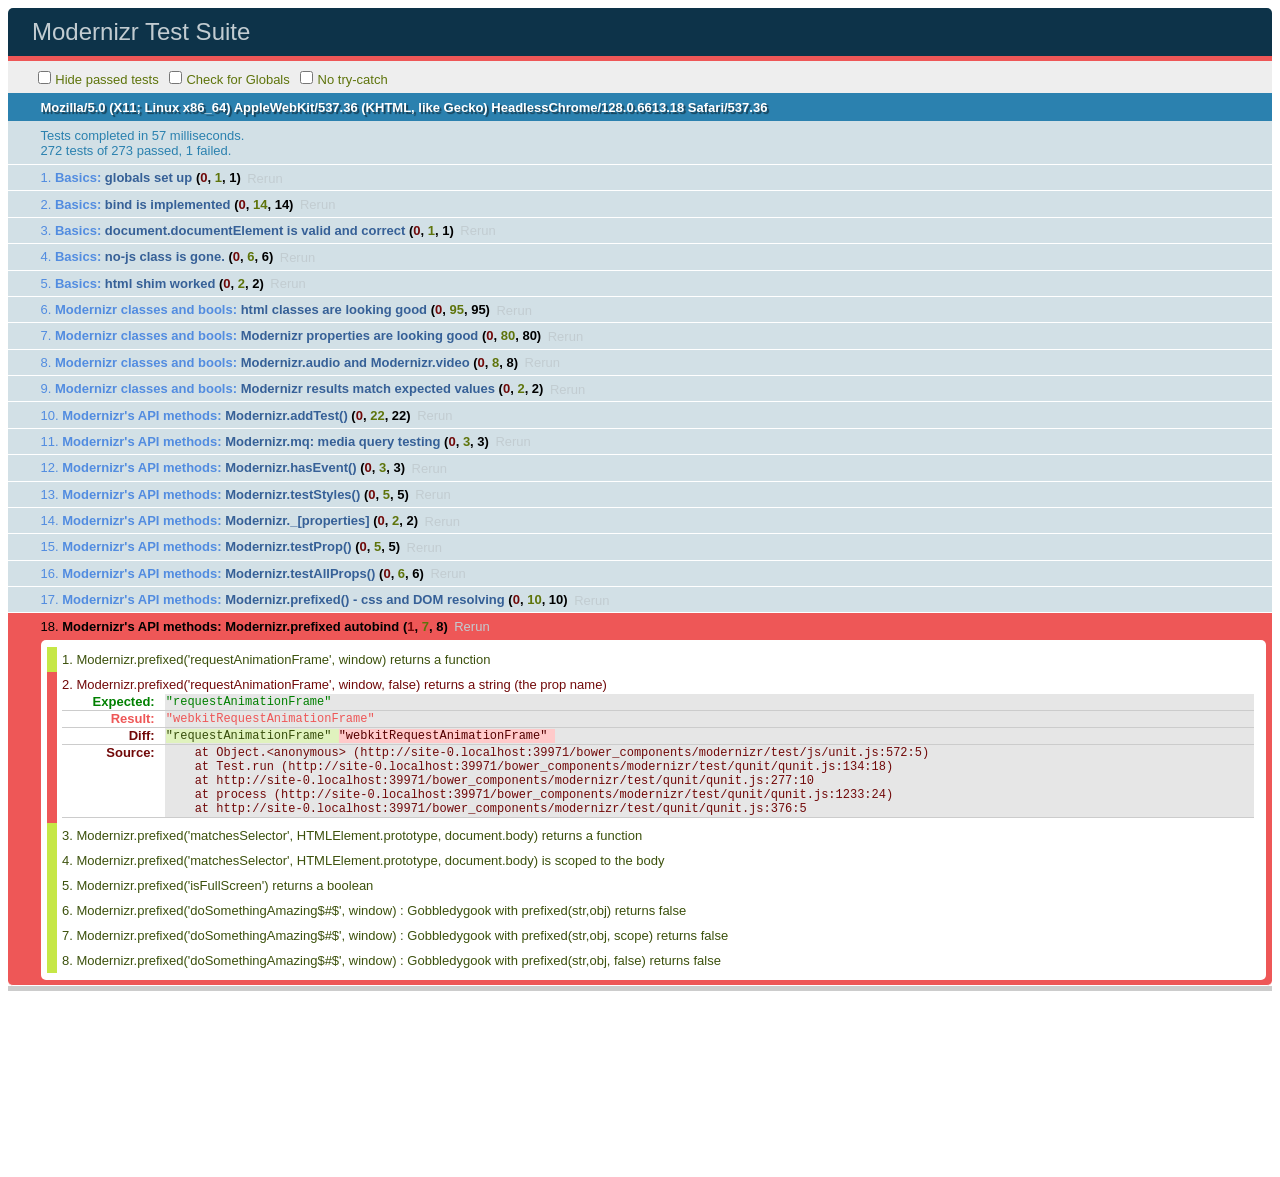
<file: bower_components/modernizr/test/basic.html>
<!DOCTYPE html>
<html class="+no-js no-js- no-js i-has-no-js">
<head>
  <meta charset="UTF-8">
  <title>Modernizr Test Suite</title>
  <link rel="stylesheet" href="qunit/qunit.css">
  <style>
     body { margin-bottom: 150px;}
     #testbed { font-family: Helvetica; color: #444; padding-bottom: 100px;}
     #testbed button { margin: 30px; font-size: 13px;}
     .data-notes, .offScreen { display:none;}
     table { width: 100%;}
     tbody tr:nth-child(even) td, tbody tr:nth-child(even) th {  border: 1px solid #ccc; border-left: 0; border-right: 0;}
     table td:nth-child(even), table th:nth-child(even) { background: #e6e6e6;}
     table tbody tr:hover td, table tbody tr:hover th { background: #e1e100!important;}
     td.wrong { background:red!important;}
     #html5section { visibility: hidden; }
     h1 label { display:none;}
     .output { padding: 0 0 0 16px;}
     .output ul { margin: 0;}
     .output li { color: #854747; }
     .output li.yes{color:#090;}
     .output li b{color:#000;}
     .output {font:14px/1.3 Inconsolata,Consolas,monospace;
                    -webkit-column-count: 5;
                       -moz-column-count: 5;
                            column-count: 5;}
      .output + .output { border-top: 5px solid #ccc; }
      textarea { width: 100%; min-height: 75px;}
      #caniusetrigger { font-size: 38px; font-family: monospace; display:block; }
  </style>

  <script src="https://raw.github.com/Modernizr/Modernizr/master/modernizr.js"></script>

  <script>window.Modernizr || document.write('<script src="../modernizr.js"><\/script>')</script>

  <script src="js/lib/polyfills.js"></script>
  <script src="js/lib/detect-global.js"></script>
  
  <script src="qunit/qunit.js"></script>
  <script src="js/lib/jquery-1.7b2.js"></script>
  
  <script src="js/setup.js"></script>
  
  <script src="js/unit.js"></script>
</head>
<body>
  <h1 id="qunit-header">Modernizr Test Suite</h1>
  <h2 id="qunit-banner"></h2>
  <div id="qunit-testrunner-toolbar"></div>
  <h2 id="qunit-userAgent"></h2>

  <ol id="qunit-tests"></ol>

  <div id="mod-output" class=output></div>
  <div id="mod-feattest-output" class=output></div>


  <br>
 
  <section><aside>this is an aside within a section</aside></section>
  
  
</body>
</html>
</file>
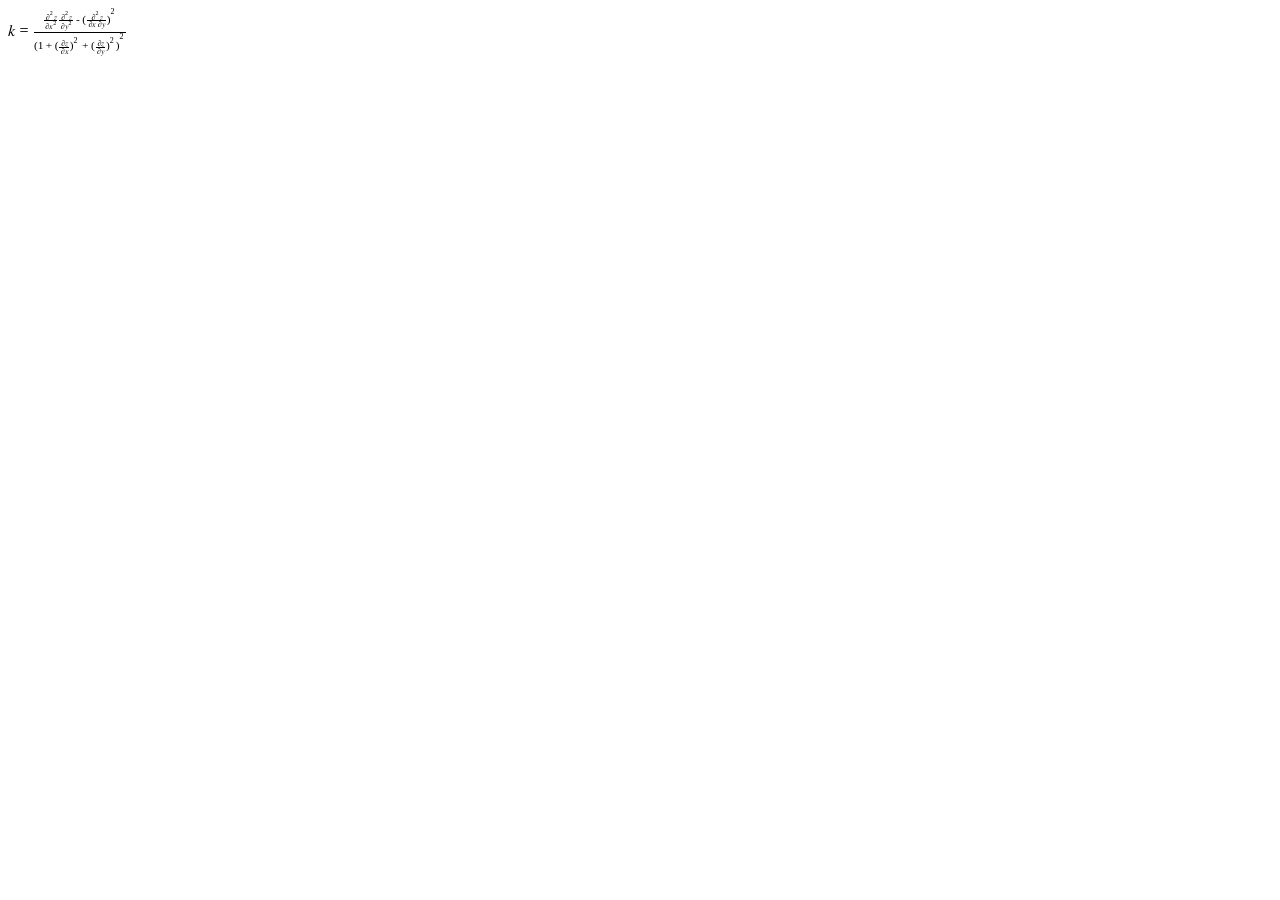
<file: bower_components/modernizr/test/caniuse_files/mathml.html>
<?xml version="1.0" encoding="utf-8"?>
<!DOCTYPE html PUBLIC "-//W3C//DTD XHTML 1.1 plus MathML 2.0//EN" "http://www.w3.org/Math/DTD/mathml2/xhtml-math11-f.dtd"><html xmlns="http://www.w3.org/1999/xhtml" xmlns:html="http://www.w3.org/1999/xhtml">
<head>
	<meta http-equiv="content-type" content="text/html; charset=utf-8" />
	<title>Untitled</title>
</head>
<body>
<math xmlns="http://www.w3.org/1998/Math/MathML">
<mrow>
  <mi>k</mi>
  <mo>=</mo>
  <mfrac>
    <mrow>
      <mfrac>
         <mrow>
          <msup>
            <mo>∂</mo>
            <mn>2</mn>
          </msup>
          <mi>z</mi>
        </mrow>
        <mrow>
          <mo>∂</mo>
          <msup>
            <mi>x</mi>
            <mn>2</mn>
          </msup>
        </mrow>
      </mfrac>
      <mfrac>
        <mrow>
          <msup>
            <mo>∂</mo>
            <mn>2</mn>
          </msup>
          <mi>z</mi>
        </mrow>
        <mrow>
          <mo>∂</mo>
          <msup>
            <mi>y</mi>
            <mn>2</mn>
          </msup>
        </mrow>
      </mfrac>
      <mo>-</mo>
      <msup>
        <mrow>
          <mo>(</mo>
          <mfrac>
            <mrow>
              <msup>
                <mo>∂</mo>
                <mn>2</mn>
              </msup>
              <mi>z</mi>
            </mrow>
            <mrow>
              <mo>∂</mo>
              <mi>x</mi>
              <mo>∂</mo>
              <mi>y</mi>
              </mrow>
          </mfrac>
          <mo>)</mo>
        </mrow>
        <mn>2</mn>
      </msup>
    </mrow>
    <mrow>
      <msup>
        <mrow>
          <mo>(</mo>
          <mn>1</mn>
          <mo>+</mo>
          <msup>
            <mrow>
              <mo>(</mo>
              <mfrac>
                <mrow>
                  <mo>∂</mo>
                  <mi>z</mi>
                </mrow>
                <mrow>
                  <mo>∂</mo>
                  <mi>x</mi>
                </mrow>
              </mfrac>
              <mo>)</mo>
            </mrow>
            <mn>2</mn>
          </msup>
          <mo>+</mo>
          <msup>
            <mrow>
              <mo>(</mo>
              <mfrac>
                <mrow>
                  <mo>∂</mo>
                  <mi>z</mi>
                </mrow>
                <mrow>
                  <mo>∂</mo>
                  <mi>y</mi>
                </mrow>
              </mfrac>
              <mo>)</mo>
            </mrow>
            <mn>2</mn>
          </msup>
          <mo>)</mo>
        </mrow>
        <mn>2</mn>
      </msup>
    </mrow>
  </mfrac>
</mrow>
</math>
</body>
</html>
</file>
<file: bower_components/modernizr/test/qunit/qunit.css>
/**
 * QUnit v1.9.0 - A JavaScript Unit Testing Framework
 *
 * http://docs.jquery.com/QUnit
 *
 * Copyright (c) 2012 John Resig, Jörn Zaefferer
 * Dual licensed under the MIT (MIT-LICENSE.txt)
 * or GPL (GPL-LICENSE.txt) licenses.
 */

/** Font Family and Sizes */

#qunit-tests, #qunit-header, #qunit-banner, #qunit-testrunner-toolbar, #qunit-userAgent, #qunit-testresult {
	font-family: "Helvetica Neue Light", "HelveticaNeue-Light", "Helvetica Neue", Calibri, Helvetica, Arial, sans-serif;
}

#qunit-testrunner-toolbar, #qunit-userAgent, #qunit-testresult, #qunit-tests li { font-size: small; }
#qunit-tests { font-size: smaller; }


/** Resets */

#qunit-tests, #qunit-tests ol, #qunit-header, #qunit-banner, #qunit-userAgent, #qunit-testresult {
	margin: 0;
	padding: 0;
}


/** Header */

#qunit-header {
	padding: 0.5em 0 0.5em 1em;

	color: #8699a4;
	background-color: #0d3349;

	font-size: 1.5em;
	line-height: 1em;
	font-weight: normal;

	border-radius: 5px 5px 0 0;
	-moz-border-radius: 5px 5px 0 0;
	-webkit-border-top-right-radius: 5px;
	-webkit-border-top-left-radius: 5px;
}

#qunit-header a {
	text-decoration: none;
	color: #c2ccd1;
}

#qunit-header a:hover,
#qunit-header a:focus {
	color: #fff;
}

#qunit-testrunner-toolbar label {
	display: inline-block;
	padding: 0 .5em 0 .1em;
}

#qunit-banner {
	height: 5px;
}

#qunit-testrunner-toolbar {
	padding: 0.5em 0 0.5em 2em;
	color: #5E740B;
	background-color: #eee;
}

#qunit-userAgent {
	padding: 0.5em 0 0.5em 2.5em;
	background-color: #2b81af;
	color: #fff;
	text-shadow: rgba(0, 0, 0, 0.5) 2px 2px 1px;
}


/** Tests: Pass/Fail */

#qunit-tests {
	list-style-position: inside;
}

#qunit-tests li {
	padding: 0.4em 0.5em 0.4em 2.5em;
	border-bottom: 1px solid #fff;
	list-style-position: inside;
}

#qunit-tests.hidepass li.pass, #qunit-tests.hidepass li.running  {
	display: none;
}

#qunit-tests li strong {
	cursor: pointer;
}

#qunit-tests li a {
	padding: 0.5em;
	color: #c2ccd1;
	text-decoration: none;
}
#qunit-tests li a:hover,
#qunit-tests li a:focus {
	color: #000;
}

#qunit-tests ol {
	margin-top: 0.5em;
	padding: 0.5em;

	background-color: #fff;

	border-radius: 5px;
	-moz-border-radius: 5px;
	-webkit-border-radius: 5px;
}

#qunit-tests table {
	border-collapse: collapse;
	margin-top: .2em;
}

#qunit-tests th {
	text-align: right;
	vertical-align: top;
	padding: 0 .5em 0 0;
}

#qunit-tests td {
	vertical-align: top;
}

#qunit-tests pre {
	margin: 0;
	white-space: pre-wrap;
	word-wrap: break-word;
}

#qunit-tests del {
	background-color: #e0f2be;
	color: #374e0c;
	text-decoration: none;
}

#qunit-tests ins {
	background-color: #ffcaca;
	color: #500;
	text-decoration: none;
}

/*** Test Counts */

#qunit-tests b.counts                       { color: black; }
#qunit-tests b.passed                       { color: #5E740B; }
#qunit-tests b.failed                       { color: #710909; }

#qunit-tests li li {
	padding: 5px;
	background-color: #fff;
	border-bottom: none;
	list-style-position: inside;
}

/*** Passing Styles */

#qunit-tests li li.pass {
	color: #3c510c;
	background-color: #fff;
	border-left: 10px solid #C6E746;
}

#qunit-tests .pass                          { color: #528CE0; background-color: #D2E0E6; }
#qunit-tests .pass .test-name               { color: #366097; }

#qunit-tests .pass .test-actual,
#qunit-tests .pass .test-expected           { color: #999999; }

#qunit-banner.qunit-pass                    { background-color: #C6E746; }

/*** Failing Styles */

#qunit-tests li li.fail {
	color: #710909;
	background-color: #fff;
	border-left: 10px solid #EE5757;
	white-space: pre;
}

#qunit-tests > li:last-child {
	border-radius: 0 0 5px 5px;
	-moz-border-radius: 0 0 5px 5px;
	-webkit-border-bottom-right-radius: 5px;
	-webkit-border-bottom-left-radius: 5px;
}

#qunit-tests .fail                          { color: #000000; background-color: #EE5757; }
#qunit-tests .fail .test-name,
#qunit-tests .fail .module-name             { color: #000000; }

#qunit-tests .fail .test-actual             { color: #EE5757; }
#qunit-tests .fail .test-expected           { color: green;   }

#qunit-banner.qunit-fail                    { background-color: #EE5757; }


/** Result */

#qunit-testresult {
	padding: 0.5em 0.5em 0.5em 2.5em;

	color: #2b81af;
	background-color: #D2E0E6;

	border-bottom: 1px solid white;
}
#qunit-testresult .module-name {
	font-weight: bold;
}

/** Fixture */

#qunit-fixture {
	position: absolute;
	top: -10000px;
	left: -10000px;
	width: 1000px;
	height: 1000px;
}
</file>
